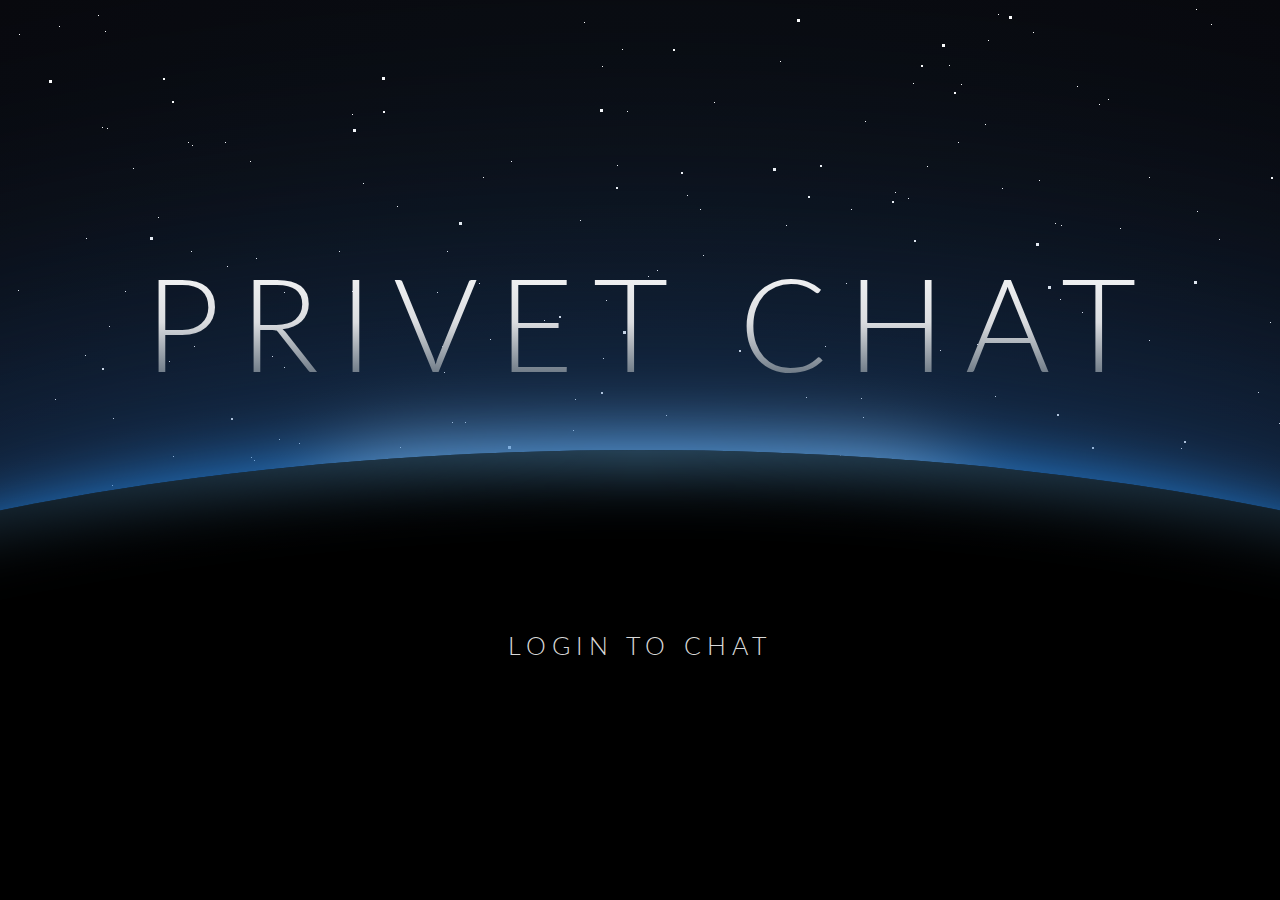
<file: index.html>
<!DOCTYPE html>
<html lang="en" >
<head>
    <meta charset="UTF-8">
    <title>private chat</title>
    <link href="assets/css/index.css" rel="stylesheet" type="text/css">

</head>
<body>
<!-- partial:index.partial.html -->
<link href='https://fonts.googleapis.com/css?family=Lato:300,400,700' rel='stylesheet' type='text/css'>
<div id='stars'></div>
<div id='stars2'></div>
<div id='stars3'></div>
<div id='horizon'>
    <div class='glow'></div>
</div>
<div id='earth'></div>
<div id='title'>
    PRIVET CHAT
</div>
<div id='subtitle'>
    <a href="login.html" style="text-decoration: unset;">
        <span>
        LOGIN
        </span>
        <span>
        TO
        </span>
        <span>
        CHAT
        </span>
    </a>
</div>
<!-- partial -->

</body>
</html>
</file>
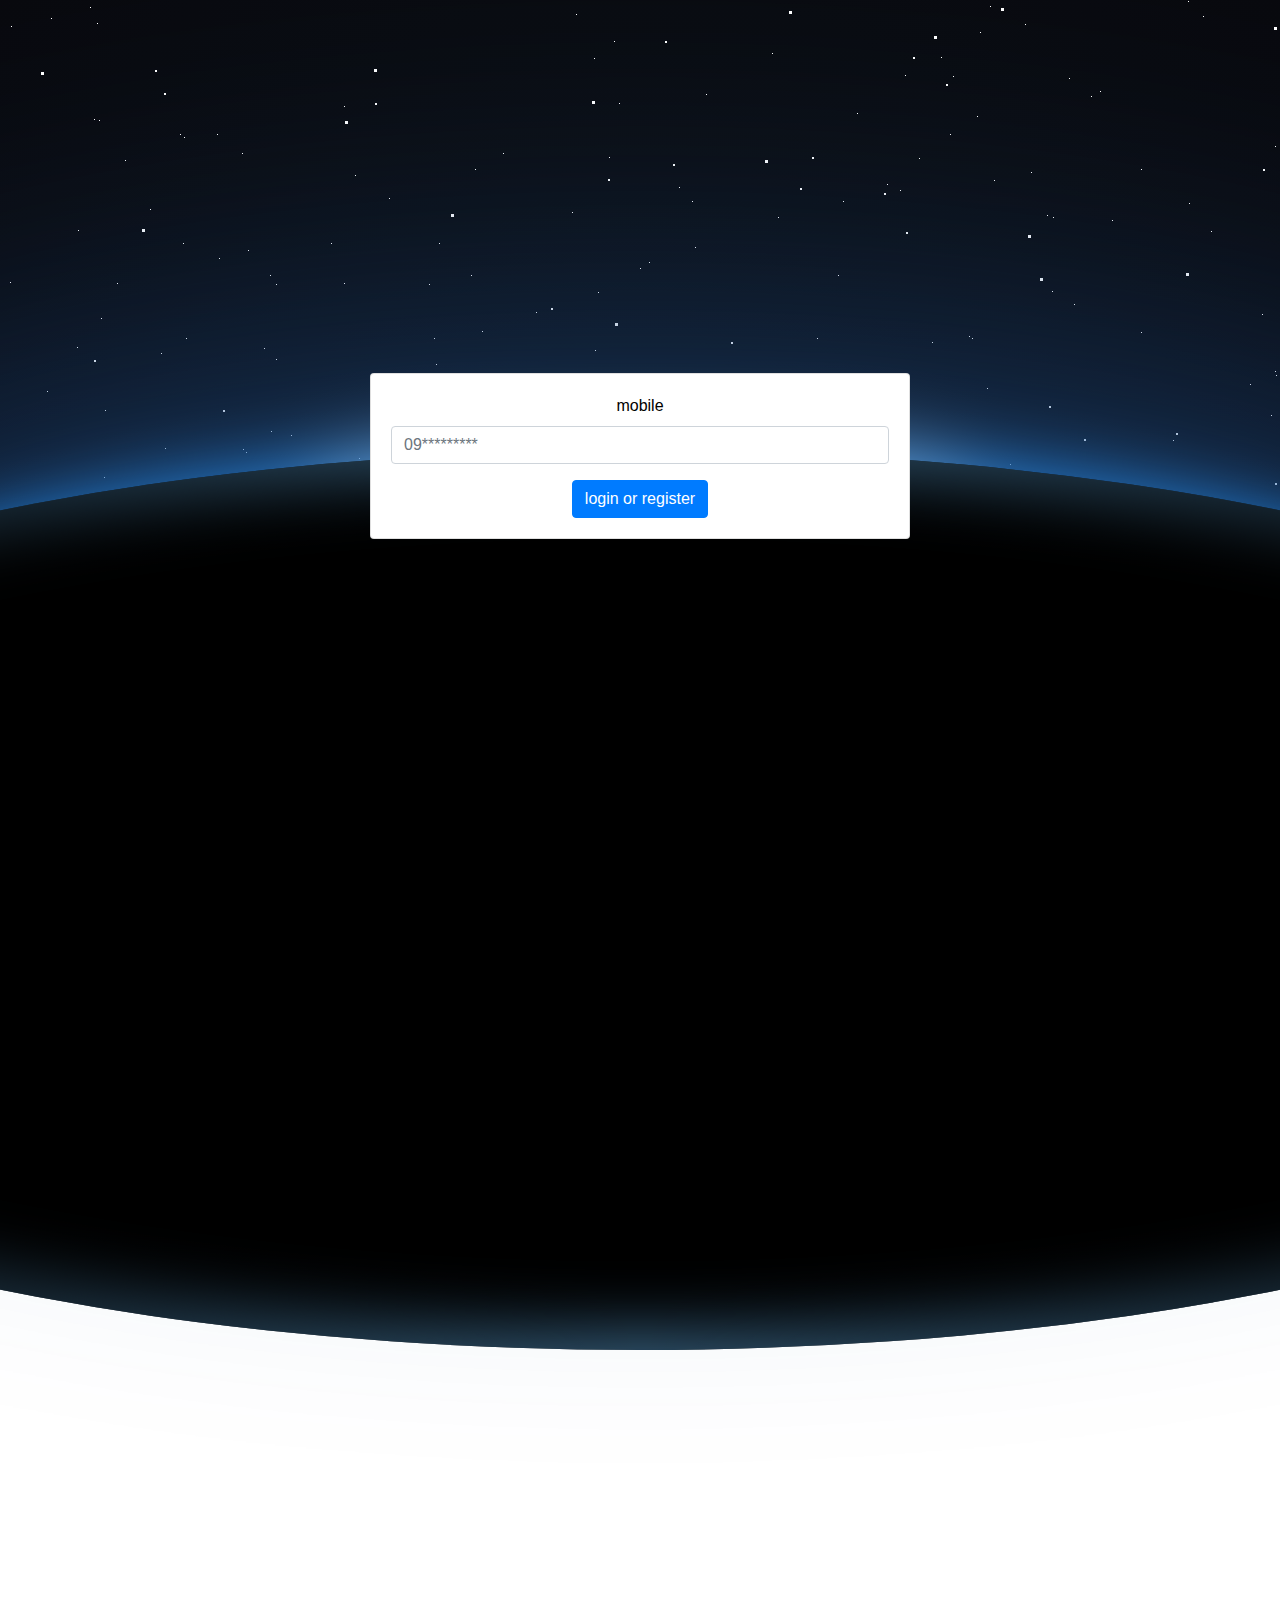
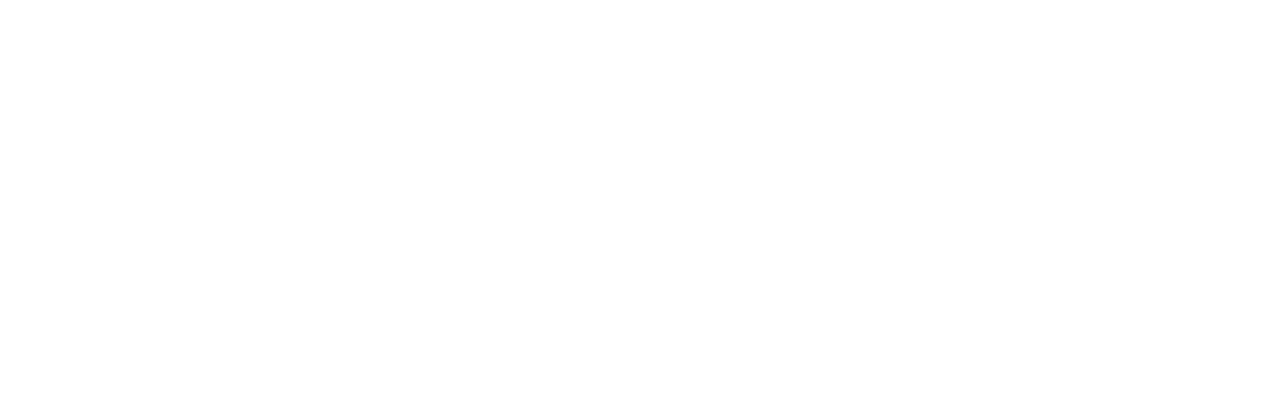
<file: login.html>
<!doctype html>
<html lang="fa">
<head>
    <meta charset="UTF-8">
    <meta name="viewport" content="width=device-width, initial-scale=1, shrink-to-fit=no">
    <meta http-equiv="X-UA-Compatible" content="ie=edge">
    <title id="titlePage">private chat - login</title>

    <link rel="stylesheet" href="assets/css/bootstrap.min.css">

    <script src="assets/js/jquery-3.5.1.min.js"></script>
    <script src="assets/js/popper.min.js"></script>
    <script src="assets/js/bootstrap.min.js"></script>

    <link rel="stylesheet" href="assets/fontawesome-free-5.14.0-web/css/all.min.css">
    <script src="assets/fontawesome-free-5.14.0-web/js/all.min.js"></script>

    <link href="assets/css/login.css" rel="stylesheet" type="text/css">
</head>

<body>
<div id='stars'></div>
<div id='stars2'></div>
<div id='stars3'></div>
<div id='horizon'>
    <div class='glow'></div>
</div>
<div id='earth'></div>

<style>
    .f-btn-add-new-room{
        padding: 20px;
        border-radius: 5px;
        cursor: pointer;
        color: #777;
        text-align: center;
        border: 1px solid #bbb;
        background: #f0f0f0;
    }
    .f-btn-add-new-room:hover{
        background: #e0e0e0;
    }
    #headerLoginBox{
        margin-bottom: 15px;
        padding-bottom: 5px;
        /*border-bottom: 1px solid #bbbbbb;*/
    }
    .color-black{
        color: #000;
    }
    .tools-btn{
        cursor: pointer;
        background: #f0f0f0;
        text-align: center;
        border-radius: 50%;
        color: #777;
        padding: 8px;
        width: 33px;
        height: 33px;
    }
    .tools-btn:hover{
        background: #e0e0e0;
        color: #666;
    }
    #toolsBtn{
        text-align: right;
    }
</style>

<div class="container h-100">
    <div class="row h-100 justify-content-center align-items-center">
        <form class="col-md-6 col-sm-12">

            <div class="card" id="login">
                <div class="card-body text-center">
                    <div class="form-group">
                        <label style="color: #000;" for="mobileInput">mobile</label>
                        <input type="text" class="form-control" id="mobileInput" placeholder="09*********">
                    </div>
                    <a class="btn btn-primary" href="javascript:login()" role="button">login or register</a>
                </div>
            </div>

            <div class="card" id="listRoomsBox" style="display: none;">
                <div class="card-body">
                    <div id="headerLoginBox">
                        <div class="row">
                            <div class="col-md-6 color-black" id="welcome"></div>
                            <div class="col-md-6" id="toolsBtn">
                                <a href="javascript:showmModalMessages()" class="tools-btn" data-toggle="tooltip" title="messages" data-placement="bottom"><i class="far fa-envelope"></i></a>
                                <a href="javascript:showmModalAddRoom()" class="tools-btn" data-toggle="tooltip" title="add new room" data-placement="bottom"><i class="fas fa-plus"></i></a>
                                <a href="javascript:logout()" class="tools-btn" data-toggle="tooltip" title="logout" data-placement="bottom"><i class="fas fa-sign-out-alt"></i></a>
                            </div>
                        </div>
                    </div>
                    <div id="listRoomsMessage"></div>
                    <table class="table" id="listRooms">
                        <thead class="thead-light">
                        <tr>
                            <th scope="col">#</th>
                            <th scope="col">title</th>
                            <th scope="col">type</th>
                            <th scope="col">max client</th>
                            <th scope="col"></th>
                        </tr>
                        </thead>
                        <tbody>
                        </tbody>
                    </table>
                </div>
            </div>
        </form>
    </div>
</div>

<!-- Modal Add Room -->
<div class="modal fade" id="modalAddRoom" data-backdrop="static" data-keyboard="false" tabindex="-1" role="dialog" aria-labelledby="modalAddRoom" aria-hidden="true">
    <div class="modal-dialog">
        <div class="modal-content">
            <div class="modal-header">
                <h5 class="modal-title color-black" id="staticBackdropLabel">Add Room</h5>
                <button type="button" class="close" data-dismiss="modal" aria-label="Close">
                    <span aria-hidden="true">&times;</span>
                </button>
            </div>
            <div class="modal-body">
                <div class="row">
                    <div class="col-md-12">
                        <div class="list-group list-group-horizontal-md" id="list-tab" role="tablist" style="margin-bottom: 15px;">
                            <a class="list-group-item list-group-item-action text-center active" id="list-tabaddnewroom" data-toggle="list" href="#tabaddnewroom" role="tab" aria-controls="addnewroom">add new room</a>
                            <!--<a class="list-group-item list-group-item-action text-center" id="list-tabaddnewroomshare" data-toggle="list" href="#tabaddnewroomshare" role="tab" aria-controls="addnewroomshare">form share</a>-->
                        </div>
                    </div>
                    <div class="col-md-12">
                        <div class="tab-content" id="nav-tabContent">
                            <div class="tab-pane fade show active" id="tabaddnewroom" role="tabpanel" aria-labelledby="list-tabaddnewroom">
                                <div class="row">
                                    <div class="col-md-12">
                                        <div class="form-group">
                                            <label for="newRoomTitle" class="color-black">title</label>
                                            <input type="text" class="form-control" id="newRoomTitle">
                                        </div>
                                    </div>
                                    <div class="col-md-4">
                                        <div class="form-group">
                                            <label for="newRoomType" class="color-black">type</label>
                                            <select class="form-control" id="newRoomType">
                                                <option value="public">public</option>
                                                <option value="private">private</option>
                                            </select>
                                        </div>
                                    </div>
                                    <div class="col-md-8">
                                        <div class="form-group">
                                            <label for="newRoomMaxClient" class="color-black">max client <span class="badge badge-pill badge-primary" id="showNewRoomMaxClient">Unlimited</span></label>
                                            <input type="range" class="custom-range" min="0" max="50" id="newRoomMaxClient" value="0">
                                        </div>
                                    </div>
                                </div>
                            </div>
                            <div class="tab-pane fade" id="tabaddnewroomshare" role="tabpanel" aria-labelledby="list-tabaddnewroomshare">
                                <div class="row">
                                    <div class="col-md-12">
                                        <div class="form-group">
                                            <label for="newRoomShareCode" class="color-black">share code</label>
                                            <input type="text" class="form-control" id="newRoomShareCode">
                                        </div>
                                    </div>
                                </div>
                            </div>
                        </div>
                    </div>
                </div>
            </div>
            <div class="modal-footer">
                <a class="btn btn-success" href="javascript:addRoom()" role="button"><i class="fas fa-plus"></i> add</a>
                <button type="button" class="btn btn-outline-secondary" data-dismiss="modal">Close</button>
            </div>
        </div>
    </div>
</div>

<!-- Modal Messages -->
<div class="modal fade" id="modalMessages" data-backdrop="static" data-keyboard="false" tabindex="-1" role="dialog" aria-labelledby="modalMessages" aria-hidden="true">
    <div class="modal-dialog">
        <div class="modal-content">
            <div class="modal-header">
                <h5 class="modal-title color-black">Messages</h5>
                <button type="button" class="close" data-dismiss="modal" aria-label="Close">
                    <span aria-hidden="true">&times;</span>
                </button>
            </div>
            <div class="modal-body">
                <div id="messagesList"></div>
            </div>
            <div class="modal-footer">
                <button type="button" class="btn btn-outline-secondary" data-dismiss="modal">Close</button>
            </div>
        </div>
    </div>
</div>

<!-- Modal Share Room -->
<div class="modal fade" id="modalShareRoom" data-backdrop="static" data-keyboard="false" tabindex="-1" role="dialog" aria-labelledby="modalShareRoom" aria-hidden="true">
    <div class="modal-dialog">
        <div class="modal-content">
            <div class="modal-header">
                <h5 class="modal-title color-black">Share Room</h5>
                <button type="button" class="close" data-dismiss="modal" aria-label="Close">
                    <span aria-hidden="true">&times;</span>
                </button>
            </div>
            <div class="modal-body">
                <div class="form-group">
                    <label for="shareRoomToMobile" class="color-black">mobile number</label>
                    <input type="text" class="form-control" id="shareRoomToMobile" placeholder="09*********">
                </div>
            </div>
            <div class="modal-footer">
                <a class="btn btn-success" href="javascript:shareRoom()" role="button"><i class="fas fa-share-alt"></i> share</a>
                <button type="button" class="btn btn-outline-secondary" data-dismiss="modal">Close</button>
            </div>
        </div>
    </div>
</div>

</body>
</html>

<script>
    //let url = 'http://localhost:3000';
    let url = 'http://io.private-chat.ir';
    let token = '';
    function login() {
        $('#listRoomsMessage').html('');
        let mobile = $('#mobileInput').val();
        if(mobile==''){
            if(localStorage.getItem("mobile") != null){
                mobile = localStorage.getItem("mobile");
            }
        }
        var data = JSON.stringify({"mobile":`${mobile}`});

        var settings = {
            "url": url+"/login",
            "method": "POST",
            "timeout": 0,
            "headers": {
                "Content-Type": "application/json"
            },
            "data": data,
            // dataType: 'jsonp',
        };

        $.ajax(settings).done(function (response) {
            // var data = JSON.parse(response);
            var data = response;
            if(data.message==''){
                $('#login').hide();
                $('#listRoomsBox').show();
                token = data.data.token;
                localStorage.setItem("token", `${token}`);
                localStorage.setItem("mobile", `${data.data.user.mobile}`);
                $('#mobileInput').val('');
                $('#welcome').html(`welcome ${data.data.user.mobile}`);
                if(data.data.rooms.length == 0){
                    $('#listRooms').hide();
                    $('#listRoomsMessage').html(`<div class="f-btn-add-new-room" onclick="showmModalAddRoom()"><i style="font-size:27px;color:#999;" class="fas fa-plus"></i> <br> add new room</div>`);
                    return;
                }else {

                }

                let number = 1;
                let max_client = '';
                let html = '';
                let share = '';
                let deleted = '';
                $.each(data.data.rooms, function (key, value) {
                    html += '<tr>';
                    html += `<th scope="row">${number}</th>`;
                    html += `<td>${value.title}</td>`;
                    html += `<td>${value.type}</td>`;
                    share = `<a class="btn btn-primary" href='javascript:showmModalShareRoom("${btoa(value.id)}")' role="button"><i class="fas fa-share-alt"></i></a>`;
                    if(value.max_client == 0){
                        max_client = 'unlimited';
                    }else{
                        max_client = value.max_client;
                        if(value.user_now >= max_client){
                            share = '';
                        }
                    }
                    if(value.admin.toString() == getUser().userId){
                        deleted = `<a class="btn btn-danger" href='javascript:removeRoom(${value.id})' role="button"><i class="fas fa-trash"></i></a>`;
                    }
                    html += `<td>${value.user_now} / ${max_client}</td>`;
                    html += `<td>
                                <a class="btn btn-primary" href='room.html?token=${token}?r=${btoa(value.id)}' role="button"><i class="fas fa-sign-in-alt"></i></a>
                                ${share}
                                ${deleted}
                            </td>`;
                    html += '</tr>';
                    number++;
                })
                $('#titlePage').html('dashboard');
                $('#listRooms tbody').html(html);
            }else {
                switch (data.message) {
                    case 'notInserted':
                        alert('notInserted');
                        break;
                    case 'inserted':
                        alert('inserted. try again');
                        break;
                    case 'noData':
                        alert('noData');
                        break;
                }
            }
        }).fail(function() {
            alert( "server is down" );
        });
    }

    $(function () {
        $('#mobileInput').keypress(function (e) {
            var key = e.which;
            if(key == 13) {
                login();
                return false;
            }
        });
        $('[data-toggle="tooltip"]').tooltip();
        loginBefore();
    })

    function loginBefore() {
        if(localStorage.getItem("token") == null){
            localStorage.removeItem("token");
            localStorage.removeItem("mobile");
            $('#login').show();
            $('#listRoomsBox').hide();
        }else{
            login();
        }
    }

    function logout() {
        $('#login').show();
        $('#listRoomsBox').hide();
        localStorage.removeItem("token");
        localStorage.removeItem("mobile");
        $('#titlePage').html('login');
    }

    function showmModalAddRoom() {
        $('#newRoomTitle').val('');
        $('#newRoomMaxClient').val(0);
        $('#newRoomType').val('public');
        $('#modalAddRoom').modal('show');
        $('#newRoomMaxClient').on('change', function () {
            if($('#newRoomMaxClient').val()==0){
                $('#showNewRoomMaxClient').html('Unlimited');
            }else{
                $('#showNewRoomMaxClient').html($('#newRoomMaxClient').val());
            }
        })
    }

    function addRoom() {
        let title = $('#newRoomTitle').val();
        let maxClient = $('#newRoomMaxClient').val();
        let type = $('#newRoomType').val();
        let data = {"name":title,"max_client":maxClient,"type":type};

        let settings = {
            "url": url+"/addRoom",
            "method": "POST",
            "timeout": 0,
            "headers": {
                "token": localStorage.getItem("token"),
                "Content-Type": "application/json"
            },
            "data": JSON.stringify(data),
        };

        $.ajax(settings).done(function (response) {
            if(response.error === true){
                getListRooms();
                $('#modalAddRoom').modal('hide');
            }else {
                alert(response.message);
            }
        });
    }

    function getListRooms() {
        var settings = {
            "url": url+"/roomsList",
            "method": "GET",
            "timeout": 0,
            "headers": {
                "token": localStorage.getItem("token")
            },
        };

        $.ajax(settings).done(function (response) {
            if(response.error === true){
                let number = 1;
                let max_client = '';
                let share = '';
                let html = `<thead class="thead-light">
                        <tr>
                            <th scope="col">#</th>
                            <th scope="col">title</th>
                            <th scope="col">type</th>
                            <th scope="col">max client</th>
                            <th scope="col"></th>
                        </tr>
                        </thead>
                        <tbody>`;
                $.each(response.data, function (key, value) {
                    html += '<tr>';
                    html += `<th scope="row">${number}</th>`;
                    html += `<td>${value.title}</td>`;
                    html += `<td>${value.type}</td>`;
                    share = `<a class="btn btn-primary" href='javascript:showmModalShareRoom("${btoa(value.id)}")' role="button"><i class="fas fa-share-alt"></i></a>`;
                    if(value.max_client == 0){
                        max_client = 'unlimited';
                    }else{
                        max_client = value.max_client;
                        if(value.user_now >= max_client){
                            share = '';
                        }
                    }
                    html += `<td>${value.user_now} / ${max_client}</td>`;
                    html += `<td>
                                <a class="btn btn-primary" href='room.html?token=${token}?r=${btoa(value.id)}' role="button"><i class="fas fa-sign-in-alt"></i></a>
                                ${share}
                                <a class="btn btn-danger" href='javascript:removeRoom(${value.id})' role="button"><i class="fas fa-trash"></i></a>
                            </td>`;
                    html += '</tr>';
                    number++;
                })
                html += '</tbody>';

                $('#listRooms').html(html);
                $('#listRooms').show();
                $('#listRoomsMessage').html('');
                $('#listRoomsMessage').hide();
            }else {
                $('#listRooms').hide();
                $('#listRoomsMessage').show();
                $('#listRoomsMessage').html(`<div class="f-btn-add-new-room" onclick="showmModalAddRoom()"><i style="font-size:27px;color:#999;" class="fas fa-plus"></i> <br> add new room</div>`);
            }
        });
    }

    function showmModalMessages() {
        // $('#newRoomTitle').html('');
        $('#modalMessages').modal('show');
        messagesList();
    }

    function messagesList() {
        var settings = {
            "url": url+"/messagesList",
            "method": "GET",
            "timeout": 0,
            "headers": {
                "token": localStorage.getItem("token")
            },
        };

        $.ajax(settings).done(function (response) {
            if(response.error){
                let html = `<table class="table" id="listRooms">
                        <thead class="thead-light">
                        <tr>
                            <th scope="col">#</th>
                            <th scope="col">from</th>
                            <th scope="col">title</th>
                            <th scope="col">status</th>
                            <!--<th scope="col"></th>-->
                        </tr>
                        </thead>
                        <tbody>`;
                let number = 1;
                $.each(response.data, function (key, value) {
                    html += '<tr>';
                    html += `<th scope="row">${number}</th>`;
                    html += `<td>${value.form_user_id}</td>`;
                    html += `<td>${value.title}</td>`;
                    html += `<td>${value.status}</td>`;
                    /*html += `<td>
                                <a class="btn btn-primary" href='room.html?token=${token}?r=${btoa(value.id)}' role="button"><i class="fas fa-sign-in-alt"></i></a>
                            </td>`;*/
                    html += '</tr>';
                    number++;
                })

                html += `</tbody>
                    </table>`;
                $('#messagesList').html(html);
            }else{
                alert(response.message);
            }
        });
    }

    let shareRoomId='';
    function showmModalShareRoom(id) {
        $('#modalShareRoom').modal('show');
        shareRoomId = id;
    }

    function shareRoom() {
        let data = {"mobile":$('#shareRoomToMobile').val(),"room":shareRoomId};
        var settings = {
            "url": url+"/shareRoom",
            "method": "POST",
            "timeout": 0,
            "headers": {
                "token": localStorage.getItem("token"),
                "Content-Type": "application/json"
            },
            "data": JSON.stringify(data),
        };

        $.ajax(settings).done(function (response) {
            console.log(response);
            if(response.error){
                shareRoomId = '';
                $('#modalShareRoom').modal('hide');
            }else{
                alert(response.message)
            }
        });
    }

    function removeRoom(id) {
        var settings = {
            "url": url+"/deletedRoom",
            "method": "POST",
            "timeout": 0,
            "headers": {
                "token": localStorage.getItem("token"),
                "Content-Type": "application/json"
            },
            "data": JSON.stringify({"room":id}),
        };

        $.ajax(settings).done(function (response) {
            if(response.error){
                getListRooms();
                alert(response.message)
            }else{
                alert(response.message)
            }
        });
    }

    function getUser() {
        var o = atob(localStorage.getItem("token"));
        return {userId:o.split("@")[0],userMobile:o.split("@")[1],tokenTimestampGenerate:o.split("@")[2]};
    }
</script>
</file>
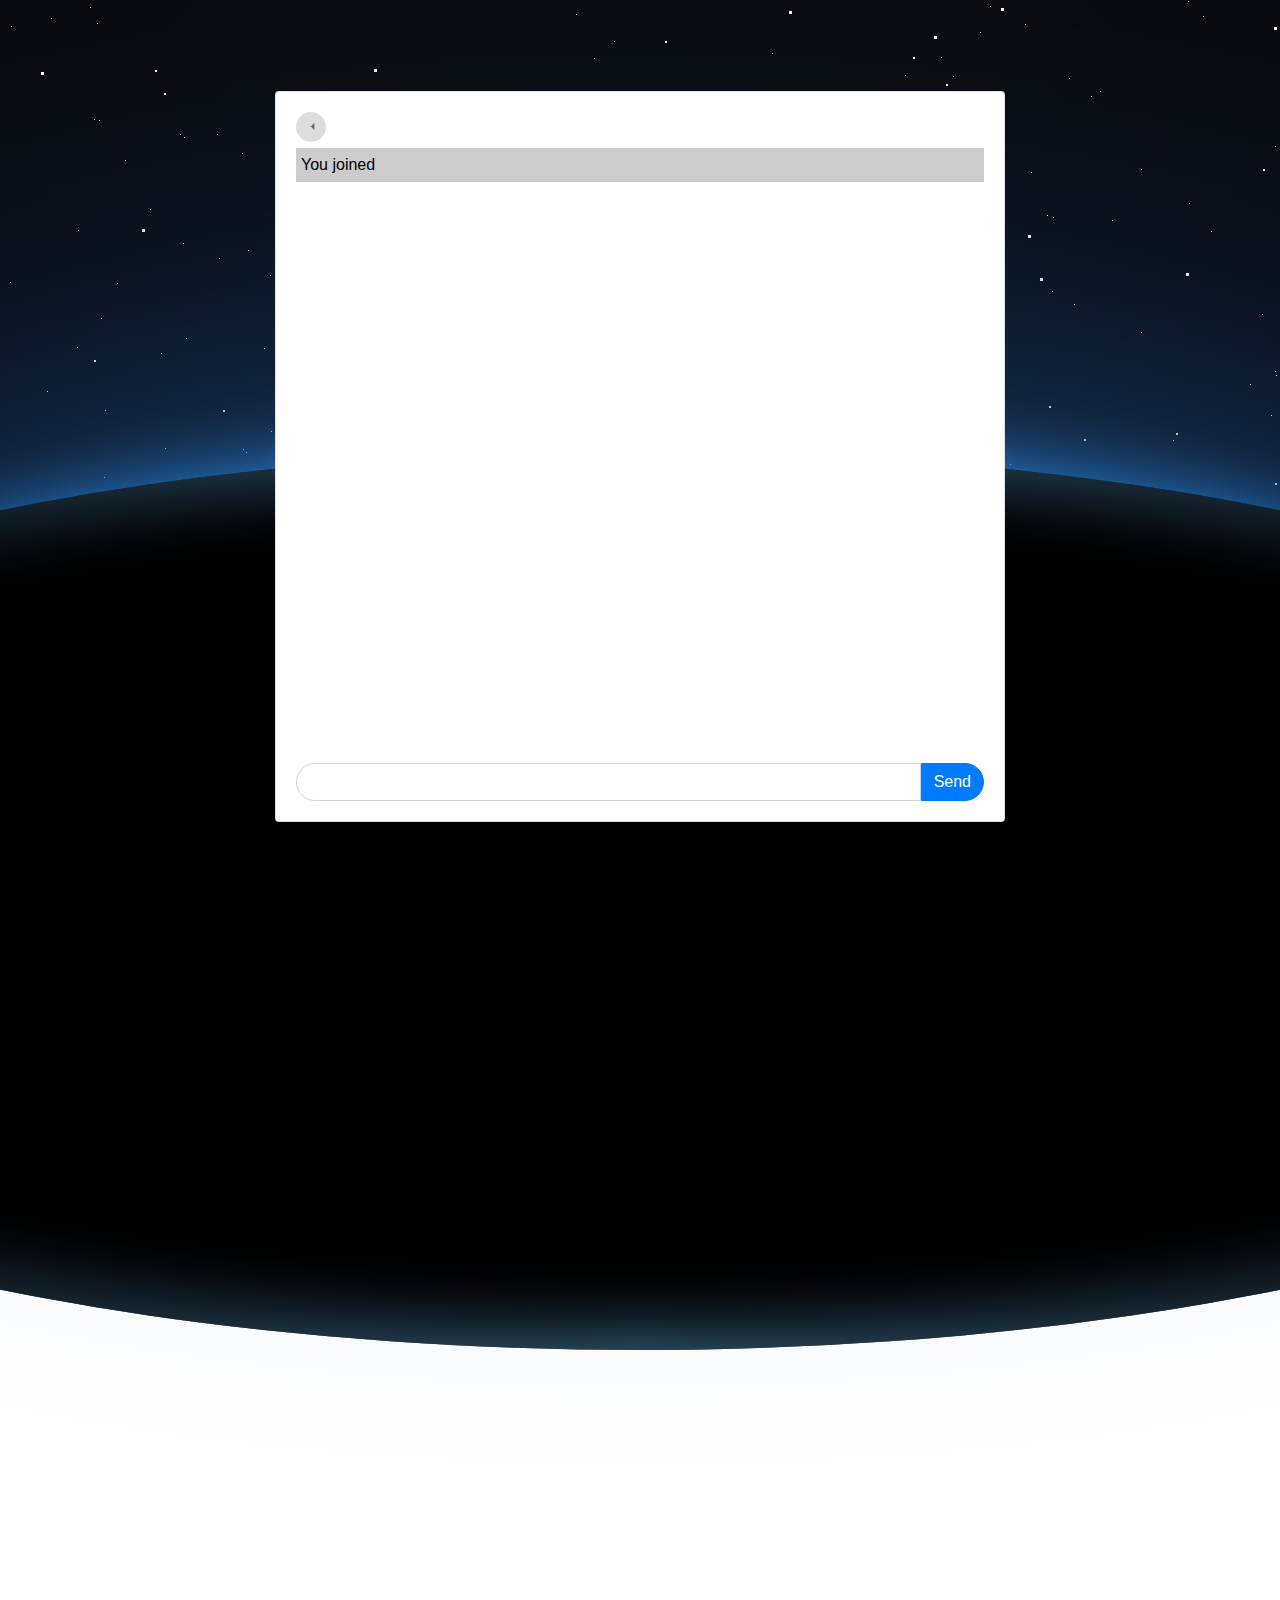
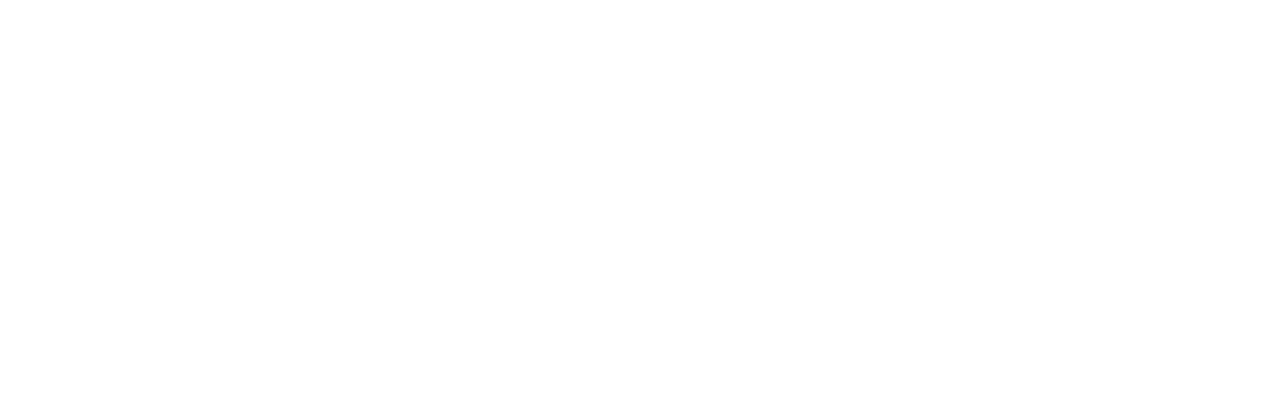
<file: room.html>
<!DOCTYPE html>
<html lang="en">
<head>
    <meta charset="UTF-8">
    <meta name="viewport" content="width=device-width, initial-scale=1, shrink-to-fit=no">
    <meta http-equiv="X-UA-Compatible" content="ie=edge">
    <title>private chat - room</title>
    <!--<script src="../../socket.io/socket.io.js"></script>-->
    <script src="assets/js/socket.io.js"></script>

    <link rel="stylesheet" href="assets/css/bootstrap.min.css">

    <script src="assets/js/jquery-3.5.1.min.js"></script>
    <script src="assets/js/popper.min.js"></script>
    <script src="assets/js/bootstrap.min.js"></script>

    <link href="assets/css/room.css" rel="stylesheet" type="text/css">

</head>
<body>
<div id='stars'></div>
<div id='stars2'></div>
<div id='stars3'></div>
<div id='horizon'>
    <div class='glow'></div>
</div>
<div id='earth'></div>

<div class="container h-100">
    <div class="row h-100 justify-content-center align-items-center">
        <div class="col-md-8 col-sm-12">
            <div class="card" id="login">
                <div class="card-body">
                    <div id="connect-user-container"></div>
                    <div style="color: #000;text-align: center;height: 36px;position: relative;">
                        <a href="login.html" style="    color: #666;background: #ddd;width: 30px;height: 30px;position: absolute;left: 0;border-radius: 50px;font-size: 19px;padding: 1px;">🢐</a>
                        <div id="typing-container" style="color: #000;text-align: center;height: 36px;"></div>
                    </div>
                    <div id="message-container"></div>
                    <form id="send-container">
                        <input class="form-control" type="text" id="message-input" style="border-radius: 30px 0px 0px 30px;">
                        <button type="submit" id="send-button" class="btn btn-primary" style="border-radius: 0px 30px 30px 0px;">Send</button>
                    </form>
                </div>
            </div>
        </div>
    </div>
</div>


<script>
    //const socket = io.connect('http://localhost:3000');
    const socket = io.connect('http://io.private-chat.ir');
    const messageContainer = document.getElementById('message-container')
    const messageForm = document.getElementById('send-container')
    const messageInput = document.getElementById('message-input')

    var token = getUrlParameter('token');//'MUAwOTEyODA2OTk1MkAxNTk0NjIzNzkwNjUy';
    var roomId = atob(getUrlParameter('r'));//MQ==

    function getUrlParameter(name) {
        name = name.replace(/[\[]/, '\\[').replace(/[\]]/, '\\]');
        var regex = new RegExp('[\\?&]' + name + '=([^&#]*)');
        var results = regex.exec(location.search);
        return results === null ? '' : decodeURIComponent(results[1].replace(/\+/g, ' '));
    }

    $(function () {
        //const name = prompt('What is your name?')
        appendMessage('You joined')
        socket.emit('new-user', JSON.stringify({token: token, roomId: roomId}))

        socket.on('chat-message', data => {
            // console.log(data);
            appendMessage(`${data.name}: ${data.message}`)
            document.getElementById("typing-container").innerHTML = '';
        })

        socket.on('user-connected', name => {
            $('#connect-user-container').html('');
            $('#connect-user-container').removeClass();
            $('#connect-user-container').fadeIn('slow');
            $('#connect-user-container').html(`${name} connected`);
            $('#connect-user-container').addClass('green');
            setTimeout(function () {
                $('#connect-user-container').fadeOut('slow');
                setTimeout(function () {
                    $('#connect-user-container').html('');
                    $('#connect-user-container').removeClass();
                }, 500)
            }, 5000)
        })

        socket.on('user-disconnected', name => {
            $('#connect-user-container').html('');
            $('#connect-user-container').removeClass();
            $('#connect-user-container').fadeIn('slow');
            $('#connect-user-container').html(`${name} disconnected`);
            $('#connect-user-container').addClass('red');
            setTimeout(function () {
                $('#connect-user-container').fadeOut('slow');
                setTimeout(function () {
                    $('#connect-user-container').html('');
                    $('#connect-user-container').removeClass();
                }, 500)
            }, 5000)
            //appendMessage(`${name} disconnected`)
        })

        messageForm.addEventListener('submit', e => {
            e.preventDefault()
            const message = {message: messageInput.value, token: token, roomId: roomId}
            appendMessage(`You: ${message.message}`)
            socket.emit('send-chat-message', JSON.stringify(message))
            messageInput.value = ''
        })

        messageInput.addEventListener("keypress", () => {
            socket.emit('typing', JSON.stringify({token: token, roomId: roomId}))
        })

        messageInput.addEventListener("keyup", () => {
            socket.emit('not-typing', JSON.stringify({token: token, roomId: roomId}))
        })

        socket.on('typing', name => {
            typingMessage(`${name} is typing a message ...`)
        })

        socket.on('not-typing', name => {
            //document.getElementById("typing-container").innerHTML = '';
        })
    })

    function appendMessage(message) {
        const messageElement = document.createElement('div')
        messageElement.innerText = message
        messageContainer.append(messageElement)
    }

    function typingMessage(message) {
        document.getElementById("typing-container").innerHTML = message;
    }
</script>
</body>
</html>
</file>
<file: assets/css/index.css>
#stars {
  width: 1px;
  height: 1px;
  background: transparent;
  box-shadow: 1010px 464px #FFF , 1484px 1212px #FFF , 1696px 793px #FFF , 822px 1778px #FFF , 1827px 989px #FFF , 1258px 1943px #FFF , 219px 258px #FFF , 810px 1939px #FFF , 1602px 487px #FFF , 977px 116px #FFF , 980px 32px #FFF , 1664px 643px #FFF , 1395px 628px #FFF , 499px 1807px #FFF , 1277px 531px #FFF , 1523px 1497px #FFF , 669px 1679px #FFF , 1233px 930px #FFF , 574px 1275px #FFF , 598px 292px #FFF , 1316px 942px #FFF , 1153px 1912px #FFF , 1487px 836px #FFF , 1209px 580px #FFF , 1346px 1505px #FFF , 1322px 1016px #FFF , 1224px 572px #FFF , 1528px 327px #FFF , 374px 842px #FFF , 1850px 259px #FFF , 1819px 501px #FFF , 1208px 1920px #FFF , 682px 1841px #FFF , 329px 1903px #FFF , 1039px 1179px #FFF , 141px 626px #FFF , 609px 157px #FFF , 1229px 551px #FFF , 693px 1923px #FFF , 503px 153px #FFF , 1435px 750px #FFF , 1408px 1368px #FFF , 1383px 454px #FFF , 1007px 1342px #FFF , 444px 414px #FFF , 1081px 1638px #FFF , 1612px 590px #FFF , 394px 1176px #FFF , 1795px 707px #FFF , 932px 342px #FFF , 78px 230px #FFF , 1257px 1851px #FFF , 1515px 1590px #FFF , 868px 1684px #FFF , 2px 1093px #FFF , 503px 1897px #FFF , 1522px 708px #FFF , 184px 137px #FFF , 186px 338px #FFF , 1612px 453px #FFF , 165px 1621px #FFF , 1704px 288px #FFF , 357px 1774px #FFF , 1647px 676px #FFF , 658px 407px #FFF , 1946px 21px #FFF , 697px 1710px #FFF , 1726px 1629px #FFF , 1887px 1149px #FFF , 352px 863px #FFF , 1460px 697px #FFF , 1860px 179px #FFF , 1091px 96px #FFF , 877px 1399px #FFF , 1376px 1349px #FFF , 527px 1221px #FFF , 116px 1569px #FFF , 1901px 1764px #FFF , 931px 626px #FFF , 316px 958px #FFF , 1431px 1613px #FFF , 1163px 940px #FFF , 1384px 1944px #FFF , 1650px 1987px #FFF , 1083px 1813px #FFF , 683px 1821px #FFF , 1977px 802px #FFF , 457px 414px #FFF , 1727px 1509px #FFF , 1378px 1483px #FFF , 919px 158px #FFF , 1210px 1028px #FFF , 1972px 1990px #FFF , 949px 1436px #FFF , 1014px 1080px #FFF , 429px 284px #FFF , 24px 1294px #FFF , 305px 2000px #FFF , 578px 1672px #FFF , 225px 1722px #FFF , 1299px 1364px #FFF , 547px 1622px #FFF , 1942px 1313px #FFF , 1383px 973px #FFF , 114px 1072px #FFF , 196px 1514px #FFF , 594px 58px #FFF , 483px 476px #FFF , 861px 946px #FFF , 1844px 193px #FFF , 94px 119px #FFF , 1698px 1622px #FFF , 1405px 593px #FFF , 1091px 1455px #FFF , 1951px 1023px #FFF , 1189px 203px #FFF , 1649px 1218px #FFF , 779px 1800px #FFF , 437px 1496px #FFF , 1886px 375px #FFF , 816px 1635px #FFF , 759px 1467px #FFF , 1457px 395px #FFF , 1104px 927px #FFF , 610px 968px #FFF , 638px 1824px #FFF , 1343px 1614px #FFF , 697px 1751px #FFF , 5px 674px #FFF , 1421px 1777px #FFF , 1074px 304px #FFF , 1825px 1874px #FFF , 1736px 1822px #FFF , 407px 1979px #FFF , 946px 1642px #FFF , 742px 978px #FFF , 1600px 1158px #FFF , 572px 212px #FFF , 360px 1234px #FFF , 1504px 438px #FFF , 546px 1831px #FFF , 609px 534px #FFF , 1404px 1465px #FFF , 1546px 1217px #FFF , 365px 964px #FFF , 1205px 598px #FFF , 1390px 1624px #FFF , 1499px 184px #FFF , 1800px 62px #FFF , 1384px 1510px #FFF , 986px 1088px #FFF , 1434px 1342px #FFF , 1047px 215px #FFF , 885px 1486px #FFF , 392px 1212px #FFF , 101px 318px #FFF , 1779px 353px #FFF , 423px 1118px #FFF , 1074px 1349px #FFF , 355px 175px #FFF , 287px 1111px #FFF , 1463px 204px #FFF , 1733px 1988px #FFF , 614px 704px #FFF , 252px 1350px #FFF , 1708px 1019px #FFF , 1491px 377px #FFF , 1690px 1904px #FFF , 1100px 91px #FFF , 1364px 1597px #FFF , 1069px 78px #FFF , 1753px 659px #FFF , 1388px 378px #FFF , 436px 364px #FFF , 1412px 573px #FFF , 660px 1333px #FFF , 1262px 1272px #FFF , 205px 1715px #FFF , 885px 1725px #FFF , 1276px 375px #FFF , 1163px 633px #FFF , 1271px 415px #FFF , 653px 1733px #FFF , 1572px 1880px #FFF , 1829px 588px #FFF , 243px 449px #FFF , 930px 1682px #FFF , 1101px 1641px #FFF , 11px 26px #FFF , 1787px 1349px #FFF , 1987px 365px #FFF , 285px 1366px #FFF , 1086px 554px #FFF , 719px 550px #FFF , 923px 1725px #FFF , 538px 1116px #FFF , 1297px 834px #FFF , 295px 1556px #FFF , 1715px 1692px #FFF , 1146px 1555px #FFF , 471px 477px #FFF , 576px 14px #FFF , 291px 435px #FFF , 1288px 434px #FFF , 173px 1287px #FFF , 1645px 55px #FFF , 140px 1924px #FFF , 208px 1982px #FFF , 1122px 982px #FFF , 92px 734px #FFF , 1620px 615px #FFF , 1755px 164px #FFF , 1246px 1602px #FFF , 1409px 1762px #FFF , 1286px 1822px #FFF , 161px 353px #FFF , 269px 1225px #FFF , 771px 1134px #FFF , 1656px 1426px #FFF , 949px 1941px #FFF , 1112px 1130px #FFF , 217px 134px #FFF , 660px 1866px #FFF , 1195px 1366px #FFF , 1754px 359px #FFF , 1101px 839px #FFF , 524px 1758px #FFF , 778px 217px #FFF , 803px 1788px #FFF , 1262px 314px #FFF , 1832px 1420px #FFF , 1322px 133px #FFF , 887px 184px #FFF , 61px 637px #FFF , 589px 1650px #FFF , 940px 1803px #FFF , 1217px 980px #FFF , 912px 1758px #FFF , 810px 1875px #FFF , 518px 1162px #FFF , 414px 1150px #FFF , 1621px 27px #FFF , 1397px 1286px #FFF , 1087px 506px #FFF , 565px 1037px #FFF , 447px 651px #FFF , 922px 873px #FFF , 1947px 1456px #FFF , 546px 1986px #FFF , 898px 1243px #FFF , 1720px 1633px #FFF , 1674px 1526px #FFF , 913px 1358px #FFF , 1773px 461px #FFF , 321px 1927px #FFF , 450px 762px #FFF , 132px 1875px #FFF , 1146px 547px #FFF , 1506px 876px #FFF , 376px 636px #FFF , 90px 736px #FFF , 784px 1534px #FFF , 396px 866px #FFF , 1700px 701px #FFF , 1359px 297px #FFF , 412px 1453px #FFF , 536px 312px #FFF , 389px 198px #FFF , 1643px 1194px #FFF , 1688px 1793px #FFF , 775px 481px #FFF , 855px 409px #FFF , 1577px 1440px #FFF , 727px 804px #FFF , 644px 1561px #FFF , 1774px 1320px #FFF , 1043px 1113px #FFF , 1489px 1380px #FFF , 1800px 1643px #FFF , 242px 1485px #FFF , 1952px 20px #FFF , 1636px 1191px #FFF , 853px 390px #FFF , 681px 1716px #FFF , 459px 992px #FFF , 876px 736px #FFF , 810px 1677px #FFF , 1031px 172px #FFF , 1572px 174px #FFF , 447px 1749px #FFF , 105px 410px #FFF , 1242px 1512px #FFF , 59px 1234px #FFF , 88px 794px #FFF , 1865px 1651px #FFF , 1188px 1px #FFF , 1233px 1793px #FFF , 969px 336px #FFF , 304px 786px #FFF , 150px 209px #FFF , 1503px 285px #FFF , 843px 1481px #FFF , 1833px 320px #FFF , 1193px 1992px #FFF , 1150px 1956px #FFF , 1881px 1723px #FFF , 1742px 1444px #FFF , 327px 1991px #FFF , 681px 1055px #FFF , 276px 359px #FFF , 1462px 1068px #FFF , 1244px 1813px #FFF , 1974px 1736px #FFF , 1509px 171px #FFF , 1939px 1888px #FFF , 1675px 311px #FFF , 1167px 1415px #FFF , 978px 1783px #FFF , 41px 1125px #FFF , 1405px 1765px #FFF , 706px 94px #FFF , 475px 169px #FFF , 796px 1975px #FFF , 344px 106px #FFF , 163px 1192px #FFF , 392px 439px #FFF , 1117px 569px #FFF , 1873px 1624px #FFF , 1031px 910px #FFF , 684px 805px #FFF , 895px 1943px #FFF , 681px 1996px #FFF , 595px 350px #FFF , 344px 283px #FFF , 22px 1820px #FFF , 97px 23px #FFF , 1211px 231px #FFF , 1141px 169px #FFF , 83px 1623px #FFF , 179px 692px #FFF , 1978px 668px #FFF , 899px 1135px #FFF , 1493px 1673px #FFF , 1727px 1192px #FFF , 350px 1443px #FFF , 1096px 1120px #FFF , 1203px 16px #FFF , 640px 268px #FFF , 1590px 1850px #FFF , 1801px 1676px #FFF , 783px 489px #FFF , 692px 201px #FFF , 387px 1197px #FFF , 326px 1912px #FFF , 899px 982px #FFF , 163px 634px #FFF , 1275px 371px #FFF , 54px 1234px #FFF , 1964px 587px #FFF , 158px 1678px #FFF , 748px 1441px #FFF , 167px 1203px #FFF , 1824px 194px #FFF , 1668px 1764px #FFF , 1932px 835px #FFF , 963px 1971px #FFF , 1180px 1237px #FFF , 943px 1281px #FFF , 879px 587px #FFF , 1546px 1465px #FFF , 1306px 1622px #FFF , 1565px 1171px #FFF , 874px 1352px #FFF , 829px 1113px #FFF , 242px 153px #FFF , 1050px 973px #FFF , 609px 563px #FFF , 1352px 1295px #FFF , 739px 1674px #FFF , 329px 832px #FFF , 320px 1497px #FFF , 1273px 833px #FFF , 1950px 841px #FFF , 271px 431px #FFF , 64px 1432px #FFF , 1783px 30px #FFF , 77px 347px #FFF , 200px 1933px #FFF , 1662px 970px #FFF , 1433px 1474px #FFF , 435px 1818px #FFF , 1698px 30px #FFF , 1651px 272px #FFF , 1997px 659px #FFF , 1822px 1332px #FFF , 1748px 1037px #FFF , 86px 805px #FFF , 1226px 669px #FFF , 1457px 1394px #FFF , 716px 917px #FFF , 857px 1288px #FFF , 1889px 1284px #FFF , 619px 103px #FFF , 1213px 1614px #FFF , 882px 733px #FFF , 473px 1661px #FFF , 1831px 537px #FFF , 1893px 1983px #FFF , 104px 477px #FFF , 1025px 24px #FFF , 1484px 1265px #FFF , 953px 76px #FFF , 1173px 440px #FFF , 675px 694px #FFF , 852px 1708px #FFF , 614px 41px #FFF , 231px 1055px #FFF , 139px 572px #FFF , 1053px 217px #FFF , 1485px 444px #FFF , 1135px 520px #FFF , 1597px 546px #FFF , 1660px 480px #FFF , 699px 683px #FFF , 746px 714px #FFF , 1551px 1144px #FFF , 451px 476px #FFF , 99px 120px #FFF , 1845px 707px #FFF , 1549px 403px #FFF , 276px 284px #FFF , 248px 250px #FFF , 768px 1397px #FFF , 1416px 892px #FFF , 930px 1155px #FFF , 246px 452px #FFF , 434px 338px #FFF , 1843px 178px #FFF , 356px 1370px #FFF , 1370px 1307px #FFF , 1851px 187px #FFF , 653px 1842px #FFF , 1560px 447px #FFF , 1791px 154px #FFF , 252px 1861px #FFF , 663px 1705px #FFF , 1266px 1037px #FFF , 389px 1154px #FFF , 1054px 486px #FFF , 1626px 1670px #FFF , 51px 18px #FFF , 264px 348px #FFF , 1243px 1165px #FFF , 1693px 868px #FFF , 278px 1097px #FFF , 839px 1551px #FFF , 1352px 1010px #FFF , 508px 1828px #FFF , 731px 1319px #FFF , 1050px 1233px #FFF , 408px 1646px #FFF , 1540px 1667px #FFF , 857px 113px #FFF , 1927px 970px #FFF , 1051px 670px #FFF , 1072px 1773px #FFF , 138px 1683px #FFF , 1510px 678px #FFF , 1056px 1873px #FFF , 947px 1562px #FFF , 1516px 783px #FFF , 1069px 1210px #FFF , 881px 1907px #FFF , 690px 1589px #FFF , 1035px 1940px #FFF , 843px 201px #FFF , 979px 1115px #FFF , 125px 160px #FFF , 433px 1266px #FFF , 1834px 1984px #FFF , 1250px 384px #FFF , 1185px 1778px #FFF , 1108px 1326px #FFF , 133px 1367px #FFF , 393px 1582px #FFF , 1329px 665px #FFF , 831px 1572px #FFF , 1209px 1015px #FFF , 1479px 407px #FFF , 1575px 505px #FFF , 1035px 1942px #FFF , 1897px 973px #FFF , 1889px 839px #FFF , 679px 187px #FFF , 439px 243px #FFF , 857px 701px #FFF , 130px 536px #FFF , 806px 1848px #FFF , 1112px 220px #FFF , 1144px 1481px #FFF , 471px 275px #FFF , 1105px 484px #FFF , 742px 1514px #FFF , 90px 1237px #FFF , 784px 962px #FFF , 1878px 1298px #FFF , 370px 841px #FFF , 182px 1589px #FFF , 183px 243px #FFF , 400px 1028px #FFF , 688px 1260px #FFF , 1316px 1856px #FFF , 1526px 320px #FFF , 456px 1570px #FFF , 446px 1252px #FFF , 1876px 1196px #FFF , 733px 1279px #FFF , 764px 1884px #FFF , 1433px 1268px #FFF , 335px 1897px #FFF , 1275px 146px #FFF , 1645px 321px #FFF , 115px 1922px #FFF , 1849px 1175px #FFF , 1935px 1335px #FFF , 482px 331px #FFF , 798px 389px #FFF , 180px 134px #FFF , 1604px 866px #FFF , 476px 1853px #FFF , 2000px 487px #FFF , 1946px 1785px #FFF , 123px 668px #FFF , 941px 57px #FFF , 325px 1761px #FFF , 1591px 624px #FFF , 722px 910px #FFF , 34px 633px #FFF , 367px 1318px #FFF , 1168px 623px #FFF , 576px 1427px #FFF , 1366px 580px #FFF , 532px 1125px #FFF , 1339px 787px #FFF , 1674px 80px #FFF , 1194px 1749px #FFF , 626px 843px #FFF , 1475px 920px #FFF , 1254px 884px #FFF , 905px 75px #FFF , 1013px 1711px #FFF , 690px 568px #FFF , 158px 1050px #FFF , 832px 447px #FFF , 1141px 332px #FFF , 1263px 1585px #FFF , 1508px 1497px #FFF , 767px 1419px #FFF , 1823px 727px #FFF , 1007px 499px #FFF , 1201px 971px #FFF , 1424px 531px #FFF , 1960px 1870px #FFF , 47px 1746px #FFF , 1656px 1743px #FFF , 1323px 1023px #FFF , 1902px 736px #FFF , 1641px 1489px #FFF , 270px 275px #FFF , 220px 529px #FFF , 1071px 1584px #FFF , 990px 6px #FFF , 616px 633px #FFF , 334px 1539px #FFF , 1239px 1422px #FFF , 658px 756px #FFF , 957px 1981px #FFF , 10px 282px #FFF , 1626px 1146px #FFF , 556px 1125px #FFF , 647px 1041px #FFF , 734px 1635px #FFF , 1849px 564px #FFF , 1663px 420px #FFF , 477px 1701px #FFF , 1133px 1699px #FFF , 1127px 1906px #FFF , 1698px 1250px #FFF , 1557px 1619px #FFF , 427px 1431px #FFF , 1881px 372px #FFF , 602px 1568px #FFF , 156px 699px #FFF , 1325px 1850px #FFF , 1041px 1304px #FFF , 1595px 1825px #FFF , 907px 1278px #FFF , 1289px 1649px #FFF , 25px 1934px #FFF , 1407px 1155px #FFF , 1326px 129px #FFF , 425px 755px #FFF , 791px 1488px #FFF , 994px 180px #FFF , 1799px 1050px #FFF , 196px 1811px #FFF , 1983px 1534px #FFF , 987px 388px #FFF , 951px 1810px #FFF , 842px 1902px #FFF , 72px 1838px #FFF , 1720px 85px #FFF , 652px 1159px #FFF , 754px 1214px #FFF , 1473px 323px #FFF , 900px 190px #FFF , 176px 912px #FFF , 1811px 1909px #FFF , 1214px 1304px #FFF , 649px 262px #FFF , 555px 1916px #FFF , 148px 1560px #FFF , 844px 963px #FFF , 1419px 1799px #FFF , 749px 1067px #FFF , 155px 631px #FFF , 950px 134px #FFF , 565px 422px #FFF , 117px 283px #FFF , 1186px 981px #FFF , 869px 763px #FFF , 1880px 1553px #FFF , 1395px 1781px #FFF , 867px 1916px #FFF , 290px 549px #FFF , 779px 1630px #FFF , 331px 243px #FFF , 101px 762px #FFF , 1621px 1278px #FFF , 590px 1927px #FFF , 117px 1925px #FFF , 603px 1012px #FFF , 200px 643px #FFF , 499px 599px #FFF , 572px 1041px #FFF , 151px 1688px #FFF , 1520px 337px #FFF , 1141px 1363px #FFF , 1616px 1301px #FFF , 1052px 291px #FFF , 1997px 1727px #FFF , 599px 1471px #FFF , 695px 247px #FFF , 165px 448px #FFF , 115px 1669px #FFF , 47px 391px #FFF , 837px 1323px #FFF , 1489px 1081px #FFF , 772px 53px #FFF , 438px 1109px #FFF , 1194px 1186px #FFF , 1960px 1494px #FFF , 1320px 1570px #FFF , 1760px 1293px #FFF , 817px 338px #FFF , 665px 1397px #FFF , 1456px 173px #FFF , 1306px 526px #FFF , 1684px 1934px #FFF , 177px 1699px #FFF , 1356px 1679px #FFF , 51px 1211px #FFF , 359px 458px #FFF , 1146px 1684px #FFF , 420px 1535px #FFF , 862px 1709px #FFF , 1516px 1041px #FFF , 1959px 1468px #FFF , 1899px 598px #FFF , 972px 338px #FFF , 1440px 684px #FFF , 474px 1522px #FFF , 275px 1673px #FFF , 252px 687px #FFF , 720px 923px #FFF , 1370px 357px #FFF , 593px 1661px #FFF , 838px 275px #FFF , 1986px 775px #FFF , 1971px 436px #FFF , 204px 1326px #FFF , 1064px 860px #FFF , 1616px 1006px #FFF , 567px 391px #FFF , 222px 1908px #FFF , 1933px 925px #FFF , 1314px 861px #FFF , 451px 1317px #FFF , 90px 7px #FFF , 1875px 1094px #FFF;
  animation: animStar 50s linear infinite;
}
#stars:after {
  content: " ";
  position: absolute;
  top: 2000px;
  width: 1px;
  height: 1px;
  background: transparent;
  box-shadow: 1010px 464px #FFF , 1484px 1212px #FFF , 1696px 793px #FFF , 822px 1778px #FFF , 1827px 989px #FFF , 1258px 1943px #FFF , 219px 258px #FFF , 810px 1939px #FFF , 1602px 487px #FFF , 977px 116px #FFF , 980px 32px #FFF , 1664px 643px #FFF , 1395px 628px #FFF , 499px 1807px #FFF , 1277px 531px #FFF , 1523px 1497px #FFF , 669px 1679px #FFF , 1233px 930px #FFF , 574px 1275px #FFF , 598px 292px #FFF , 1316px 942px #FFF , 1153px 1912px #FFF , 1487px 836px #FFF , 1209px 580px #FFF , 1346px 1505px #FFF , 1322px 1016px #FFF , 1224px 572px #FFF , 1528px 327px #FFF , 374px 842px #FFF , 1850px 259px #FFF , 1819px 501px #FFF , 1208px 1920px #FFF , 682px 1841px #FFF , 329px 1903px #FFF , 1039px 1179px #FFF , 141px 626px #FFF , 609px 157px #FFF , 1229px 551px #FFF , 693px 1923px #FFF , 503px 153px #FFF , 1435px 750px #FFF , 1408px 1368px #FFF , 1383px 454px #FFF , 1007px 1342px #FFF , 444px 414px #FFF , 1081px 1638px #FFF , 1612px 590px #FFF , 394px 1176px #FFF , 1795px 707px #FFF , 932px 342px #FFF , 78px 230px #FFF , 1257px 1851px #FFF , 1515px 1590px #FFF , 868px 1684px #FFF , 2px 1093px #FFF , 503px 1897px #FFF , 1522px 708px #FFF , 184px 137px #FFF , 186px 338px #FFF , 1612px 453px #FFF , 165px 1621px #FFF , 1704px 288px #FFF , 357px 1774px #FFF , 1647px 676px #FFF , 658px 407px #FFF , 1946px 21px #FFF , 697px 1710px #FFF , 1726px 1629px #FFF , 1887px 1149px #FFF , 352px 863px #FFF , 1460px 697px #FFF , 1860px 179px #FFF , 1091px 96px #FFF , 877px 1399px #FFF , 1376px 1349px #FFF , 527px 1221px #FFF , 116px 1569px #FFF , 1901px 1764px #FFF , 931px 626px #FFF , 316px 958px #FFF , 1431px 1613px #FFF , 1163px 940px #FFF , 1384px 1944px #FFF , 1650px 1987px #FFF , 1083px 1813px #FFF , 683px 1821px #FFF , 1977px 802px #FFF , 457px 414px #FFF , 1727px 1509px #FFF , 1378px 1483px #FFF , 919px 158px #FFF , 1210px 1028px #FFF , 1972px 1990px #FFF , 949px 1436px #FFF , 1014px 1080px #FFF , 429px 284px #FFF , 24px 1294px #FFF , 305px 2000px #FFF , 578px 1672px #FFF , 225px 1722px #FFF , 1299px 1364px #FFF , 547px 1622px #FFF , 1942px 1313px #FFF , 1383px 973px #FFF , 114px 1072px #FFF , 196px 1514px #FFF , 594px 58px #FFF , 483px 476px #FFF , 861px 946px #FFF , 1844px 193px #FFF , 94px 119px #FFF , 1698px 1622px #FFF , 1405px 593px #FFF , 1091px 1455px #FFF , 1951px 1023px #FFF , 1189px 203px #FFF , 1649px 1218px #FFF , 779px 1800px #FFF , 437px 1496px #FFF , 1886px 375px #FFF , 816px 1635px #FFF , 759px 1467px #FFF , 1457px 395px #FFF , 1104px 927px #FFF , 610px 968px #FFF , 638px 1824px #FFF , 1343px 1614px #FFF , 697px 1751px #FFF , 5px 674px #FFF , 1421px 1777px #FFF , 1074px 304px #FFF , 1825px 1874px #FFF , 1736px 1822px #FFF , 407px 1979px #FFF , 946px 1642px #FFF , 742px 978px #FFF , 1600px 1158px #FFF , 572px 212px #FFF , 360px 1234px #FFF , 1504px 438px #FFF , 546px 1831px #FFF , 609px 534px #FFF , 1404px 1465px #FFF , 1546px 1217px #FFF , 365px 964px #FFF , 1205px 598px #FFF , 1390px 1624px #FFF , 1499px 184px #FFF , 1800px 62px #FFF , 1384px 1510px #FFF , 986px 1088px #FFF , 1434px 1342px #FFF , 1047px 215px #FFF , 885px 1486px #FFF , 392px 1212px #FFF , 101px 318px #FFF , 1779px 353px #FFF , 423px 1118px #FFF , 1074px 1349px #FFF , 355px 175px #FFF , 287px 1111px #FFF , 1463px 204px #FFF , 1733px 1988px #FFF , 614px 704px #FFF , 252px 1350px #FFF , 1708px 1019px #FFF , 1491px 377px #FFF , 1690px 1904px #FFF , 1100px 91px #FFF , 1364px 1597px #FFF , 1069px 78px #FFF , 1753px 659px #FFF , 1388px 378px #FFF , 436px 364px #FFF , 1412px 573px #FFF , 660px 1333px #FFF , 1262px 1272px #FFF , 205px 1715px #FFF , 885px 1725px #FFF , 1276px 375px #FFF , 1163px 633px #FFF , 1271px 415px #FFF , 653px 1733px #FFF , 1572px 1880px #FFF , 1829px 588px #FFF , 243px 449px #FFF , 930px 1682px #FFF , 1101px 1641px #FFF , 11px 26px #FFF , 1787px 1349px #FFF , 1987px 365px #FFF , 285px 1366px #FFF , 1086px 554px #FFF , 719px 550px #FFF , 923px 1725px #FFF , 538px 1116px #FFF , 1297px 834px #FFF , 295px 1556px #FFF , 1715px 1692px #FFF , 1146px 1555px #FFF , 471px 477px #FFF , 576px 14px #FFF , 291px 435px #FFF , 1288px 434px #FFF , 173px 1287px #FFF , 1645px 55px #FFF , 140px 1924px #FFF , 208px 1982px #FFF , 1122px 982px #FFF , 92px 734px #FFF , 1620px 615px #FFF , 1755px 164px #FFF , 1246px 1602px #FFF , 1409px 1762px #FFF , 1286px 1822px #FFF , 161px 353px #FFF , 269px 1225px #FFF , 771px 1134px #FFF , 1656px 1426px #FFF , 949px 1941px #FFF , 1112px 1130px #FFF , 217px 134px #FFF , 660px 1866px #FFF , 1195px 1366px #FFF , 1754px 359px #FFF , 1101px 839px #FFF , 524px 1758px #FFF , 778px 217px #FFF , 803px 1788px #FFF , 1262px 314px #FFF , 1832px 1420px #FFF , 1322px 133px #FFF , 887px 184px #FFF , 61px 637px #FFF , 589px 1650px #FFF , 940px 1803px #FFF , 1217px 980px #FFF , 912px 1758px #FFF , 810px 1875px #FFF , 518px 1162px #FFF , 414px 1150px #FFF , 1621px 27px #FFF , 1397px 1286px #FFF , 1087px 506px #FFF , 565px 1037px #FFF , 447px 651px #FFF , 922px 873px #FFF , 1947px 1456px #FFF , 546px 1986px #FFF , 898px 1243px #FFF , 1720px 1633px #FFF , 1674px 1526px #FFF , 913px 1358px #FFF , 1773px 461px #FFF , 321px 1927px #FFF , 450px 762px #FFF , 132px 1875px #FFF , 1146px 547px #FFF , 1506px 876px #FFF , 376px 636px #FFF , 90px 736px #FFF , 784px 1534px #FFF , 396px 866px #FFF , 1700px 701px #FFF , 1359px 297px #FFF , 412px 1453px #FFF , 536px 312px #FFF , 389px 198px #FFF , 1643px 1194px #FFF , 1688px 1793px #FFF , 775px 481px #FFF , 855px 409px #FFF , 1577px 1440px #FFF , 727px 804px #FFF , 644px 1561px #FFF , 1774px 1320px #FFF , 1043px 1113px #FFF , 1489px 1380px #FFF , 1800px 1643px #FFF , 242px 1485px #FFF , 1952px 20px #FFF , 1636px 1191px #FFF , 853px 390px #FFF , 681px 1716px #FFF , 459px 992px #FFF , 876px 736px #FFF , 810px 1677px #FFF , 1031px 172px #FFF , 1572px 174px #FFF , 447px 1749px #FFF , 105px 410px #FFF , 1242px 1512px #FFF , 59px 1234px #FFF , 88px 794px #FFF , 1865px 1651px #FFF , 1188px 1px #FFF , 1233px 1793px #FFF , 969px 336px #FFF , 304px 786px #FFF , 150px 209px #FFF , 1503px 285px #FFF , 843px 1481px #FFF , 1833px 320px #FFF , 1193px 1992px #FFF , 1150px 1956px #FFF , 1881px 1723px #FFF , 1742px 1444px #FFF , 327px 1991px #FFF , 681px 1055px #FFF , 276px 359px #FFF , 1462px 1068px #FFF , 1244px 1813px #FFF , 1974px 1736px #FFF , 1509px 171px #FFF , 1939px 1888px #FFF , 1675px 311px #FFF , 1167px 1415px #FFF , 978px 1783px #FFF , 41px 1125px #FFF , 1405px 1765px #FFF , 706px 94px #FFF , 475px 169px #FFF , 796px 1975px #FFF , 344px 106px #FFF , 163px 1192px #FFF , 392px 439px #FFF , 1117px 569px #FFF , 1873px 1624px #FFF , 1031px 910px #FFF , 684px 805px #FFF , 895px 1943px #FFF , 681px 1996px #FFF , 595px 350px #FFF , 344px 283px #FFF , 22px 1820px #FFF , 97px 23px #FFF , 1211px 231px #FFF , 1141px 169px #FFF , 83px 1623px #FFF , 179px 692px #FFF , 1978px 668px #FFF , 899px 1135px #FFF , 1493px 1673px #FFF , 1727px 1192px #FFF , 350px 1443px #FFF , 1096px 1120px #FFF , 1203px 16px #FFF , 640px 268px #FFF , 1590px 1850px #FFF , 1801px 1676px #FFF , 783px 489px #FFF , 692px 201px #FFF , 387px 1197px #FFF , 326px 1912px #FFF , 899px 982px #FFF , 163px 634px #FFF , 1275px 371px #FFF , 54px 1234px #FFF , 1964px 587px #FFF , 158px 1678px #FFF , 748px 1441px #FFF , 167px 1203px #FFF , 1824px 194px #FFF , 1668px 1764px #FFF , 1932px 835px #FFF , 963px 1971px #FFF , 1180px 1237px #FFF , 943px 1281px #FFF , 879px 587px #FFF , 1546px 1465px #FFF , 1306px 1622px #FFF , 1565px 1171px #FFF , 874px 1352px #FFF , 829px 1113px #FFF , 242px 153px #FFF , 1050px 973px #FFF , 609px 563px #FFF , 1352px 1295px #FFF , 739px 1674px #FFF , 329px 832px #FFF , 320px 1497px #FFF , 1273px 833px #FFF , 1950px 841px #FFF , 271px 431px #FFF , 64px 1432px #FFF , 1783px 30px #FFF , 77px 347px #FFF , 200px 1933px #FFF , 1662px 970px #FFF , 1433px 1474px #FFF , 435px 1818px #FFF , 1698px 30px #FFF , 1651px 272px #FFF , 1997px 659px #FFF , 1822px 1332px #FFF , 1748px 1037px #FFF , 86px 805px #FFF , 1226px 669px #FFF , 1457px 1394px #FFF , 716px 917px #FFF , 857px 1288px #FFF , 1889px 1284px #FFF , 619px 103px #FFF , 1213px 1614px #FFF , 882px 733px #FFF , 473px 1661px #FFF , 1831px 537px #FFF , 1893px 1983px #FFF , 104px 477px #FFF , 1025px 24px #FFF , 1484px 1265px #FFF , 953px 76px #FFF , 1173px 440px #FFF , 675px 694px #FFF , 852px 1708px #FFF , 614px 41px #FFF , 231px 1055px #FFF , 139px 572px #FFF , 1053px 217px #FFF , 1485px 444px #FFF , 1135px 520px #FFF , 1597px 546px #FFF , 1660px 480px #FFF , 699px 683px #FFF , 746px 714px #FFF , 1551px 1144px #FFF , 451px 476px #FFF , 99px 120px #FFF , 1845px 707px #FFF , 1549px 403px #FFF , 276px 284px #FFF , 248px 250px #FFF , 768px 1397px #FFF , 1416px 892px #FFF , 930px 1155px #FFF , 246px 452px #FFF , 434px 338px #FFF , 1843px 178px #FFF , 356px 1370px #FFF , 1370px 1307px #FFF , 1851px 187px #FFF , 653px 1842px #FFF , 1560px 447px #FFF , 1791px 154px #FFF , 252px 1861px #FFF , 663px 1705px #FFF , 1266px 1037px #FFF , 389px 1154px #FFF , 1054px 486px #FFF , 1626px 1670px #FFF , 51px 18px #FFF , 264px 348px #FFF , 1243px 1165px #FFF , 1693px 868px #FFF , 278px 1097px #FFF , 839px 1551px #FFF , 1352px 1010px #FFF , 508px 1828px #FFF , 731px 1319px #FFF , 1050px 1233px #FFF , 408px 1646px #FFF , 1540px 1667px #FFF , 857px 113px #FFF , 1927px 970px #FFF , 1051px 670px #FFF , 1072px 1773px #FFF , 138px 1683px #FFF , 1510px 678px #FFF , 1056px 1873px #FFF , 947px 1562px #FFF , 1516px 783px #FFF , 1069px 1210px #FFF , 881px 1907px #FFF , 690px 1589px #FFF , 1035px 1940px #FFF , 843px 201px #FFF , 979px 1115px #FFF , 125px 160px #FFF , 433px 1266px #FFF , 1834px 1984px #FFF , 1250px 384px #FFF , 1185px 1778px #FFF , 1108px 1326px #FFF , 133px 1367px #FFF , 393px 1582px #FFF , 1329px 665px #FFF , 831px 1572px #FFF , 1209px 1015px #FFF , 1479px 407px #FFF , 1575px 505px #FFF , 1035px 1942px #FFF , 1897px 973px #FFF , 1889px 839px #FFF , 679px 187px #FFF , 439px 243px #FFF , 857px 701px #FFF , 130px 536px #FFF , 806px 1848px #FFF , 1112px 220px #FFF , 1144px 1481px #FFF , 471px 275px #FFF , 1105px 484px #FFF , 742px 1514px #FFF , 90px 1237px #FFF , 784px 962px #FFF , 1878px 1298px #FFF , 370px 841px #FFF , 182px 1589px #FFF , 183px 243px #FFF , 400px 1028px #FFF , 688px 1260px #FFF , 1316px 1856px #FFF , 1526px 320px #FFF , 456px 1570px #FFF , 446px 1252px #FFF , 1876px 1196px #FFF , 733px 1279px #FFF , 764px 1884px #FFF , 1433px 1268px #FFF , 335px 1897px #FFF , 1275px 146px #FFF , 1645px 321px #FFF , 115px 1922px #FFF , 1849px 1175px #FFF , 1935px 1335px #FFF , 482px 331px #FFF , 798px 389px #FFF , 180px 134px #FFF , 1604px 866px #FFF , 476px 1853px #FFF , 2000px 487px #FFF , 1946px 1785px #FFF , 123px 668px #FFF , 941px 57px #FFF , 325px 1761px #FFF , 1591px 624px #FFF , 722px 910px #FFF , 34px 633px #FFF , 367px 1318px #FFF , 1168px 623px #FFF , 576px 1427px #FFF , 1366px 580px #FFF , 532px 1125px #FFF , 1339px 787px #FFF , 1674px 80px #FFF , 1194px 1749px #FFF , 626px 843px #FFF , 1475px 920px #FFF , 1254px 884px #FFF , 905px 75px #FFF , 1013px 1711px #FFF , 690px 568px #FFF , 158px 1050px #FFF , 832px 447px #FFF , 1141px 332px #FFF , 1263px 1585px #FFF , 1508px 1497px #FFF , 767px 1419px #FFF , 1823px 727px #FFF , 1007px 499px #FFF , 1201px 971px #FFF , 1424px 531px #FFF , 1960px 1870px #FFF , 47px 1746px #FFF , 1656px 1743px #FFF , 1323px 1023px #FFF , 1902px 736px #FFF , 1641px 1489px #FFF , 270px 275px #FFF , 220px 529px #FFF , 1071px 1584px #FFF , 990px 6px #FFF , 616px 633px #FFF , 334px 1539px #FFF , 1239px 1422px #FFF , 658px 756px #FFF , 957px 1981px #FFF , 10px 282px #FFF , 1626px 1146px #FFF , 556px 1125px #FFF , 647px 1041px #FFF , 734px 1635px #FFF , 1849px 564px #FFF , 1663px 420px #FFF , 477px 1701px #FFF , 1133px 1699px #FFF , 1127px 1906px #FFF , 1698px 1250px #FFF , 1557px 1619px #FFF , 427px 1431px #FFF , 1881px 372px #FFF , 602px 1568px #FFF , 156px 699px #FFF , 1325px 1850px #FFF , 1041px 1304px #FFF , 1595px 1825px #FFF , 907px 1278px #FFF , 1289px 1649px #FFF , 25px 1934px #FFF , 1407px 1155px #FFF , 1326px 129px #FFF , 425px 755px #FFF , 791px 1488px #FFF , 994px 180px #FFF , 1799px 1050px #FFF , 196px 1811px #FFF , 1983px 1534px #FFF , 987px 388px #FFF , 951px 1810px #FFF , 842px 1902px #FFF , 72px 1838px #FFF , 1720px 85px #FFF , 652px 1159px #FFF , 754px 1214px #FFF , 1473px 323px #FFF , 900px 190px #FFF , 176px 912px #FFF , 1811px 1909px #FFF , 1214px 1304px #FFF , 649px 262px #FFF , 555px 1916px #FFF , 148px 1560px #FFF , 844px 963px #FFF , 1419px 1799px #FFF , 749px 1067px #FFF , 155px 631px #FFF , 950px 134px #FFF , 565px 422px #FFF , 117px 283px #FFF , 1186px 981px #FFF , 869px 763px #FFF , 1880px 1553px #FFF , 1395px 1781px #FFF , 867px 1916px #FFF , 290px 549px #FFF , 779px 1630px #FFF , 331px 243px #FFF , 101px 762px #FFF , 1621px 1278px #FFF , 590px 1927px #FFF , 117px 1925px #FFF , 603px 1012px #FFF , 200px 643px #FFF , 499px 599px #FFF , 572px 1041px #FFF , 151px 1688px #FFF , 1520px 337px #FFF , 1141px 1363px #FFF , 1616px 1301px #FFF , 1052px 291px #FFF , 1997px 1727px #FFF , 599px 1471px #FFF , 695px 247px #FFF , 165px 448px #FFF , 115px 1669px #FFF , 47px 391px #FFF , 837px 1323px #FFF , 1489px 1081px #FFF , 772px 53px #FFF , 438px 1109px #FFF , 1194px 1186px #FFF , 1960px 1494px #FFF , 1320px 1570px #FFF , 1760px 1293px #FFF , 817px 338px #FFF , 665px 1397px #FFF , 1456px 173px #FFF , 1306px 526px #FFF , 1684px 1934px #FFF , 177px 1699px #FFF , 1356px 1679px #FFF , 51px 1211px #FFF , 359px 458px #FFF , 1146px 1684px #FFF , 420px 1535px #FFF , 862px 1709px #FFF , 1516px 1041px #FFF , 1959px 1468px #FFF , 1899px 598px #FFF , 972px 338px #FFF , 1440px 684px #FFF , 474px 1522px #FFF , 275px 1673px #FFF , 252px 687px #FFF , 720px 923px #FFF , 1370px 357px #FFF , 593px 1661px #FFF , 838px 275px #FFF , 1986px 775px #FFF , 1971px 436px #FFF , 204px 1326px #FFF , 1064px 860px #FFF , 1616px 1006px #FFF , 567px 391px #FFF , 222px 1908px #FFF , 1933px 925px #FFF , 1314px 861px #FFF , 451px 1317px #FFF , 90px 7px #FFF , 1875px 1094px #FFF;
}

#stars2 {
  width: 2px;
  height: 2px;
  background: transparent;
  box-shadow: 1833px 1799px #FFF , 430px 1626px #FFF , 1790px 1749px #FFF , 1961px 1151px #FFF , 1950px 1869px #FFF , 1943px 1513px #FFF , 608px 178px #FFF , 135px 867px #FFF , 1648px 278px #FFF , 866px 769px #FFF , 958px 1332px #FFF , 1160px 682px #FFF , 1705px 481px #FFF , 1336px 1602px #FFF , 61px 1651px #FFF , 1049px 405px #FFF , 668px 760px #FFF , 1263px 168px #FFF , 468px 782px #FFF , 1633px 86px #FFF , 631px 1461px #FFF , 1915px 358px #FFF , 757px 677px #FFF , 1275px 482px #FFF , 1257px 1824px #FFF , 1615px 131px #FFF , 361px 1891px #FFF , 1176px 432px #FFF , 1462px 584px #FFF , 1091px 1624px #FFF , 439px 959px #FFF , 691px 1008px #FFF , 1597px 808px #FFF , 1287px 79px #FFF , 1805px 326px #FFF , 686px 785px #FFF , 1960px 1742px #FFF , 1158px 1317px #FFF , 1765px 1024px #FFF , 580px 1316px #FFF , 1792px 1201px #FFF , 1241px 1968px #FFF , 1883px 878px #FFF , 1104px 900px #FFF , 1708px 520px #FFF , 1812px 1898px #FFF , 1084px 438px #FFF , 576px 1057px #FFF , 1799px 1862px #FFF , 1430px 1255px #FFF , 94px 359px #FFF , 676px 1942px #FFF , 1675px 300px #FFF , 1674px 1992px #FFF , 906px 231px #FFF , 223px 409px #FFF , 884px 192px #FFF , 1537px 1778px #FFF , 679px 1271px #FFF , 406px 1660px #FFF , 368px 1433px #FFF , 49px 1006px #FFF , 1581px 86px #FFF , 138px 555px #FFF , 1869px 1726px #FFF , 1791px 303px #FFF , 1562px 965px #FFF , 259px 1126px #FFF , 1014px 1263px #FFF , 1329px 302px #FFF , 1677px 461px #FFF , 404px 1774px #FFF , 1878px 1765px #FFF , 1170px 1575px #FFF , 958px 1532px #FFF , 935px 1296px #FFF , 593px 383px #FFF , 753px 999px #FFF , 215px 1405px #FFF , 1148px 1150px #FFF , 1303px 1234px #FFF , 1643px 491px #FFF , 173px 1754px #FFF , 1417px 689px #FFF , 1535px 1106px #FFF , 1896px 1454px #FFF , 1941px 174px #FFF , 1973px 571px #FFF , 1754px 1302px #FFF , 1792px 546px #FFF , 996px 1605px #FFF , 541px 985px #FFF , 1705px 1059px #FFF , 1535px 1519px #FFF , 916px 1708px #FFF , 742px 1228px #FFF , 164px 92px #FFF , 1291px 939px #FFF , 913px 56px #FFF , 803px 599px #FFF , 466px 1853px #FFF , 551px 307px #FFF , 812px 156px #FFF , 800px 187px #FFF , 348px 719px #FFF , 1053px 1940px #FFF , 126px 1265px #FFF , 473px 1415px #FFF , 1000px 1221px #FFF , 1046px 1326px #FFF , 56px 712px #FFF , 1381px 1234px #FFF , 1636px 934px #FFF , 155px 69px #FFF , 1802px 1173px #FFF , 1931px 1857px #FFF , 454px 1328px #FFF , 1729px 1912px #FFF , 1889px 329px #FFF , 1175px 515px #FFF , 1716px 1378px #FFF , 1367px 1790px #FFF , 946px 83px #FFF , 1453px 1821px #FFF , 1448px 1431px #FFF , 449px 788px #FFF , 1292px 1834px #FFF , 1085px 1487px #FFF , 1184px 962px #FFF , 1304px 656px #FFF , 1371px 1457px #FFF , 1334px 81px #FFF , 1106px 1781px #FFF , 1116px 1380px #FFF , 1823px 963px #FFF , 946px 1109px #FFF , 864px 488px #FFF , 1984px 672px #FFF , 1312px 1481px #FFF , 1843px 329px #FFF , 1988px 1679px #FFF , 1596px 892px #FFF , 454px 1218px #FFF , 375px 102px #FFF , 1093px 533px #FFF , 954px 805px #FFF , 1451px 78px #FFF , 690px 1542px #FFF , 834px 1577px #FFF , 1816px 276px #FFF , 665px 40px #FFF , 1472px 1413px #FFF , 1160px 1948px #FFF , 997px 845px #FFF , 731px 341px #FFF , 575px 951px #FFF , 826px 1111px #FFF , 432px 1835px #FFF , 673px 163px #FFF , 779px 1186px #FFF , 143px 658px #FFF , 142px 1713px #FFF , 477px 861px #FFF , 1077px 1769px #FFF , 199px 541px #FFF , 1172px 526px #FFF , 153px 825px #FFF , 1537px 200px #FFF , 46px 1754px #FFF , 428px 1477px #FFF , 408px 1784px #FFF , 1834px 1385px #FFF , 1841px 1841px #FFF , 1306px 1241px #FFF , 985px 759px #FFF , 422px 1428px #FFF , 761px 1515px #FFF , 548px 1870px #FFF , 839px 1626px #FFF , 1254px 1521px #FFF , 1213px 1010px #FFF , 723px 1311px #FFF , 1809px 355px #FFF , 1150px 1085px #FFF , 1476px 1443px #FFF , 95px 1341px #FFF , 1976px 1720px #FFF , 1907px 582px #FFF , 1009px 692px #FFF , 1333px 971px #FFF , 1726px 1116px #FFF , 1423px 943px #FFF , 676px 1903px #FFF , 1463px 1397px #FFF , 1936px 1040px #FFF , 938px 1794px #FFF , 836px 554px #FFF , 1539px 815px #FFF , 1130px 1784px #FFF , 94px 926px #FFF;
  animation: animStar 100s linear infinite;
}
#stars2:after {
  content: " ";
  position: absolute;
  top: 2000px;
  width: 2px;
  height: 2px;
  background: transparent;
  box-shadow: 1833px 1799px #FFF , 430px 1626px #FFF , 1790px 1749px #FFF , 1961px 1151px #FFF , 1950px 1869px #FFF , 1943px 1513px #FFF , 608px 178px #FFF , 135px 867px #FFF , 1648px 278px #FFF , 866px 769px #FFF , 958px 1332px #FFF , 1160px 682px #FFF , 1705px 481px #FFF , 1336px 1602px #FFF , 61px 1651px #FFF , 1049px 405px #FFF , 668px 760px #FFF , 1263px 168px #FFF , 468px 782px #FFF , 1633px 86px #FFF , 631px 1461px #FFF , 1915px 358px #FFF , 757px 677px #FFF , 1275px 482px #FFF , 1257px 1824px #FFF , 1615px 131px #FFF , 361px 1891px #FFF , 1176px 432px #FFF , 1462px 584px #FFF , 1091px 1624px #FFF , 439px 959px #FFF , 691px 1008px #FFF , 1597px 808px #FFF , 1287px 79px #FFF , 1805px 326px #FFF , 686px 785px #FFF , 1960px 1742px #FFF , 1158px 1317px #FFF , 1765px 1024px #FFF , 580px 1316px #FFF , 1792px 1201px #FFF , 1241px 1968px #FFF , 1883px 878px #FFF , 1104px 900px #FFF , 1708px 520px #FFF , 1812px 1898px #FFF , 1084px 438px #FFF , 576px 1057px #FFF , 1799px 1862px #FFF , 1430px 1255px #FFF , 94px 359px #FFF , 676px 1942px #FFF , 1675px 300px #FFF , 1674px 1992px #FFF , 906px 231px #FFF , 223px 409px #FFF , 884px 192px #FFF , 1537px 1778px #FFF , 679px 1271px #FFF , 406px 1660px #FFF , 368px 1433px #FFF , 49px 1006px #FFF , 1581px 86px #FFF , 138px 555px #FFF , 1869px 1726px #FFF , 1791px 303px #FFF , 1562px 965px #FFF , 259px 1126px #FFF , 1014px 1263px #FFF , 1329px 302px #FFF , 1677px 461px #FFF , 404px 1774px #FFF , 1878px 1765px #FFF , 1170px 1575px #FFF , 958px 1532px #FFF , 935px 1296px #FFF , 593px 383px #FFF , 753px 999px #FFF , 215px 1405px #FFF , 1148px 1150px #FFF , 1303px 1234px #FFF , 1643px 491px #FFF , 173px 1754px #FFF , 1417px 689px #FFF , 1535px 1106px #FFF , 1896px 1454px #FFF , 1941px 174px #FFF , 1973px 571px #FFF , 1754px 1302px #FFF , 1792px 546px #FFF , 996px 1605px #FFF , 541px 985px #FFF , 1705px 1059px #FFF , 1535px 1519px #FFF , 916px 1708px #FFF , 742px 1228px #FFF , 164px 92px #FFF , 1291px 939px #FFF , 913px 56px #FFF , 803px 599px #FFF , 466px 1853px #FFF , 551px 307px #FFF , 812px 156px #FFF , 800px 187px #FFF , 348px 719px #FFF , 1053px 1940px #FFF , 126px 1265px #FFF , 473px 1415px #FFF , 1000px 1221px #FFF , 1046px 1326px #FFF , 56px 712px #FFF , 1381px 1234px #FFF , 1636px 934px #FFF , 155px 69px #FFF , 1802px 1173px #FFF , 1931px 1857px #FFF , 454px 1328px #FFF , 1729px 1912px #FFF , 1889px 329px #FFF , 1175px 515px #FFF , 1716px 1378px #FFF , 1367px 1790px #FFF , 946px 83px #FFF , 1453px 1821px #FFF , 1448px 1431px #FFF , 449px 788px #FFF , 1292px 1834px #FFF , 1085px 1487px #FFF , 1184px 962px #FFF , 1304px 656px #FFF , 1371px 1457px #FFF , 1334px 81px #FFF , 1106px 1781px #FFF , 1116px 1380px #FFF , 1823px 963px #FFF , 946px 1109px #FFF , 864px 488px #FFF , 1984px 672px #FFF , 1312px 1481px #FFF , 1843px 329px #FFF , 1988px 1679px #FFF , 1596px 892px #FFF , 454px 1218px #FFF , 375px 102px #FFF , 1093px 533px #FFF , 954px 805px #FFF , 1451px 78px #FFF , 690px 1542px #FFF , 834px 1577px #FFF , 1816px 276px #FFF , 665px 40px #FFF , 1472px 1413px #FFF , 1160px 1948px #FFF , 997px 845px #FFF , 731px 341px #FFF , 575px 951px #FFF , 826px 1111px #FFF , 432px 1835px #FFF , 673px 163px #FFF , 779px 1186px #FFF , 143px 658px #FFF , 142px 1713px #FFF , 477px 861px #FFF , 1077px 1769px #FFF , 199px 541px #FFF , 1172px 526px #FFF , 153px 825px #FFF , 1537px 200px #FFF , 46px 1754px #FFF , 428px 1477px #FFF , 408px 1784px #FFF , 1834px 1385px #FFF , 1841px 1841px #FFF , 1306px 1241px #FFF , 985px 759px #FFF , 422px 1428px #FFF , 761px 1515px #FFF , 548px 1870px #FFF , 839px 1626px #FFF , 1254px 1521px #FFF , 1213px 1010px #FFF , 723px 1311px #FFF , 1809px 355px #FFF , 1150px 1085px #FFF , 1476px 1443px #FFF , 95px 1341px #FFF , 1976px 1720px #FFF , 1907px 582px #FFF , 1009px 692px #FFF , 1333px 971px #FFF , 1726px 1116px #FFF , 1423px 943px #FFF , 676px 1903px #FFF , 1463px 1397px #FFF , 1936px 1040px #FFF , 938px 1794px #FFF , 836px 554px #FFF , 1539px 815px #FFF , 1130px 1784px #FFF , 94px 926px #FFF;
}

#stars3 {
  width: 3px;
  height: 3px;
  background: transparent;
  box-shadow: 345px 118px #FFF , 1859px 434px #FFF , 437px 1049px #FFF , 93px 1161px #FFF , 1173px 674px #FFF , 1570px 1531px #FFF , 1536px 1890px #FFF , 563px 1241px #FFF , 1040px 275px #FFF , 1709px 1735px #FFF , 1306px 130px #FFF , 451px 211px #FFF , 1483px 437px #FFF , 1723px 1345px #FFF , 1604px 285px #FFF , 934px 33px #FFF , 836px 1327px #FFF , 339px 838px #FFF , 309px 1321px #FFF , 41px 69px #FFF , 374px 66px #FFF , 1001px 5px #FFF , 120px 1672px #FFF , 1186px 270px #FFF , 1345px 1255px #FFF , 615px 320px #FFF , 69px 580px #FFF , 678px 1115px #FFF , 495px 1703px #FFF , 1995px 1888px #FFF , 379px 854px #FFF , 1320px 1286px #FFF , 1751px 483px #FFF , 1751px 1723px #FFF , 1219px 1977px #FFF , 901px 974px #FFF , 266px 698px #FFF , 1039px 921px #FFF , 1747px 1262px #FFF , 1861px 1123px #FFF , 584px 1704px #FFF , 1827px 1302px #FFF , 1924px 768px #FFF , 1875px 1651px #FFF , 1475px 743px #FFF , 1583px 482px #FFF , 1392px 1750px #FFF , 1933px 1846px #FFF , 1922px 1643px #FFF , 1244px 1565px #FFF , 1739px 1464px #FFF , 1594px 157px #FFF , 851px 485px #FFF , 789px 8px #FFF , 1129px 722px #FFF , 1562px 85px #FFF , 666px 913px #FFF , 1028px 232px #FFF , 1825px 342px #FFF , 1091px 1689px #FFF , 131px 1848px #FFF , 795px 1669px #FFF , 1996px 646px #FFF , 592px 98px #FFF , 1402px 438px #FFF , 571px 1238px #FFF , 765px 157px #FFF , 1508px 756px #FFF , 500px 1025px #FFF , 780px 1455px #FFF , 1274px 24px #FFF , 532px 1125px #FFF , 1763px 229px #FFF , 1334px 377px #FFF , 500px 435px #FFF , 1059px 924px #FFF , 1606px 244px #FFF , 753px 531px #FFF , 1595px 1370px #FFF , 658px 1306px #FFF , 1588px 1178px #FFF , 1348px 895px #FFF , 911px 857px #FFF , 22px 819px #FFF , 1522px 499px #FFF , 712px 614px #FFF , 1881px 1746px #FFF , 1316px 942px #FFF , 1581px 1231px #FFF , 1433px 859px #FFF , 892px 1810px #FFF , 1477px 617px #FFF , 361px 1524px #FFF , 142px 226px #FFF , 979px 1277px #FFF , 981px 1877px #FFF , 264px 1500px #FFF , 1741px 918px #FFF , 1584px 1106px #FFF , 178px 1513px #FFF;
  animation: animStar 150s linear infinite;
}
#stars3:after {
  content: " ";
  position: absolute;
  top: 2000px;
  width: 3px;
  height: 3px;
  background: transparent;
  box-shadow: 345px 118px #FFF , 1859px 434px #FFF , 437px 1049px #FFF , 93px 1161px #FFF , 1173px 674px #FFF , 1570px 1531px #FFF , 1536px 1890px #FFF , 563px 1241px #FFF , 1040px 275px #FFF , 1709px 1735px #FFF , 1306px 130px #FFF , 451px 211px #FFF , 1483px 437px #FFF , 1723px 1345px #FFF , 1604px 285px #FFF , 934px 33px #FFF , 836px 1327px #FFF , 339px 838px #FFF , 309px 1321px #FFF , 41px 69px #FFF , 374px 66px #FFF , 1001px 5px #FFF , 120px 1672px #FFF , 1186px 270px #FFF , 1345px 1255px #FFF , 615px 320px #FFF , 69px 580px #FFF , 678px 1115px #FFF , 495px 1703px #FFF , 1995px 1888px #FFF , 379px 854px #FFF , 1320px 1286px #FFF , 1751px 483px #FFF , 1751px 1723px #FFF , 1219px 1977px #FFF , 901px 974px #FFF , 266px 698px #FFF , 1039px 921px #FFF , 1747px 1262px #FFF , 1861px 1123px #FFF , 584px 1704px #FFF , 1827px 1302px #FFF , 1924px 768px #FFF , 1875px 1651px #FFF , 1475px 743px #FFF , 1583px 482px #FFF , 1392px 1750px #FFF , 1933px 1846px #FFF , 1922px 1643px #FFF , 1244px 1565px #FFF , 1739px 1464px #FFF , 1594px 157px #FFF , 851px 485px #FFF , 789px 8px #FFF , 1129px 722px #FFF , 1562px 85px #FFF , 666px 913px #FFF , 1028px 232px #FFF , 1825px 342px #FFF , 1091px 1689px #FFF , 131px 1848px #FFF , 795px 1669px #FFF , 1996px 646px #FFF , 592px 98px #FFF , 1402px 438px #FFF , 571px 1238px #FFF , 765px 157px #FFF , 1508px 756px #FFF , 500px 1025px #FFF , 780px 1455px #FFF , 1274px 24px #FFF , 532px 1125px #FFF , 1763px 229px #FFF , 1334px 377px #FFF , 500px 435px #FFF , 1059px 924px #FFF , 1606px 244px #FFF , 753px 531px #FFF , 1595px 1370px #FFF , 658px 1306px #FFF , 1588px 1178px #FFF , 1348px 895px #FFF , 911px 857px #FFF , 22px 819px #FFF , 1522px 499px #FFF , 712px 614px #FFF , 1881px 1746px #FFF , 1316px 942px #FFF , 1581px 1231px #FFF , 1433px 859px #FFF , 892px 1810px #FFF , 1477px 617px #FFF , 361px 1524px #FFF , 142px 226px #FFF , 979px 1277px #FFF , 981px 1877px #FFF , 264px 1500px #FFF , 1741px 918px #FFF , 1584px 1106px #FFF , 178px 1513px #FFF;
}

html {
  position: fixed;
  height: 100%;
  width: 100%;
  font-family: "lato", sans-serif;
  color: #FFF;
  background: radial-gradient(ellipse at bottom, #0c1116 0%, #090a0f 100%);
}

#horizon {
  position: absolute;
  width: 160%;
  height: 70%;
  border-radius: 100%/100%;
  background: #038bff;
  -webkit-filter: blur(30px);
  left: 50%;
  bottom: -20%;
  margin-left: -80%;
}
#horizon:before {
  content: " ";
  position: absolute;
  width: 81.25%;
  height: 70%;
  border-radius: 100%/100%;
  background: #51AFFF;
  -webkit-filter: blur(30px);
  opacity: 0.6;
  margin-left: 9.375%;
}
#horizon:after {
  content: " ";
  position: absolute;
  width: 32%;
  height: 20%;
  border-radius: 650px/350px;
  background: #B0DAFF;
  -webkit-filter: blur(30px);
  opacity: 0.5;
  margin-left: 34%;
}
#horizon .glow {
  position: absolute;
  width: 100%;
  height: 100%;
  border-radius: 100%/100%;
  background: #215496;
  -webkit-filter: blur(200px);
  opacity: 0.7;
  top: -10%;
}

#earth {
  position: absolute;
  width: 200%;
  height: 100%;
  background: black;
  border-radius: 100%/100%;
  left: 50%;
  bottom: -50%;
  margin-left: -100%;
}
#earth:before {
  content: " ";
  position: absolute;
  width: 100%;
  height: 100%;
  border-radius: 100%/100%;
  box-shadow: inset 0px 0px 62px 20px rgba(60, 105, 138, 0.85);
}
#earth:after {
  *zoom: 1;
  filter: progid:DXImageTransform.Microsoft.gradient(gradientType=1, startColorstr='#FF000000', endColorstr='#FF000000');
  background-image: url('[data-uri]');
  background-size: 100%;
  background-image: -webkit-gradient(linear, 0% 50%, 100% 50%, color-stop(0%, #000000), color-stop(50%, rgba(0, 0, 0, 0)), color-stop(100%, #000000));
  background-image: -moz-linear-gradient(left, #000000 0%, rgba(0, 0, 0, 0) 50%, #000000 100%);
  background-image: -webkit-linear-gradient(left, #000000 0%, rgba(0, 0, 0, 0) 50%, #000000 100%);
  background-image: linear-gradient(to right, #000000 0%, rgba(0, 0, 0, 0) 50%, #000000 100%);
  content: " ";
  position: absolute;
  width: 100%;
  height: 100%;
  border-radius: 100%/100%;
}

#title {
  position: absolute;
  font-weight: 300;
  top: 36%;
  left: 0;
  right: 0;
  margin-top: -80px;
  font-size: 130px;
  text-align: center;
  letter-spacing: 20px;
  padding-left: 20px;
  background: -webkit-linear-gradient(white, #dbdde0, #38495a);
  -webkit-background-clip: text;
  -webkit-text-fill-color: transparent;
  animation-duration: 6s;
  animation-iteration-count: 1;/*infinite*/
  animation-timing-function: ease;
  animation-name: animGravity;
}

#subtitle {
  position: absolute;
  font-weight: 300;
  top: 70%;
  left: 0;
  right: 0;
  font-size: 25px;
  text-align: center;
  letter-spacing: 6px;
}
#subtitle span {
  color: #d8d8d8;
  animation-duration: 6s;
  animation-iteration-count: 1;/*infinite*/
  animation-timing-function: ease;
}
#subtitle span:nth-child(1) {
  animation-name: animDont;
}
#subtitle span:nth-child(2) {
  animation-name: animLet;
}
#subtitle span:nth-child(3) {
  animation-name: animGo;
}

@keyframes animStar {
  from {
    transform: translateY(0px);
  }
  to {
    transform: translateY(-2000px);
  }
}
@keyframes animGravity {
  0% {
    transform: translateY(-26px);
    opacity: 0;
  }
  30%, 80% {
    letter-spacing: 40px;
    padding-left: 40px;
    transform: translateY(0px);
    opacity: 1;
  }
  92%, 100% {
    /*letter-spacing: 35px;
    padding-left: 35px;
    transform: translateY(-4px);
    opacity: 0;*/
  }
}
@keyframes animDont {
  0%	, 15% {
    transform: translateY(-26px);
    opacity: 0;
  }
  35%, 80% {
    transform: translateY(0px);
    opacity: 1;
  }
  92%, 100% {
    transform: translateY(-4px);
    /*opacity: 0;*/
  }
}
@keyframes animLet {
  0%	, 25% {
    transform: translateY(-26px);
    opacity: 0;
  }
  45%, 80% {
    transform: translateY(0px);
    opacity: 1;
  }
  92%, 100% {
    transform: translateY(-4px);
    /*opacity: 0;*/
  }
}
@keyframes animGo {
  0%	, 35% {
    transform: translateY(-26px);
    opacity: 0;
  }
  55%, 80% {
    transform: translateY(0px);
    opacity: 1;
  }
  92%, 100% {
    transform: translateY(-4px);
    /*opacity: 0;*/
  }
}
</file>
<file: assets/css/login.css>
body,html{
    height:100vh;
    position: fixed;
    width: 100%;
    font-family: "lato", sans-serif;
    color: #FFF;
    background: radial-gradient(ellipse at bottom, #0c1116 0%, #090a0f 100%);
}
body{
    /*background: url("https://mission-blue.org/wp-content/uploads/2013/04/the-blue-planet-4fc7047462c251.jpg") no-repeat center center fixed;*/
    /*background: url("https://images.unsplash.com/photo-1451187580459-43490279c0fa?ixlib=rb-1.2.1&ixid=eyJhcHBfaWQiOjEyMDd9&auto=format&fit=crop&w=2400") no-repeat center center fixed;
    background-color: black;
    -webkit-background-size: cover;
    -moz-background-size: cover;
    -o-background-size: cover;
    background-size: cover;*/
}
.my-auto{
    margin-top: auto;
    margin-bottom: auto;
}

#stars {
    width: 1px;
    height: 1px;
    background: transparent;
    box-shadow: 1010px 464px #FFF , 1484px 1212px #FFF , 1696px 793px #FFF , 822px 1778px #FFF , 1827px 989px #FFF , 1258px 1943px #FFF , 219px 258px #FFF , 810px 1939px #FFF , 1602px 487px #FFF , 977px 116px #FFF , 980px 32px #FFF , 1664px 643px #FFF , 1395px 628px #FFF , 499px 1807px #FFF , 1277px 531px #FFF , 1523px 1497px #FFF , 669px 1679px #FFF , 1233px 930px #FFF , 574px 1275px #FFF , 598px 292px #FFF , 1316px 942px #FFF , 1153px 1912px #FFF , 1487px 836px #FFF , 1209px 580px #FFF , 1346px 1505px #FFF , 1322px 1016px #FFF , 1224px 572px #FFF , 1528px 327px #FFF , 374px 842px #FFF , 1850px 259px #FFF , 1819px 501px #FFF , 1208px 1920px #FFF , 682px 1841px #FFF , 329px 1903px #FFF , 1039px 1179px #FFF , 141px 626px #FFF , 609px 157px #FFF , 1229px 551px #FFF , 693px 1923px #FFF , 503px 153px #FFF , 1435px 750px #FFF , 1408px 1368px #FFF , 1383px 454px #FFF , 1007px 1342px #FFF , 444px 414px #FFF , 1081px 1638px #FFF , 1612px 590px #FFF , 394px 1176px #FFF , 1795px 707px #FFF , 932px 342px #FFF , 78px 230px #FFF , 1257px 1851px #FFF , 1515px 1590px #FFF , 868px 1684px #FFF , 2px 1093px #FFF , 503px 1897px #FFF , 1522px 708px #FFF , 184px 137px #FFF , 186px 338px #FFF , 1612px 453px #FFF , 165px 1621px #FFF , 1704px 288px #FFF , 357px 1774px #FFF , 1647px 676px #FFF , 658px 407px #FFF , 1946px 21px #FFF , 697px 1710px #FFF , 1726px 1629px #FFF , 1887px 1149px #FFF , 352px 863px #FFF , 1460px 697px #FFF , 1860px 179px #FFF , 1091px 96px #FFF , 877px 1399px #FFF , 1376px 1349px #FFF , 527px 1221px #FFF , 116px 1569px #FFF , 1901px 1764px #FFF , 931px 626px #FFF , 316px 958px #FFF , 1431px 1613px #FFF , 1163px 940px #FFF , 1384px 1944px #FFF , 1650px 1987px #FFF , 1083px 1813px #FFF , 683px 1821px #FFF , 1977px 802px #FFF , 457px 414px #FFF , 1727px 1509px #FFF , 1378px 1483px #FFF , 919px 158px #FFF , 1210px 1028px #FFF , 1972px 1990px #FFF , 949px 1436px #FFF , 1014px 1080px #FFF , 429px 284px #FFF , 24px 1294px #FFF , 305px 2000px #FFF , 578px 1672px #FFF , 225px 1722px #FFF , 1299px 1364px #FFF , 547px 1622px #FFF , 1942px 1313px #FFF , 1383px 973px #FFF , 114px 1072px #FFF , 196px 1514px #FFF , 594px 58px #FFF , 483px 476px #FFF , 861px 946px #FFF , 1844px 193px #FFF , 94px 119px #FFF , 1698px 1622px #FFF , 1405px 593px #FFF , 1091px 1455px #FFF , 1951px 1023px #FFF , 1189px 203px #FFF , 1649px 1218px #FFF , 779px 1800px #FFF , 437px 1496px #FFF , 1886px 375px #FFF , 816px 1635px #FFF , 759px 1467px #FFF , 1457px 395px #FFF , 1104px 927px #FFF , 610px 968px #FFF , 638px 1824px #FFF , 1343px 1614px #FFF , 697px 1751px #FFF , 5px 674px #FFF , 1421px 1777px #FFF , 1074px 304px #FFF , 1825px 1874px #FFF , 1736px 1822px #FFF , 407px 1979px #FFF , 946px 1642px #FFF , 742px 978px #FFF , 1600px 1158px #FFF , 572px 212px #FFF , 360px 1234px #FFF , 1504px 438px #FFF , 546px 1831px #FFF , 609px 534px #FFF , 1404px 1465px #FFF , 1546px 1217px #FFF , 365px 964px #FFF , 1205px 598px #FFF , 1390px 1624px #FFF , 1499px 184px #FFF , 1800px 62px #FFF , 1384px 1510px #FFF , 986px 1088px #FFF , 1434px 1342px #FFF , 1047px 215px #FFF , 885px 1486px #FFF , 392px 1212px #FFF , 101px 318px #FFF , 1779px 353px #FFF , 423px 1118px #FFF , 1074px 1349px #FFF , 355px 175px #FFF , 287px 1111px #FFF , 1463px 204px #FFF , 1733px 1988px #FFF , 614px 704px #FFF , 252px 1350px #FFF , 1708px 1019px #FFF , 1491px 377px #FFF , 1690px 1904px #FFF , 1100px 91px #FFF , 1364px 1597px #FFF , 1069px 78px #FFF , 1753px 659px #FFF , 1388px 378px #FFF , 436px 364px #FFF , 1412px 573px #FFF , 660px 1333px #FFF , 1262px 1272px #FFF , 205px 1715px #FFF , 885px 1725px #FFF , 1276px 375px #FFF , 1163px 633px #FFF , 1271px 415px #FFF , 653px 1733px #FFF , 1572px 1880px #FFF , 1829px 588px #FFF , 243px 449px #FFF , 930px 1682px #FFF , 1101px 1641px #FFF , 11px 26px #FFF , 1787px 1349px #FFF , 1987px 365px #FFF , 285px 1366px #FFF , 1086px 554px #FFF , 719px 550px #FFF , 923px 1725px #FFF , 538px 1116px #FFF , 1297px 834px #FFF , 295px 1556px #FFF , 1715px 1692px #FFF , 1146px 1555px #FFF , 471px 477px #FFF , 576px 14px #FFF , 291px 435px #FFF , 1288px 434px #FFF , 173px 1287px #FFF , 1645px 55px #FFF , 140px 1924px #FFF , 208px 1982px #FFF , 1122px 982px #FFF , 92px 734px #FFF , 1620px 615px #FFF , 1755px 164px #FFF , 1246px 1602px #FFF , 1409px 1762px #FFF , 1286px 1822px #FFF , 161px 353px #FFF , 269px 1225px #FFF , 771px 1134px #FFF , 1656px 1426px #FFF , 949px 1941px #FFF , 1112px 1130px #FFF , 217px 134px #FFF , 660px 1866px #FFF , 1195px 1366px #FFF , 1754px 359px #FFF , 1101px 839px #FFF , 524px 1758px #FFF , 778px 217px #FFF , 803px 1788px #FFF , 1262px 314px #FFF , 1832px 1420px #FFF , 1322px 133px #FFF , 887px 184px #FFF , 61px 637px #FFF , 589px 1650px #FFF , 940px 1803px #FFF , 1217px 980px #FFF , 912px 1758px #FFF , 810px 1875px #FFF , 518px 1162px #FFF , 414px 1150px #FFF , 1621px 27px #FFF , 1397px 1286px #FFF , 1087px 506px #FFF , 565px 1037px #FFF , 447px 651px #FFF , 922px 873px #FFF , 1947px 1456px #FFF , 546px 1986px #FFF , 898px 1243px #FFF , 1720px 1633px #FFF , 1674px 1526px #FFF , 913px 1358px #FFF , 1773px 461px #FFF , 321px 1927px #FFF , 450px 762px #FFF , 132px 1875px #FFF , 1146px 547px #FFF , 1506px 876px #FFF , 376px 636px #FFF , 90px 736px #FFF , 784px 1534px #FFF , 396px 866px #FFF , 1700px 701px #FFF , 1359px 297px #FFF , 412px 1453px #FFF , 536px 312px #FFF , 389px 198px #FFF , 1643px 1194px #FFF , 1688px 1793px #FFF , 775px 481px #FFF , 855px 409px #FFF , 1577px 1440px #FFF , 727px 804px #FFF , 644px 1561px #FFF , 1774px 1320px #FFF , 1043px 1113px #FFF , 1489px 1380px #FFF , 1800px 1643px #FFF , 242px 1485px #FFF , 1952px 20px #FFF , 1636px 1191px #FFF , 853px 390px #FFF , 681px 1716px #FFF , 459px 992px #FFF , 876px 736px #FFF , 810px 1677px #FFF , 1031px 172px #FFF , 1572px 174px #FFF , 447px 1749px #FFF , 105px 410px #FFF , 1242px 1512px #FFF , 59px 1234px #FFF , 88px 794px #FFF , 1865px 1651px #FFF , 1188px 1px #FFF , 1233px 1793px #FFF , 969px 336px #FFF , 304px 786px #FFF , 150px 209px #FFF , 1503px 285px #FFF , 843px 1481px #FFF , 1833px 320px #FFF , 1193px 1992px #FFF , 1150px 1956px #FFF , 1881px 1723px #FFF , 1742px 1444px #FFF , 327px 1991px #FFF , 681px 1055px #FFF , 276px 359px #FFF , 1462px 1068px #FFF , 1244px 1813px #FFF , 1974px 1736px #FFF , 1509px 171px #FFF , 1939px 1888px #FFF , 1675px 311px #FFF , 1167px 1415px #FFF , 978px 1783px #FFF , 41px 1125px #FFF , 1405px 1765px #FFF , 706px 94px #FFF , 475px 169px #FFF , 796px 1975px #FFF , 344px 106px #FFF , 163px 1192px #FFF , 392px 439px #FFF , 1117px 569px #FFF , 1873px 1624px #FFF , 1031px 910px #FFF , 684px 805px #FFF , 895px 1943px #FFF , 681px 1996px #FFF , 595px 350px #FFF , 344px 283px #FFF , 22px 1820px #FFF , 97px 23px #FFF , 1211px 231px #FFF , 1141px 169px #FFF , 83px 1623px #FFF , 179px 692px #FFF , 1978px 668px #FFF , 899px 1135px #FFF , 1493px 1673px #FFF , 1727px 1192px #FFF , 350px 1443px #FFF , 1096px 1120px #FFF , 1203px 16px #FFF , 640px 268px #FFF , 1590px 1850px #FFF , 1801px 1676px #FFF , 783px 489px #FFF , 692px 201px #FFF , 387px 1197px #FFF , 326px 1912px #FFF , 899px 982px #FFF , 163px 634px #FFF , 1275px 371px #FFF , 54px 1234px #FFF , 1964px 587px #FFF , 158px 1678px #FFF , 748px 1441px #FFF , 167px 1203px #FFF , 1824px 194px #FFF , 1668px 1764px #FFF , 1932px 835px #FFF , 963px 1971px #FFF , 1180px 1237px #FFF , 943px 1281px #FFF , 879px 587px #FFF , 1546px 1465px #FFF , 1306px 1622px #FFF , 1565px 1171px #FFF , 874px 1352px #FFF , 829px 1113px #FFF , 242px 153px #FFF , 1050px 973px #FFF , 609px 563px #FFF , 1352px 1295px #FFF , 739px 1674px #FFF , 329px 832px #FFF , 320px 1497px #FFF , 1273px 833px #FFF , 1950px 841px #FFF , 271px 431px #FFF , 64px 1432px #FFF , 1783px 30px #FFF , 77px 347px #FFF , 200px 1933px #FFF , 1662px 970px #FFF , 1433px 1474px #FFF , 435px 1818px #FFF , 1698px 30px #FFF , 1651px 272px #FFF , 1997px 659px #FFF , 1822px 1332px #FFF , 1748px 1037px #FFF , 86px 805px #FFF , 1226px 669px #FFF , 1457px 1394px #FFF , 716px 917px #FFF , 857px 1288px #FFF , 1889px 1284px #FFF , 619px 103px #FFF , 1213px 1614px #FFF , 882px 733px #FFF , 473px 1661px #FFF , 1831px 537px #FFF , 1893px 1983px #FFF , 104px 477px #FFF , 1025px 24px #FFF , 1484px 1265px #FFF , 953px 76px #FFF , 1173px 440px #FFF , 675px 694px #FFF , 852px 1708px #FFF , 614px 41px #FFF , 231px 1055px #FFF , 139px 572px #FFF , 1053px 217px #FFF , 1485px 444px #FFF , 1135px 520px #FFF , 1597px 546px #FFF , 1660px 480px #FFF , 699px 683px #FFF , 746px 714px #FFF , 1551px 1144px #FFF , 451px 476px #FFF , 99px 120px #FFF , 1845px 707px #FFF , 1549px 403px #FFF , 276px 284px #FFF , 248px 250px #FFF , 768px 1397px #FFF , 1416px 892px #FFF , 930px 1155px #FFF , 246px 452px #FFF , 434px 338px #FFF , 1843px 178px #FFF , 356px 1370px #FFF , 1370px 1307px #FFF , 1851px 187px #FFF , 653px 1842px #FFF , 1560px 447px #FFF , 1791px 154px #FFF , 252px 1861px #FFF , 663px 1705px #FFF , 1266px 1037px #FFF , 389px 1154px #FFF , 1054px 486px #FFF , 1626px 1670px #FFF , 51px 18px #FFF , 264px 348px #FFF , 1243px 1165px #FFF , 1693px 868px #FFF , 278px 1097px #FFF , 839px 1551px #FFF , 1352px 1010px #FFF , 508px 1828px #FFF , 731px 1319px #FFF , 1050px 1233px #FFF , 408px 1646px #FFF , 1540px 1667px #FFF , 857px 113px #FFF , 1927px 970px #FFF , 1051px 670px #FFF , 1072px 1773px #FFF , 138px 1683px #FFF , 1510px 678px #FFF , 1056px 1873px #FFF , 947px 1562px #FFF , 1516px 783px #FFF , 1069px 1210px #FFF , 881px 1907px #FFF , 690px 1589px #FFF , 1035px 1940px #FFF , 843px 201px #FFF , 979px 1115px #FFF , 125px 160px #FFF , 433px 1266px #FFF , 1834px 1984px #FFF , 1250px 384px #FFF , 1185px 1778px #FFF , 1108px 1326px #FFF , 133px 1367px #FFF , 393px 1582px #FFF , 1329px 665px #FFF , 831px 1572px #FFF , 1209px 1015px #FFF , 1479px 407px #FFF , 1575px 505px #FFF , 1035px 1942px #FFF , 1897px 973px #FFF , 1889px 839px #FFF , 679px 187px #FFF , 439px 243px #FFF , 857px 701px #FFF , 130px 536px #FFF , 806px 1848px #FFF , 1112px 220px #FFF , 1144px 1481px #FFF , 471px 275px #FFF , 1105px 484px #FFF , 742px 1514px #FFF , 90px 1237px #FFF , 784px 962px #FFF , 1878px 1298px #FFF , 370px 841px #FFF , 182px 1589px #FFF , 183px 243px #FFF , 400px 1028px #FFF , 688px 1260px #FFF , 1316px 1856px #FFF , 1526px 320px #FFF , 456px 1570px #FFF , 446px 1252px #FFF , 1876px 1196px #FFF , 733px 1279px #FFF , 764px 1884px #FFF , 1433px 1268px #FFF , 335px 1897px #FFF , 1275px 146px #FFF , 1645px 321px #FFF , 115px 1922px #FFF , 1849px 1175px #FFF , 1935px 1335px #FFF , 482px 331px #FFF , 798px 389px #FFF , 180px 134px #FFF , 1604px 866px #FFF , 476px 1853px #FFF , 2000px 487px #FFF , 1946px 1785px #FFF , 123px 668px #FFF , 941px 57px #FFF , 325px 1761px #FFF , 1591px 624px #FFF , 722px 910px #FFF , 34px 633px #FFF , 367px 1318px #FFF , 1168px 623px #FFF , 576px 1427px #FFF , 1366px 580px #FFF , 532px 1125px #FFF , 1339px 787px #FFF , 1674px 80px #FFF , 1194px 1749px #FFF , 626px 843px #FFF , 1475px 920px #FFF , 1254px 884px #FFF , 905px 75px #FFF , 1013px 1711px #FFF , 690px 568px #FFF , 158px 1050px #FFF , 832px 447px #FFF , 1141px 332px #FFF , 1263px 1585px #FFF , 1508px 1497px #FFF , 767px 1419px #FFF , 1823px 727px #FFF , 1007px 499px #FFF , 1201px 971px #FFF , 1424px 531px #FFF , 1960px 1870px #FFF , 47px 1746px #FFF , 1656px 1743px #FFF , 1323px 1023px #FFF , 1902px 736px #FFF , 1641px 1489px #FFF , 270px 275px #FFF , 220px 529px #FFF , 1071px 1584px #FFF , 990px 6px #FFF , 616px 633px #FFF , 334px 1539px #FFF , 1239px 1422px #FFF , 658px 756px #FFF , 957px 1981px #FFF , 10px 282px #FFF , 1626px 1146px #FFF , 556px 1125px #FFF , 647px 1041px #FFF , 734px 1635px #FFF , 1849px 564px #FFF , 1663px 420px #FFF , 477px 1701px #FFF , 1133px 1699px #FFF , 1127px 1906px #FFF , 1698px 1250px #FFF , 1557px 1619px #FFF , 427px 1431px #FFF , 1881px 372px #FFF , 602px 1568px #FFF , 156px 699px #FFF , 1325px 1850px #FFF , 1041px 1304px #FFF , 1595px 1825px #FFF , 907px 1278px #FFF , 1289px 1649px #FFF , 25px 1934px #FFF , 1407px 1155px #FFF , 1326px 129px #FFF , 425px 755px #FFF , 791px 1488px #FFF , 994px 180px #FFF , 1799px 1050px #FFF , 196px 1811px #FFF , 1983px 1534px #FFF , 987px 388px #FFF , 951px 1810px #FFF , 842px 1902px #FFF , 72px 1838px #FFF , 1720px 85px #FFF , 652px 1159px #FFF , 754px 1214px #FFF , 1473px 323px #FFF , 900px 190px #FFF , 176px 912px #FFF , 1811px 1909px #FFF , 1214px 1304px #FFF , 649px 262px #FFF , 555px 1916px #FFF , 148px 1560px #FFF , 844px 963px #FFF , 1419px 1799px #FFF , 749px 1067px #FFF , 155px 631px #FFF , 950px 134px #FFF , 565px 422px #FFF , 117px 283px #FFF , 1186px 981px #FFF , 869px 763px #FFF , 1880px 1553px #FFF , 1395px 1781px #FFF , 867px 1916px #FFF , 290px 549px #FFF , 779px 1630px #FFF , 331px 243px #FFF , 101px 762px #FFF , 1621px 1278px #FFF , 590px 1927px #FFF , 117px 1925px #FFF , 603px 1012px #FFF , 200px 643px #FFF , 499px 599px #FFF , 572px 1041px #FFF , 151px 1688px #FFF , 1520px 337px #FFF , 1141px 1363px #FFF , 1616px 1301px #FFF , 1052px 291px #FFF , 1997px 1727px #FFF , 599px 1471px #FFF , 695px 247px #FFF , 165px 448px #FFF , 115px 1669px #FFF , 47px 391px #FFF , 837px 1323px #FFF , 1489px 1081px #FFF , 772px 53px #FFF , 438px 1109px #FFF , 1194px 1186px #FFF , 1960px 1494px #FFF , 1320px 1570px #FFF , 1760px 1293px #FFF , 817px 338px #FFF , 665px 1397px #FFF , 1456px 173px #FFF , 1306px 526px #FFF , 1684px 1934px #FFF , 177px 1699px #FFF , 1356px 1679px #FFF , 51px 1211px #FFF , 359px 458px #FFF , 1146px 1684px #FFF , 420px 1535px #FFF , 862px 1709px #FFF , 1516px 1041px #FFF , 1959px 1468px #FFF , 1899px 598px #FFF , 972px 338px #FFF , 1440px 684px #FFF , 474px 1522px #FFF , 275px 1673px #FFF , 252px 687px #FFF , 720px 923px #FFF , 1370px 357px #FFF , 593px 1661px #FFF , 838px 275px #FFF , 1986px 775px #FFF , 1971px 436px #FFF , 204px 1326px #FFF , 1064px 860px #FFF , 1616px 1006px #FFF , 567px 391px #FFF , 222px 1908px #FFF , 1933px 925px #FFF , 1314px 861px #FFF , 451px 1317px #FFF , 90px 7px #FFF , 1875px 1094px #FFF;
    animation: animStar 50s linear infinite;
}
#stars:after {
    content: " ";
    position: absolute;
    top: 2000px;
    width: 1px;
    height: 1px;
    background: transparent;
    box-shadow: 1010px 464px #FFF , 1484px 1212px #FFF , 1696px 793px #FFF , 822px 1778px #FFF , 1827px 989px #FFF , 1258px 1943px #FFF , 219px 258px #FFF , 810px 1939px #FFF , 1602px 487px #FFF , 977px 116px #FFF , 980px 32px #FFF , 1664px 643px #FFF , 1395px 628px #FFF , 499px 1807px #FFF , 1277px 531px #FFF , 1523px 1497px #FFF , 669px 1679px #FFF , 1233px 930px #FFF , 574px 1275px #FFF , 598px 292px #FFF , 1316px 942px #FFF , 1153px 1912px #FFF , 1487px 836px #FFF , 1209px 580px #FFF , 1346px 1505px #FFF , 1322px 1016px #FFF , 1224px 572px #FFF , 1528px 327px #FFF , 374px 842px #FFF , 1850px 259px #FFF , 1819px 501px #FFF , 1208px 1920px #FFF , 682px 1841px #FFF , 329px 1903px #FFF , 1039px 1179px #FFF , 141px 626px #FFF , 609px 157px #FFF , 1229px 551px #FFF , 693px 1923px #FFF , 503px 153px #FFF , 1435px 750px #FFF , 1408px 1368px #FFF , 1383px 454px #FFF , 1007px 1342px #FFF , 444px 414px #FFF , 1081px 1638px #FFF , 1612px 590px #FFF , 394px 1176px #FFF , 1795px 707px #FFF , 932px 342px #FFF , 78px 230px #FFF , 1257px 1851px #FFF , 1515px 1590px #FFF , 868px 1684px #FFF , 2px 1093px #FFF , 503px 1897px #FFF , 1522px 708px #FFF , 184px 137px #FFF , 186px 338px #FFF , 1612px 453px #FFF , 165px 1621px #FFF , 1704px 288px #FFF , 357px 1774px #FFF , 1647px 676px #FFF , 658px 407px #FFF , 1946px 21px #FFF , 697px 1710px #FFF , 1726px 1629px #FFF , 1887px 1149px #FFF , 352px 863px #FFF , 1460px 697px #FFF , 1860px 179px #FFF , 1091px 96px #FFF , 877px 1399px #FFF , 1376px 1349px #FFF , 527px 1221px #FFF , 116px 1569px #FFF , 1901px 1764px #FFF , 931px 626px #FFF , 316px 958px #FFF , 1431px 1613px #FFF , 1163px 940px #FFF , 1384px 1944px #FFF , 1650px 1987px #FFF , 1083px 1813px #FFF , 683px 1821px #FFF , 1977px 802px #FFF , 457px 414px #FFF , 1727px 1509px #FFF , 1378px 1483px #FFF , 919px 158px #FFF , 1210px 1028px #FFF , 1972px 1990px #FFF , 949px 1436px #FFF , 1014px 1080px #FFF , 429px 284px #FFF , 24px 1294px #FFF , 305px 2000px #FFF , 578px 1672px #FFF , 225px 1722px #FFF , 1299px 1364px #FFF , 547px 1622px #FFF , 1942px 1313px #FFF , 1383px 973px #FFF , 114px 1072px #FFF , 196px 1514px #FFF , 594px 58px #FFF , 483px 476px #FFF , 861px 946px #FFF , 1844px 193px #FFF , 94px 119px #FFF , 1698px 1622px #FFF , 1405px 593px #FFF , 1091px 1455px #FFF , 1951px 1023px #FFF , 1189px 203px #FFF , 1649px 1218px #FFF , 779px 1800px #FFF , 437px 1496px #FFF , 1886px 375px #FFF , 816px 1635px #FFF , 759px 1467px #FFF , 1457px 395px #FFF , 1104px 927px #FFF , 610px 968px #FFF , 638px 1824px #FFF , 1343px 1614px #FFF , 697px 1751px #FFF , 5px 674px #FFF , 1421px 1777px #FFF , 1074px 304px #FFF , 1825px 1874px #FFF , 1736px 1822px #FFF , 407px 1979px #FFF , 946px 1642px #FFF , 742px 978px #FFF , 1600px 1158px #FFF , 572px 212px #FFF , 360px 1234px #FFF , 1504px 438px #FFF , 546px 1831px #FFF , 609px 534px #FFF , 1404px 1465px #FFF , 1546px 1217px #FFF , 365px 964px #FFF , 1205px 598px #FFF , 1390px 1624px #FFF , 1499px 184px #FFF , 1800px 62px #FFF , 1384px 1510px #FFF , 986px 1088px #FFF , 1434px 1342px #FFF , 1047px 215px #FFF , 885px 1486px #FFF , 392px 1212px #FFF , 101px 318px #FFF , 1779px 353px #FFF , 423px 1118px #FFF , 1074px 1349px #FFF , 355px 175px #FFF , 287px 1111px #FFF , 1463px 204px #FFF , 1733px 1988px #FFF , 614px 704px #FFF , 252px 1350px #FFF , 1708px 1019px #FFF , 1491px 377px #FFF , 1690px 1904px #FFF , 1100px 91px #FFF , 1364px 1597px #FFF , 1069px 78px #FFF , 1753px 659px #FFF , 1388px 378px #FFF , 436px 364px #FFF , 1412px 573px #FFF , 660px 1333px #FFF , 1262px 1272px #FFF , 205px 1715px #FFF , 885px 1725px #FFF , 1276px 375px #FFF , 1163px 633px #FFF , 1271px 415px #FFF , 653px 1733px #FFF , 1572px 1880px #FFF , 1829px 588px #FFF , 243px 449px #FFF , 930px 1682px #FFF , 1101px 1641px #FFF , 11px 26px #FFF , 1787px 1349px #FFF , 1987px 365px #FFF , 285px 1366px #FFF , 1086px 554px #FFF , 719px 550px #FFF , 923px 1725px #FFF , 538px 1116px #FFF , 1297px 834px #FFF , 295px 1556px #FFF , 1715px 1692px #FFF , 1146px 1555px #FFF , 471px 477px #FFF , 576px 14px #FFF , 291px 435px #FFF , 1288px 434px #FFF , 173px 1287px #FFF , 1645px 55px #FFF , 140px 1924px #FFF , 208px 1982px #FFF , 1122px 982px #FFF , 92px 734px #FFF , 1620px 615px #FFF , 1755px 164px #FFF , 1246px 1602px #FFF , 1409px 1762px #FFF , 1286px 1822px #FFF , 161px 353px #FFF , 269px 1225px #FFF , 771px 1134px #FFF , 1656px 1426px #FFF , 949px 1941px #FFF , 1112px 1130px #FFF , 217px 134px #FFF , 660px 1866px #FFF , 1195px 1366px #FFF , 1754px 359px #FFF , 1101px 839px #FFF , 524px 1758px #FFF , 778px 217px #FFF , 803px 1788px #FFF , 1262px 314px #FFF , 1832px 1420px #FFF , 1322px 133px #FFF , 887px 184px #FFF , 61px 637px #FFF , 589px 1650px #FFF , 940px 1803px #FFF , 1217px 980px #FFF , 912px 1758px #FFF , 810px 1875px #FFF , 518px 1162px #FFF , 414px 1150px #FFF , 1621px 27px #FFF , 1397px 1286px #FFF , 1087px 506px #FFF , 565px 1037px #FFF , 447px 651px #FFF , 922px 873px #FFF , 1947px 1456px #FFF , 546px 1986px #FFF , 898px 1243px #FFF , 1720px 1633px #FFF , 1674px 1526px #FFF , 913px 1358px #FFF , 1773px 461px #FFF , 321px 1927px #FFF , 450px 762px #FFF , 132px 1875px #FFF , 1146px 547px #FFF , 1506px 876px #FFF , 376px 636px #FFF , 90px 736px #FFF , 784px 1534px #FFF , 396px 866px #FFF , 1700px 701px #FFF , 1359px 297px #FFF , 412px 1453px #FFF , 536px 312px #FFF , 389px 198px #FFF , 1643px 1194px #FFF , 1688px 1793px #FFF , 775px 481px #FFF , 855px 409px #FFF , 1577px 1440px #FFF , 727px 804px #FFF , 644px 1561px #FFF , 1774px 1320px #FFF , 1043px 1113px #FFF , 1489px 1380px #FFF , 1800px 1643px #FFF , 242px 1485px #FFF , 1952px 20px #FFF , 1636px 1191px #FFF , 853px 390px #FFF , 681px 1716px #FFF , 459px 992px #FFF , 876px 736px #FFF , 810px 1677px #FFF , 1031px 172px #FFF , 1572px 174px #FFF , 447px 1749px #FFF , 105px 410px #FFF , 1242px 1512px #FFF , 59px 1234px #FFF , 88px 794px #FFF , 1865px 1651px #FFF , 1188px 1px #FFF , 1233px 1793px #FFF , 969px 336px #FFF , 304px 786px #FFF , 150px 209px #FFF , 1503px 285px #FFF , 843px 1481px #FFF , 1833px 320px #FFF , 1193px 1992px #FFF , 1150px 1956px #FFF , 1881px 1723px #FFF , 1742px 1444px #FFF , 327px 1991px #FFF , 681px 1055px #FFF , 276px 359px #FFF , 1462px 1068px #FFF , 1244px 1813px #FFF , 1974px 1736px #FFF , 1509px 171px #FFF , 1939px 1888px #FFF , 1675px 311px #FFF , 1167px 1415px #FFF , 978px 1783px #FFF , 41px 1125px #FFF , 1405px 1765px #FFF , 706px 94px #FFF , 475px 169px #FFF , 796px 1975px #FFF , 344px 106px #FFF , 163px 1192px #FFF , 392px 439px #FFF , 1117px 569px #FFF , 1873px 1624px #FFF , 1031px 910px #FFF , 684px 805px #FFF , 895px 1943px #FFF , 681px 1996px #FFF , 595px 350px #FFF , 344px 283px #FFF , 22px 1820px #FFF , 97px 23px #FFF , 1211px 231px #FFF , 1141px 169px #FFF , 83px 1623px #FFF , 179px 692px #FFF , 1978px 668px #FFF , 899px 1135px #FFF , 1493px 1673px #FFF , 1727px 1192px #FFF , 350px 1443px #FFF , 1096px 1120px #FFF , 1203px 16px #FFF , 640px 268px #FFF , 1590px 1850px #FFF , 1801px 1676px #FFF , 783px 489px #FFF , 692px 201px #FFF , 387px 1197px #FFF , 326px 1912px #FFF , 899px 982px #FFF , 163px 634px #FFF , 1275px 371px #FFF , 54px 1234px #FFF , 1964px 587px #FFF , 158px 1678px #FFF , 748px 1441px #FFF , 167px 1203px #FFF , 1824px 194px #FFF , 1668px 1764px #FFF , 1932px 835px #FFF , 963px 1971px #FFF , 1180px 1237px #FFF , 943px 1281px #FFF , 879px 587px #FFF , 1546px 1465px #FFF , 1306px 1622px #FFF , 1565px 1171px #FFF , 874px 1352px #FFF , 829px 1113px #FFF , 242px 153px #FFF , 1050px 973px #FFF , 609px 563px #FFF , 1352px 1295px #FFF , 739px 1674px #FFF , 329px 832px #FFF , 320px 1497px #FFF , 1273px 833px #FFF , 1950px 841px #FFF , 271px 431px #FFF , 64px 1432px #FFF , 1783px 30px #FFF , 77px 347px #FFF , 200px 1933px #FFF , 1662px 970px #FFF , 1433px 1474px #FFF , 435px 1818px #FFF , 1698px 30px #FFF , 1651px 272px #FFF , 1997px 659px #FFF , 1822px 1332px #FFF , 1748px 1037px #FFF , 86px 805px #FFF , 1226px 669px #FFF , 1457px 1394px #FFF , 716px 917px #FFF , 857px 1288px #FFF , 1889px 1284px #FFF , 619px 103px #FFF , 1213px 1614px #FFF , 882px 733px #FFF , 473px 1661px #FFF , 1831px 537px #FFF , 1893px 1983px #FFF , 104px 477px #FFF , 1025px 24px #FFF , 1484px 1265px #FFF , 953px 76px #FFF , 1173px 440px #FFF , 675px 694px #FFF , 852px 1708px #FFF , 614px 41px #FFF , 231px 1055px #FFF , 139px 572px #FFF , 1053px 217px #FFF , 1485px 444px #FFF , 1135px 520px #FFF , 1597px 546px #FFF , 1660px 480px #FFF , 699px 683px #FFF , 746px 714px #FFF , 1551px 1144px #FFF , 451px 476px #FFF , 99px 120px #FFF , 1845px 707px #FFF , 1549px 403px #FFF , 276px 284px #FFF , 248px 250px #FFF , 768px 1397px #FFF , 1416px 892px #FFF , 930px 1155px #FFF , 246px 452px #FFF , 434px 338px #FFF , 1843px 178px #FFF , 356px 1370px #FFF , 1370px 1307px #FFF , 1851px 187px #FFF , 653px 1842px #FFF , 1560px 447px #FFF , 1791px 154px #FFF , 252px 1861px #FFF , 663px 1705px #FFF , 1266px 1037px #FFF , 389px 1154px #FFF , 1054px 486px #FFF , 1626px 1670px #FFF , 51px 18px #FFF , 264px 348px #FFF , 1243px 1165px #FFF , 1693px 868px #FFF , 278px 1097px #FFF , 839px 1551px #FFF , 1352px 1010px #FFF , 508px 1828px #FFF , 731px 1319px #FFF , 1050px 1233px #FFF , 408px 1646px #FFF , 1540px 1667px #FFF , 857px 113px #FFF , 1927px 970px #FFF , 1051px 670px #FFF , 1072px 1773px #FFF , 138px 1683px #FFF , 1510px 678px #FFF , 1056px 1873px #FFF , 947px 1562px #FFF , 1516px 783px #FFF , 1069px 1210px #FFF , 881px 1907px #FFF , 690px 1589px #FFF , 1035px 1940px #FFF , 843px 201px #FFF , 979px 1115px #FFF , 125px 160px #FFF , 433px 1266px #FFF , 1834px 1984px #FFF , 1250px 384px #FFF , 1185px 1778px #FFF , 1108px 1326px #FFF , 133px 1367px #FFF , 393px 1582px #FFF , 1329px 665px #FFF , 831px 1572px #FFF , 1209px 1015px #FFF , 1479px 407px #FFF , 1575px 505px #FFF , 1035px 1942px #FFF , 1897px 973px #FFF , 1889px 839px #FFF , 679px 187px #FFF , 439px 243px #FFF , 857px 701px #FFF , 130px 536px #FFF , 806px 1848px #FFF , 1112px 220px #FFF , 1144px 1481px #FFF , 471px 275px #FFF , 1105px 484px #FFF , 742px 1514px #FFF , 90px 1237px #FFF , 784px 962px #FFF , 1878px 1298px #FFF , 370px 841px #FFF , 182px 1589px #FFF , 183px 243px #FFF , 400px 1028px #FFF , 688px 1260px #FFF , 1316px 1856px #FFF , 1526px 320px #FFF , 456px 1570px #FFF , 446px 1252px #FFF , 1876px 1196px #FFF , 733px 1279px #FFF , 764px 1884px #FFF , 1433px 1268px #FFF , 335px 1897px #FFF , 1275px 146px #FFF , 1645px 321px #FFF , 115px 1922px #FFF , 1849px 1175px #FFF , 1935px 1335px #FFF , 482px 331px #FFF , 798px 389px #FFF , 180px 134px #FFF , 1604px 866px #FFF , 476px 1853px #FFF , 2000px 487px #FFF , 1946px 1785px #FFF , 123px 668px #FFF , 941px 57px #FFF , 325px 1761px #FFF , 1591px 624px #FFF , 722px 910px #FFF , 34px 633px #FFF , 367px 1318px #FFF , 1168px 623px #FFF , 576px 1427px #FFF , 1366px 580px #FFF , 532px 1125px #FFF , 1339px 787px #FFF , 1674px 80px #FFF , 1194px 1749px #FFF , 626px 843px #FFF , 1475px 920px #FFF , 1254px 884px #FFF , 905px 75px #FFF , 1013px 1711px #FFF , 690px 568px #FFF , 158px 1050px #FFF , 832px 447px #FFF , 1141px 332px #FFF , 1263px 1585px #FFF , 1508px 1497px #FFF , 767px 1419px #FFF , 1823px 727px #FFF , 1007px 499px #FFF , 1201px 971px #FFF , 1424px 531px #FFF , 1960px 1870px #FFF , 47px 1746px #FFF , 1656px 1743px #FFF , 1323px 1023px #FFF , 1902px 736px #FFF , 1641px 1489px #FFF , 270px 275px #FFF , 220px 529px #FFF , 1071px 1584px #FFF , 990px 6px #FFF , 616px 633px #FFF , 334px 1539px #FFF , 1239px 1422px #FFF , 658px 756px #FFF , 957px 1981px #FFF , 10px 282px #FFF , 1626px 1146px #FFF , 556px 1125px #FFF , 647px 1041px #FFF , 734px 1635px #FFF , 1849px 564px #FFF , 1663px 420px #FFF , 477px 1701px #FFF , 1133px 1699px #FFF , 1127px 1906px #FFF , 1698px 1250px #FFF , 1557px 1619px #FFF , 427px 1431px #FFF , 1881px 372px #FFF , 602px 1568px #FFF , 156px 699px #FFF , 1325px 1850px #FFF , 1041px 1304px #FFF , 1595px 1825px #FFF , 907px 1278px #FFF , 1289px 1649px #FFF , 25px 1934px #FFF , 1407px 1155px #FFF , 1326px 129px #FFF , 425px 755px #FFF , 791px 1488px #FFF , 994px 180px #FFF , 1799px 1050px #FFF , 196px 1811px #FFF , 1983px 1534px #FFF , 987px 388px #FFF , 951px 1810px #FFF , 842px 1902px #FFF , 72px 1838px #FFF , 1720px 85px #FFF , 652px 1159px #FFF , 754px 1214px #FFF , 1473px 323px #FFF , 900px 190px #FFF , 176px 912px #FFF , 1811px 1909px #FFF , 1214px 1304px #FFF , 649px 262px #FFF , 555px 1916px #FFF , 148px 1560px #FFF , 844px 963px #FFF , 1419px 1799px #FFF , 749px 1067px #FFF , 155px 631px #FFF , 950px 134px #FFF , 565px 422px #FFF , 117px 283px #FFF , 1186px 981px #FFF , 869px 763px #FFF , 1880px 1553px #FFF , 1395px 1781px #FFF , 867px 1916px #FFF , 290px 549px #FFF , 779px 1630px #FFF , 331px 243px #FFF , 101px 762px #FFF , 1621px 1278px #FFF , 590px 1927px #FFF , 117px 1925px #FFF , 603px 1012px #FFF , 200px 643px #FFF , 499px 599px #FFF , 572px 1041px #FFF , 151px 1688px #FFF , 1520px 337px #FFF , 1141px 1363px #FFF , 1616px 1301px #FFF , 1052px 291px #FFF , 1997px 1727px #FFF , 599px 1471px #FFF , 695px 247px #FFF , 165px 448px #FFF , 115px 1669px #FFF , 47px 391px #FFF , 837px 1323px #FFF , 1489px 1081px #FFF , 772px 53px #FFF , 438px 1109px #FFF , 1194px 1186px #FFF , 1960px 1494px #FFF , 1320px 1570px #FFF , 1760px 1293px #FFF , 817px 338px #FFF , 665px 1397px #FFF , 1456px 173px #FFF , 1306px 526px #FFF , 1684px 1934px #FFF , 177px 1699px #FFF , 1356px 1679px #FFF , 51px 1211px #FFF , 359px 458px #FFF , 1146px 1684px #FFF , 420px 1535px #FFF , 862px 1709px #FFF , 1516px 1041px #FFF , 1959px 1468px #FFF , 1899px 598px #FFF , 972px 338px #FFF , 1440px 684px #FFF , 474px 1522px #FFF , 275px 1673px #FFF , 252px 687px #FFF , 720px 923px #FFF , 1370px 357px #FFF , 593px 1661px #FFF , 838px 275px #FFF , 1986px 775px #FFF , 1971px 436px #FFF , 204px 1326px #FFF , 1064px 860px #FFF , 1616px 1006px #FFF , 567px 391px #FFF , 222px 1908px #FFF , 1933px 925px #FFF , 1314px 861px #FFF , 451px 1317px #FFF , 90px 7px #FFF , 1875px 1094px #FFF;
}

#stars2 {
    width: 2px;
    height: 2px;
    background: transparent;
    box-shadow: 1833px 1799px #FFF , 430px 1626px #FFF , 1790px 1749px #FFF , 1961px 1151px #FFF , 1950px 1869px #FFF , 1943px 1513px #FFF , 608px 178px #FFF , 135px 867px #FFF , 1648px 278px #FFF , 866px 769px #FFF , 958px 1332px #FFF , 1160px 682px #FFF , 1705px 481px #FFF , 1336px 1602px #FFF , 61px 1651px #FFF , 1049px 405px #FFF , 668px 760px #FFF , 1263px 168px #FFF , 468px 782px #FFF , 1633px 86px #FFF , 631px 1461px #FFF , 1915px 358px #FFF , 757px 677px #FFF , 1275px 482px #FFF , 1257px 1824px #FFF , 1615px 131px #FFF , 361px 1891px #FFF , 1176px 432px #FFF , 1462px 584px #FFF , 1091px 1624px #FFF , 439px 959px #FFF , 691px 1008px #FFF , 1597px 808px #FFF , 1287px 79px #FFF , 1805px 326px #FFF , 686px 785px #FFF , 1960px 1742px #FFF , 1158px 1317px #FFF , 1765px 1024px #FFF , 580px 1316px #FFF , 1792px 1201px #FFF , 1241px 1968px #FFF , 1883px 878px #FFF , 1104px 900px #FFF , 1708px 520px #FFF , 1812px 1898px #FFF , 1084px 438px #FFF , 576px 1057px #FFF , 1799px 1862px #FFF , 1430px 1255px #FFF , 94px 359px #FFF , 676px 1942px #FFF , 1675px 300px #FFF , 1674px 1992px #FFF , 906px 231px #FFF , 223px 409px #FFF , 884px 192px #FFF , 1537px 1778px #FFF , 679px 1271px #FFF , 406px 1660px #FFF , 368px 1433px #FFF , 49px 1006px #FFF , 1581px 86px #FFF , 138px 555px #FFF , 1869px 1726px #FFF , 1791px 303px #FFF , 1562px 965px #FFF , 259px 1126px #FFF , 1014px 1263px #FFF , 1329px 302px #FFF , 1677px 461px #FFF , 404px 1774px #FFF , 1878px 1765px #FFF , 1170px 1575px #FFF , 958px 1532px #FFF , 935px 1296px #FFF , 593px 383px #FFF , 753px 999px #FFF , 215px 1405px #FFF , 1148px 1150px #FFF , 1303px 1234px #FFF , 1643px 491px #FFF , 173px 1754px #FFF , 1417px 689px #FFF , 1535px 1106px #FFF , 1896px 1454px #FFF , 1941px 174px #FFF , 1973px 571px #FFF , 1754px 1302px #FFF , 1792px 546px #FFF , 996px 1605px #FFF , 541px 985px #FFF , 1705px 1059px #FFF , 1535px 1519px #FFF , 916px 1708px #FFF , 742px 1228px #FFF , 164px 92px #FFF , 1291px 939px #FFF , 913px 56px #FFF , 803px 599px #FFF , 466px 1853px #FFF , 551px 307px #FFF , 812px 156px #FFF , 800px 187px #FFF , 348px 719px #FFF , 1053px 1940px #FFF , 126px 1265px #FFF , 473px 1415px #FFF , 1000px 1221px #FFF , 1046px 1326px #FFF , 56px 712px #FFF , 1381px 1234px #FFF , 1636px 934px #FFF , 155px 69px #FFF , 1802px 1173px #FFF , 1931px 1857px #FFF , 454px 1328px #FFF , 1729px 1912px #FFF , 1889px 329px #FFF , 1175px 515px #FFF , 1716px 1378px #FFF , 1367px 1790px #FFF , 946px 83px #FFF , 1453px 1821px #FFF , 1448px 1431px #FFF , 449px 788px #FFF , 1292px 1834px #FFF , 1085px 1487px #FFF , 1184px 962px #FFF , 1304px 656px #FFF , 1371px 1457px #FFF , 1334px 81px #FFF , 1106px 1781px #FFF , 1116px 1380px #FFF , 1823px 963px #FFF , 946px 1109px #FFF , 864px 488px #FFF , 1984px 672px #FFF , 1312px 1481px #FFF , 1843px 329px #FFF , 1988px 1679px #FFF , 1596px 892px #FFF , 454px 1218px #FFF , 375px 102px #FFF , 1093px 533px #FFF , 954px 805px #FFF , 1451px 78px #FFF , 690px 1542px #FFF , 834px 1577px #FFF , 1816px 276px #FFF , 665px 40px #FFF , 1472px 1413px #FFF , 1160px 1948px #FFF , 997px 845px #FFF , 731px 341px #FFF , 575px 951px #FFF , 826px 1111px #FFF , 432px 1835px #FFF , 673px 163px #FFF , 779px 1186px #FFF , 143px 658px #FFF , 142px 1713px #FFF , 477px 861px #FFF , 1077px 1769px #FFF , 199px 541px #FFF , 1172px 526px #FFF , 153px 825px #FFF , 1537px 200px #FFF , 46px 1754px #FFF , 428px 1477px #FFF , 408px 1784px #FFF , 1834px 1385px #FFF , 1841px 1841px #FFF , 1306px 1241px #FFF , 985px 759px #FFF , 422px 1428px #FFF , 761px 1515px #FFF , 548px 1870px #FFF , 839px 1626px #FFF , 1254px 1521px #FFF , 1213px 1010px #FFF , 723px 1311px #FFF , 1809px 355px #FFF , 1150px 1085px #FFF , 1476px 1443px #FFF , 95px 1341px #FFF , 1976px 1720px #FFF , 1907px 582px #FFF , 1009px 692px #FFF , 1333px 971px #FFF , 1726px 1116px #FFF , 1423px 943px #FFF , 676px 1903px #FFF , 1463px 1397px #FFF , 1936px 1040px #FFF , 938px 1794px #FFF , 836px 554px #FFF , 1539px 815px #FFF , 1130px 1784px #FFF , 94px 926px #FFF;
    animation: animStar 100s linear infinite;
}
#stars2:after {
    content: " ";
    position: absolute;
    top: 2000px;
    width: 2px;
    height: 2px;
    background: transparent;
    box-shadow: 1833px 1799px #FFF , 430px 1626px #FFF , 1790px 1749px #FFF , 1961px 1151px #FFF , 1950px 1869px #FFF , 1943px 1513px #FFF , 608px 178px #FFF , 135px 867px #FFF , 1648px 278px #FFF , 866px 769px #FFF , 958px 1332px #FFF , 1160px 682px #FFF , 1705px 481px #FFF , 1336px 1602px #FFF , 61px 1651px #FFF , 1049px 405px #FFF , 668px 760px #FFF , 1263px 168px #FFF , 468px 782px #FFF , 1633px 86px #FFF , 631px 1461px #FFF , 1915px 358px #FFF , 757px 677px #FFF , 1275px 482px #FFF , 1257px 1824px #FFF , 1615px 131px #FFF , 361px 1891px #FFF , 1176px 432px #FFF , 1462px 584px #FFF , 1091px 1624px #FFF , 439px 959px #FFF , 691px 1008px #FFF , 1597px 808px #FFF , 1287px 79px #FFF , 1805px 326px #FFF , 686px 785px #FFF , 1960px 1742px #FFF , 1158px 1317px #FFF , 1765px 1024px #FFF , 580px 1316px #FFF , 1792px 1201px #FFF , 1241px 1968px #FFF , 1883px 878px #FFF , 1104px 900px #FFF , 1708px 520px #FFF , 1812px 1898px #FFF , 1084px 438px #FFF , 576px 1057px #FFF , 1799px 1862px #FFF , 1430px 1255px #FFF , 94px 359px #FFF , 676px 1942px #FFF , 1675px 300px #FFF , 1674px 1992px #FFF , 906px 231px #FFF , 223px 409px #FFF , 884px 192px #FFF , 1537px 1778px #FFF , 679px 1271px #FFF , 406px 1660px #FFF , 368px 1433px #FFF , 49px 1006px #FFF , 1581px 86px #FFF , 138px 555px #FFF , 1869px 1726px #FFF , 1791px 303px #FFF , 1562px 965px #FFF , 259px 1126px #FFF , 1014px 1263px #FFF , 1329px 302px #FFF , 1677px 461px #FFF , 404px 1774px #FFF , 1878px 1765px #FFF , 1170px 1575px #FFF , 958px 1532px #FFF , 935px 1296px #FFF , 593px 383px #FFF , 753px 999px #FFF , 215px 1405px #FFF , 1148px 1150px #FFF , 1303px 1234px #FFF , 1643px 491px #FFF , 173px 1754px #FFF , 1417px 689px #FFF , 1535px 1106px #FFF , 1896px 1454px #FFF , 1941px 174px #FFF , 1973px 571px #FFF , 1754px 1302px #FFF , 1792px 546px #FFF , 996px 1605px #FFF , 541px 985px #FFF , 1705px 1059px #FFF , 1535px 1519px #FFF , 916px 1708px #FFF , 742px 1228px #FFF , 164px 92px #FFF , 1291px 939px #FFF , 913px 56px #FFF , 803px 599px #FFF , 466px 1853px #FFF , 551px 307px #FFF , 812px 156px #FFF , 800px 187px #FFF , 348px 719px #FFF , 1053px 1940px #FFF , 126px 1265px #FFF , 473px 1415px #FFF , 1000px 1221px #FFF , 1046px 1326px #FFF , 56px 712px #FFF , 1381px 1234px #FFF , 1636px 934px #FFF , 155px 69px #FFF , 1802px 1173px #FFF , 1931px 1857px #FFF , 454px 1328px #FFF , 1729px 1912px #FFF , 1889px 329px #FFF , 1175px 515px #FFF , 1716px 1378px #FFF , 1367px 1790px #FFF , 946px 83px #FFF , 1453px 1821px #FFF , 1448px 1431px #FFF , 449px 788px #FFF , 1292px 1834px #FFF , 1085px 1487px #FFF , 1184px 962px #FFF , 1304px 656px #FFF , 1371px 1457px #FFF , 1334px 81px #FFF , 1106px 1781px #FFF , 1116px 1380px #FFF , 1823px 963px #FFF , 946px 1109px #FFF , 864px 488px #FFF , 1984px 672px #FFF , 1312px 1481px #FFF , 1843px 329px #FFF , 1988px 1679px #FFF , 1596px 892px #FFF , 454px 1218px #FFF , 375px 102px #FFF , 1093px 533px #FFF , 954px 805px #FFF , 1451px 78px #FFF , 690px 1542px #FFF , 834px 1577px #FFF , 1816px 276px #FFF , 665px 40px #FFF , 1472px 1413px #FFF , 1160px 1948px #FFF , 997px 845px #FFF , 731px 341px #FFF , 575px 951px #FFF , 826px 1111px #FFF , 432px 1835px #FFF , 673px 163px #FFF , 779px 1186px #FFF , 143px 658px #FFF , 142px 1713px #FFF , 477px 861px #FFF , 1077px 1769px #FFF , 199px 541px #FFF , 1172px 526px #FFF , 153px 825px #FFF , 1537px 200px #FFF , 46px 1754px #FFF , 428px 1477px #FFF , 408px 1784px #FFF , 1834px 1385px #FFF , 1841px 1841px #FFF , 1306px 1241px #FFF , 985px 759px #FFF , 422px 1428px #FFF , 761px 1515px #FFF , 548px 1870px #FFF , 839px 1626px #FFF , 1254px 1521px #FFF , 1213px 1010px #FFF , 723px 1311px #FFF , 1809px 355px #FFF , 1150px 1085px #FFF , 1476px 1443px #FFF , 95px 1341px #FFF , 1976px 1720px #FFF , 1907px 582px #FFF , 1009px 692px #FFF , 1333px 971px #FFF , 1726px 1116px #FFF , 1423px 943px #FFF , 676px 1903px #FFF , 1463px 1397px #FFF , 1936px 1040px #FFF , 938px 1794px #FFF , 836px 554px #FFF , 1539px 815px #FFF , 1130px 1784px #FFF , 94px 926px #FFF;
}

#stars3 {
    width: 3px;
    height: 3px;
    background: transparent;
    box-shadow: 345px 118px #FFF , 1859px 434px #FFF , 437px 1049px #FFF , 93px 1161px #FFF , 1173px 674px #FFF , 1570px 1531px #FFF , 1536px 1890px #FFF , 563px 1241px #FFF , 1040px 275px #FFF , 1709px 1735px #FFF , 1306px 130px #FFF , 451px 211px #FFF , 1483px 437px #FFF , 1723px 1345px #FFF , 1604px 285px #FFF , 934px 33px #FFF , 836px 1327px #FFF , 339px 838px #FFF , 309px 1321px #FFF , 41px 69px #FFF , 374px 66px #FFF , 1001px 5px #FFF , 120px 1672px #FFF , 1186px 270px #FFF , 1345px 1255px #FFF , 615px 320px #FFF , 69px 580px #FFF , 678px 1115px #FFF , 495px 1703px #FFF , 1995px 1888px #FFF , 379px 854px #FFF , 1320px 1286px #FFF , 1751px 483px #FFF , 1751px 1723px #FFF , 1219px 1977px #FFF , 901px 974px #FFF , 266px 698px #FFF , 1039px 921px #FFF , 1747px 1262px #FFF , 1861px 1123px #FFF , 584px 1704px #FFF , 1827px 1302px #FFF , 1924px 768px #FFF , 1875px 1651px #FFF , 1475px 743px #FFF , 1583px 482px #FFF , 1392px 1750px #FFF , 1933px 1846px #FFF , 1922px 1643px #FFF , 1244px 1565px #FFF , 1739px 1464px #FFF , 1594px 157px #FFF , 851px 485px #FFF , 789px 8px #FFF , 1129px 722px #FFF , 1562px 85px #FFF , 666px 913px #FFF , 1028px 232px #FFF , 1825px 342px #FFF , 1091px 1689px #FFF , 131px 1848px #FFF , 795px 1669px #FFF , 1996px 646px #FFF , 592px 98px #FFF , 1402px 438px #FFF , 571px 1238px #FFF , 765px 157px #FFF , 1508px 756px #FFF , 500px 1025px #FFF , 780px 1455px #FFF , 1274px 24px #FFF , 532px 1125px #FFF , 1763px 229px #FFF , 1334px 377px #FFF , 500px 435px #FFF , 1059px 924px #FFF , 1606px 244px #FFF , 753px 531px #FFF , 1595px 1370px #FFF , 658px 1306px #FFF , 1588px 1178px #FFF , 1348px 895px #FFF , 911px 857px #FFF , 22px 819px #FFF , 1522px 499px #FFF , 712px 614px #FFF , 1881px 1746px #FFF , 1316px 942px #FFF , 1581px 1231px #FFF , 1433px 859px #FFF , 892px 1810px #FFF , 1477px 617px #FFF , 361px 1524px #FFF , 142px 226px #FFF , 979px 1277px #FFF , 981px 1877px #FFF , 264px 1500px #FFF , 1741px 918px #FFF , 1584px 1106px #FFF , 178px 1513px #FFF;
    animation: animStar 150s linear infinite;
}
#stars3:after {
    content: " ";
    position: absolute;
    top: 2000px;
    width: 3px;
    height: 3px;
    background: transparent;
    box-shadow: 345px 118px #FFF , 1859px 434px #FFF , 437px 1049px #FFF , 93px 1161px #FFF , 1173px 674px #FFF , 1570px 1531px #FFF , 1536px 1890px #FFF , 563px 1241px #FFF , 1040px 275px #FFF , 1709px 1735px #FFF , 1306px 130px #FFF , 451px 211px #FFF , 1483px 437px #FFF , 1723px 1345px #FFF , 1604px 285px #FFF , 934px 33px #FFF , 836px 1327px #FFF , 339px 838px #FFF , 309px 1321px #FFF , 41px 69px #FFF , 374px 66px #FFF , 1001px 5px #FFF , 120px 1672px #FFF , 1186px 270px #FFF , 1345px 1255px #FFF , 615px 320px #FFF , 69px 580px #FFF , 678px 1115px #FFF , 495px 1703px #FFF , 1995px 1888px #FFF , 379px 854px #FFF , 1320px 1286px #FFF , 1751px 483px #FFF , 1751px 1723px #FFF , 1219px 1977px #FFF , 901px 974px #FFF , 266px 698px #FFF , 1039px 921px #FFF , 1747px 1262px #FFF , 1861px 1123px #FFF , 584px 1704px #FFF , 1827px 1302px #FFF , 1924px 768px #FFF , 1875px 1651px #FFF , 1475px 743px #FFF , 1583px 482px #FFF , 1392px 1750px #FFF , 1933px 1846px #FFF , 1922px 1643px #FFF , 1244px 1565px #FFF , 1739px 1464px #FFF , 1594px 157px #FFF , 851px 485px #FFF , 789px 8px #FFF , 1129px 722px #FFF , 1562px 85px #FFF , 666px 913px #FFF , 1028px 232px #FFF , 1825px 342px #FFF , 1091px 1689px #FFF , 131px 1848px #FFF , 795px 1669px #FFF , 1996px 646px #FFF , 592px 98px #FFF , 1402px 438px #FFF , 571px 1238px #FFF , 765px 157px #FFF , 1508px 756px #FFF , 500px 1025px #FFF , 780px 1455px #FFF , 1274px 24px #FFF , 532px 1125px #FFF , 1763px 229px #FFF , 1334px 377px #FFF , 500px 435px #FFF , 1059px 924px #FFF , 1606px 244px #FFF , 753px 531px #FFF , 1595px 1370px #FFF , 658px 1306px #FFF , 1588px 1178px #FFF , 1348px 895px #FFF , 911px 857px #FFF , 22px 819px #FFF , 1522px 499px #FFF , 712px 614px #FFF , 1881px 1746px #FFF , 1316px 942px #FFF , 1581px 1231px #FFF , 1433px 859px #FFF , 892px 1810px #FFF , 1477px 617px #FFF , 361px 1524px #FFF , 142px 226px #FFF , 979px 1277px #FFF , 981px 1877px #FFF , 264px 1500px #FFF , 1741px 918px #FFF , 1584px 1106px #FFF , 178px 1513px #FFF;
}

#horizon {
    position: absolute;
    width: 160%;
    height: 70%;
    border-radius: 100%/100%;
    background: #038bff;
    -webkit-filter: blur(30px);
    left: 50%;
    bottom: -20%;
    margin-left: -80%;
}
#horizon:before {
    content: " ";
    position: absolute;
    width: 81.25%;
    height: 70%;
    border-radius: 100%/100%;
    background: #51AFFF;
    -webkit-filter: blur(30px);
    opacity: 0.6;
    margin-left: 9.375%;
}
#horizon:after {
    content: " ";
    position: absolute;
    width: 32%;
    height: 20%;
    border-radius: 650px/350px;
    background: #B0DAFF;
    -webkit-filter: blur(30px);
    opacity: 0.5;
    margin-left: 34%;
}
#horizon .glow {
    position: absolute;
    width: 100%;
    height: 100%;
    border-radius: 100%/100%;
    background: #215496;
    -webkit-filter: blur(200px);
    opacity: 0.7;
    top: -10%;
}

#earth {
    position: absolute;
    width: 200%;
    height: 100%;
    background: black;
    border-radius: 100%/100%;
    left: 50%;
    bottom: -50%;
    margin-left: -100%;
}
#earth:before {
    content: " ";
    position: absolute;
    width: 100%;
    height: 100%;
    border-radius: 100%/100%;
    box-shadow: inset 0px 0px 62px 20px rgba(60, 105, 138, 0.85);
}
#earth:after {
    *zoom: 1;
    filter: progid:DXImageTransform.Microsoft.gradient(gradientType=1, startColorstr='#FF000000', endColorstr='#FF000000');
    background-image: url('[data-uri]');
    background-size: 100%;
    background-image: -webkit-gradient(linear, 0% 50%, 100% 50%, color-stop(0%, #000000), color-stop(50%, rgba(0, 0, 0, 0)), color-stop(100%, #000000));
    background-image: -moz-linear-gradient(left, #000000 0%, rgba(0, 0, 0, 0) 50%, #000000 100%);
    background-image: -webkit-linear-gradient(left, #000000 0%, rgba(0, 0, 0, 0) 50%, #000000 100%);
    background-image: linear-gradient(to right, #000000 0%, rgba(0, 0, 0, 0) 50%, #000000 100%);
    content: " ";
    position: absolute;
    width: 100%;
    height: 100%;
    border-radius: 100%/100%;
}

@keyframes animStar {
    from {
        transform: translateY(0px);
    }
    to {
        transform: translateY(-2000px);
    }
}
</file>
<file: assets/css/room.css>
body,html{
    height:100vh;
    position: fixed;
    width: 100%;
    font-family: "lato", sans-serif;
    color: #FFF;
    background: radial-gradient(ellipse at bottom, #0c1116 0%, #090a0f 100%);
}

#message-container {
    /*width: 80%;*/
    /*max-width: 1200px;*/
    height: 65vh;
    overflow-y: scroll;
}

#message-container div {
    background-color: #CCC;
    padding: 5px;
    color: #000000;
}

#message-container div:nth-child(2n) {
    background-color: #FFF;
}

#send-container {
    /*position: fixed;*/
    padding-top: 30px;
    bottom: 0;
    background-color: white;
    max-width: 1200px;
    /*width: 80%;*/
    display: flex;
}

#message-input {
    flex-grow: 1;
}

#connect-user-container{
    text-align: center;
    position: absolute;
    width: 100%;
    left: 0;
    top: 0;
    border-radius: 3px;
    display: none;
}
#connect-user-container.red{
    background: red;
}
#connect-user-container.green{
    background: green;
}

.my-auto{
    margin-top: auto;
    margin-bottom: auto;
}

#stars {
    width: 1px;
    height: 1px;
    background: transparent;
    box-shadow: 1010px 464px #FFF , 1484px 1212px #FFF , 1696px 793px #FFF , 822px 1778px #FFF , 1827px 989px #FFF , 1258px 1943px #FFF , 219px 258px #FFF , 810px 1939px #FFF , 1602px 487px #FFF , 977px 116px #FFF , 980px 32px #FFF , 1664px 643px #FFF , 1395px 628px #FFF , 499px 1807px #FFF , 1277px 531px #FFF , 1523px 1497px #FFF , 669px 1679px #FFF , 1233px 930px #FFF , 574px 1275px #FFF , 598px 292px #FFF , 1316px 942px #FFF , 1153px 1912px #FFF , 1487px 836px #FFF , 1209px 580px #FFF , 1346px 1505px #FFF , 1322px 1016px #FFF , 1224px 572px #FFF , 1528px 327px #FFF , 374px 842px #FFF , 1850px 259px #FFF , 1819px 501px #FFF , 1208px 1920px #FFF , 682px 1841px #FFF , 329px 1903px #FFF , 1039px 1179px #FFF , 141px 626px #FFF , 609px 157px #FFF , 1229px 551px #FFF , 693px 1923px #FFF , 503px 153px #FFF , 1435px 750px #FFF , 1408px 1368px #FFF , 1383px 454px #FFF , 1007px 1342px #FFF , 444px 414px #FFF , 1081px 1638px #FFF , 1612px 590px #FFF , 394px 1176px #FFF , 1795px 707px #FFF , 932px 342px #FFF , 78px 230px #FFF , 1257px 1851px #FFF , 1515px 1590px #FFF , 868px 1684px #FFF , 2px 1093px #FFF , 503px 1897px #FFF , 1522px 708px #FFF , 184px 137px #FFF , 186px 338px #FFF , 1612px 453px #FFF , 165px 1621px #FFF , 1704px 288px #FFF , 357px 1774px #FFF , 1647px 676px #FFF , 658px 407px #FFF , 1946px 21px #FFF , 697px 1710px #FFF , 1726px 1629px #FFF , 1887px 1149px #FFF , 352px 863px #FFF , 1460px 697px #FFF , 1860px 179px #FFF , 1091px 96px #FFF , 877px 1399px #FFF , 1376px 1349px #FFF , 527px 1221px #FFF , 116px 1569px #FFF , 1901px 1764px #FFF , 931px 626px #FFF , 316px 958px #FFF , 1431px 1613px #FFF , 1163px 940px #FFF , 1384px 1944px #FFF , 1650px 1987px #FFF , 1083px 1813px #FFF , 683px 1821px #FFF , 1977px 802px #FFF , 457px 414px #FFF , 1727px 1509px #FFF , 1378px 1483px #FFF , 919px 158px #FFF , 1210px 1028px #FFF , 1972px 1990px #FFF , 949px 1436px #FFF , 1014px 1080px #FFF , 429px 284px #FFF , 24px 1294px #FFF , 305px 2000px #FFF , 578px 1672px #FFF , 225px 1722px #FFF , 1299px 1364px #FFF , 547px 1622px #FFF , 1942px 1313px #FFF , 1383px 973px #FFF , 114px 1072px #FFF , 196px 1514px #FFF , 594px 58px #FFF , 483px 476px #FFF , 861px 946px #FFF , 1844px 193px #FFF , 94px 119px #FFF , 1698px 1622px #FFF , 1405px 593px #FFF , 1091px 1455px #FFF , 1951px 1023px #FFF , 1189px 203px #FFF , 1649px 1218px #FFF , 779px 1800px #FFF , 437px 1496px #FFF , 1886px 375px #FFF , 816px 1635px #FFF , 759px 1467px #FFF , 1457px 395px #FFF , 1104px 927px #FFF , 610px 968px #FFF , 638px 1824px #FFF , 1343px 1614px #FFF , 697px 1751px #FFF , 5px 674px #FFF , 1421px 1777px #FFF , 1074px 304px #FFF , 1825px 1874px #FFF , 1736px 1822px #FFF , 407px 1979px #FFF , 946px 1642px #FFF , 742px 978px #FFF , 1600px 1158px #FFF , 572px 212px #FFF , 360px 1234px #FFF , 1504px 438px #FFF , 546px 1831px #FFF , 609px 534px #FFF , 1404px 1465px #FFF , 1546px 1217px #FFF , 365px 964px #FFF , 1205px 598px #FFF , 1390px 1624px #FFF , 1499px 184px #FFF , 1800px 62px #FFF , 1384px 1510px #FFF , 986px 1088px #FFF , 1434px 1342px #FFF , 1047px 215px #FFF , 885px 1486px #FFF , 392px 1212px #FFF , 101px 318px #FFF , 1779px 353px #FFF , 423px 1118px #FFF , 1074px 1349px #FFF , 355px 175px #FFF , 287px 1111px #FFF , 1463px 204px #FFF , 1733px 1988px #FFF , 614px 704px #FFF , 252px 1350px #FFF , 1708px 1019px #FFF , 1491px 377px #FFF , 1690px 1904px #FFF , 1100px 91px #FFF , 1364px 1597px #FFF , 1069px 78px #FFF , 1753px 659px #FFF , 1388px 378px #FFF , 436px 364px #FFF , 1412px 573px #FFF , 660px 1333px #FFF , 1262px 1272px #FFF , 205px 1715px #FFF , 885px 1725px #FFF , 1276px 375px #FFF , 1163px 633px #FFF , 1271px 415px #FFF , 653px 1733px #FFF , 1572px 1880px #FFF , 1829px 588px #FFF , 243px 449px #FFF , 930px 1682px #FFF , 1101px 1641px #FFF , 11px 26px #FFF , 1787px 1349px #FFF , 1987px 365px #FFF , 285px 1366px #FFF , 1086px 554px #FFF , 719px 550px #FFF , 923px 1725px #FFF , 538px 1116px #FFF , 1297px 834px #FFF , 295px 1556px #FFF , 1715px 1692px #FFF , 1146px 1555px #FFF , 471px 477px #FFF , 576px 14px #FFF , 291px 435px #FFF , 1288px 434px #FFF , 173px 1287px #FFF , 1645px 55px #FFF , 140px 1924px #FFF , 208px 1982px #FFF , 1122px 982px #FFF , 92px 734px #FFF , 1620px 615px #FFF , 1755px 164px #FFF , 1246px 1602px #FFF , 1409px 1762px #FFF , 1286px 1822px #FFF , 161px 353px #FFF , 269px 1225px #FFF , 771px 1134px #FFF , 1656px 1426px #FFF , 949px 1941px #FFF , 1112px 1130px #FFF , 217px 134px #FFF , 660px 1866px #FFF , 1195px 1366px #FFF , 1754px 359px #FFF , 1101px 839px #FFF , 524px 1758px #FFF , 778px 217px #FFF , 803px 1788px #FFF , 1262px 314px #FFF , 1832px 1420px #FFF , 1322px 133px #FFF , 887px 184px #FFF , 61px 637px #FFF , 589px 1650px #FFF , 940px 1803px #FFF , 1217px 980px #FFF , 912px 1758px #FFF , 810px 1875px #FFF , 518px 1162px #FFF , 414px 1150px #FFF , 1621px 27px #FFF , 1397px 1286px #FFF , 1087px 506px #FFF , 565px 1037px #FFF , 447px 651px #FFF , 922px 873px #FFF , 1947px 1456px #FFF , 546px 1986px #FFF , 898px 1243px #FFF , 1720px 1633px #FFF , 1674px 1526px #FFF , 913px 1358px #FFF , 1773px 461px #FFF , 321px 1927px #FFF , 450px 762px #FFF , 132px 1875px #FFF , 1146px 547px #FFF , 1506px 876px #FFF , 376px 636px #FFF , 90px 736px #FFF , 784px 1534px #FFF , 396px 866px #FFF , 1700px 701px #FFF , 1359px 297px #FFF , 412px 1453px #FFF , 536px 312px #FFF , 389px 198px #FFF , 1643px 1194px #FFF , 1688px 1793px #FFF , 775px 481px #FFF , 855px 409px #FFF , 1577px 1440px #FFF , 727px 804px #FFF , 644px 1561px #FFF , 1774px 1320px #FFF , 1043px 1113px #FFF , 1489px 1380px #FFF , 1800px 1643px #FFF , 242px 1485px #FFF , 1952px 20px #FFF , 1636px 1191px #FFF , 853px 390px #FFF , 681px 1716px #FFF , 459px 992px #FFF , 876px 736px #FFF , 810px 1677px #FFF , 1031px 172px #FFF , 1572px 174px #FFF , 447px 1749px #FFF , 105px 410px #FFF , 1242px 1512px #FFF , 59px 1234px #FFF , 88px 794px #FFF , 1865px 1651px #FFF , 1188px 1px #FFF , 1233px 1793px #FFF , 969px 336px #FFF , 304px 786px #FFF , 150px 209px #FFF , 1503px 285px #FFF , 843px 1481px #FFF , 1833px 320px #FFF , 1193px 1992px #FFF , 1150px 1956px #FFF , 1881px 1723px #FFF , 1742px 1444px #FFF , 327px 1991px #FFF , 681px 1055px #FFF , 276px 359px #FFF , 1462px 1068px #FFF , 1244px 1813px #FFF , 1974px 1736px #FFF , 1509px 171px #FFF , 1939px 1888px #FFF , 1675px 311px #FFF , 1167px 1415px #FFF , 978px 1783px #FFF , 41px 1125px #FFF , 1405px 1765px #FFF , 706px 94px #FFF , 475px 169px #FFF , 796px 1975px #FFF , 344px 106px #FFF , 163px 1192px #FFF , 392px 439px #FFF , 1117px 569px #FFF , 1873px 1624px #FFF , 1031px 910px #FFF , 684px 805px #FFF , 895px 1943px #FFF , 681px 1996px #FFF , 595px 350px #FFF , 344px 283px #FFF , 22px 1820px #FFF , 97px 23px #FFF , 1211px 231px #FFF , 1141px 169px #FFF , 83px 1623px #FFF , 179px 692px #FFF , 1978px 668px #FFF , 899px 1135px #FFF , 1493px 1673px #FFF , 1727px 1192px #FFF , 350px 1443px #FFF , 1096px 1120px #FFF , 1203px 16px #FFF , 640px 268px #FFF , 1590px 1850px #FFF , 1801px 1676px #FFF , 783px 489px #FFF , 692px 201px #FFF , 387px 1197px #FFF , 326px 1912px #FFF , 899px 982px #FFF , 163px 634px #FFF , 1275px 371px #FFF , 54px 1234px #FFF , 1964px 587px #FFF , 158px 1678px #FFF , 748px 1441px #FFF , 167px 1203px #FFF , 1824px 194px #FFF , 1668px 1764px #FFF , 1932px 835px #FFF , 963px 1971px #FFF , 1180px 1237px #FFF , 943px 1281px #FFF , 879px 587px #FFF , 1546px 1465px #FFF , 1306px 1622px #FFF , 1565px 1171px #FFF , 874px 1352px #FFF , 829px 1113px #FFF , 242px 153px #FFF , 1050px 973px #FFF , 609px 563px #FFF , 1352px 1295px #FFF , 739px 1674px #FFF , 329px 832px #FFF , 320px 1497px #FFF , 1273px 833px #FFF , 1950px 841px #FFF , 271px 431px #FFF , 64px 1432px #FFF , 1783px 30px #FFF , 77px 347px #FFF , 200px 1933px #FFF , 1662px 970px #FFF , 1433px 1474px #FFF , 435px 1818px #FFF , 1698px 30px #FFF , 1651px 272px #FFF , 1997px 659px #FFF , 1822px 1332px #FFF , 1748px 1037px #FFF , 86px 805px #FFF , 1226px 669px #FFF , 1457px 1394px #FFF , 716px 917px #FFF , 857px 1288px #FFF , 1889px 1284px #FFF , 619px 103px #FFF , 1213px 1614px #FFF , 882px 733px #FFF , 473px 1661px #FFF , 1831px 537px #FFF , 1893px 1983px #FFF , 104px 477px #FFF , 1025px 24px #FFF , 1484px 1265px #FFF , 953px 76px #FFF , 1173px 440px #FFF , 675px 694px #FFF , 852px 1708px #FFF , 614px 41px #FFF , 231px 1055px #FFF , 139px 572px #FFF , 1053px 217px #FFF , 1485px 444px #FFF , 1135px 520px #FFF , 1597px 546px #FFF , 1660px 480px #FFF , 699px 683px #FFF , 746px 714px #FFF , 1551px 1144px #FFF , 451px 476px #FFF , 99px 120px #FFF , 1845px 707px #FFF , 1549px 403px #FFF , 276px 284px #FFF , 248px 250px #FFF , 768px 1397px #FFF , 1416px 892px #FFF , 930px 1155px #FFF , 246px 452px #FFF , 434px 338px #FFF , 1843px 178px #FFF , 356px 1370px #FFF , 1370px 1307px #FFF , 1851px 187px #FFF , 653px 1842px #FFF , 1560px 447px #FFF , 1791px 154px #FFF , 252px 1861px #FFF , 663px 1705px #FFF , 1266px 1037px #FFF , 389px 1154px #FFF , 1054px 486px #FFF , 1626px 1670px #FFF , 51px 18px #FFF , 264px 348px #FFF , 1243px 1165px #FFF , 1693px 868px #FFF , 278px 1097px #FFF , 839px 1551px #FFF , 1352px 1010px #FFF , 508px 1828px #FFF , 731px 1319px #FFF , 1050px 1233px #FFF , 408px 1646px #FFF , 1540px 1667px #FFF , 857px 113px #FFF , 1927px 970px #FFF , 1051px 670px #FFF , 1072px 1773px #FFF , 138px 1683px #FFF , 1510px 678px #FFF , 1056px 1873px #FFF , 947px 1562px #FFF , 1516px 783px #FFF , 1069px 1210px #FFF , 881px 1907px #FFF , 690px 1589px #FFF , 1035px 1940px #FFF , 843px 201px #FFF , 979px 1115px #FFF , 125px 160px #FFF , 433px 1266px #FFF , 1834px 1984px #FFF , 1250px 384px #FFF , 1185px 1778px #FFF , 1108px 1326px #FFF , 133px 1367px #FFF , 393px 1582px #FFF , 1329px 665px #FFF , 831px 1572px #FFF , 1209px 1015px #FFF , 1479px 407px #FFF , 1575px 505px #FFF , 1035px 1942px #FFF , 1897px 973px #FFF , 1889px 839px #FFF , 679px 187px #FFF , 439px 243px #FFF , 857px 701px #FFF , 130px 536px #FFF , 806px 1848px #FFF , 1112px 220px #FFF , 1144px 1481px #FFF , 471px 275px #FFF , 1105px 484px #FFF , 742px 1514px #FFF , 90px 1237px #FFF , 784px 962px #FFF , 1878px 1298px #FFF , 370px 841px #FFF , 182px 1589px #FFF , 183px 243px #FFF , 400px 1028px #FFF , 688px 1260px #FFF , 1316px 1856px #FFF , 1526px 320px #FFF , 456px 1570px #FFF , 446px 1252px #FFF , 1876px 1196px #FFF , 733px 1279px #FFF , 764px 1884px #FFF , 1433px 1268px #FFF , 335px 1897px #FFF , 1275px 146px #FFF , 1645px 321px #FFF , 115px 1922px #FFF , 1849px 1175px #FFF , 1935px 1335px #FFF , 482px 331px #FFF , 798px 389px #FFF , 180px 134px #FFF , 1604px 866px #FFF , 476px 1853px #FFF , 2000px 487px #FFF , 1946px 1785px #FFF , 123px 668px #FFF , 941px 57px #FFF , 325px 1761px #FFF , 1591px 624px #FFF , 722px 910px #FFF , 34px 633px #FFF , 367px 1318px #FFF , 1168px 623px #FFF , 576px 1427px #FFF , 1366px 580px #FFF , 532px 1125px #FFF , 1339px 787px #FFF , 1674px 80px #FFF , 1194px 1749px #FFF , 626px 843px #FFF , 1475px 920px #FFF , 1254px 884px #FFF , 905px 75px #FFF , 1013px 1711px #FFF , 690px 568px #FFF , 158px 1050px #FFF , 832px 447px #FFF , 1141px 332px #FFF , 1263px 1585px #FFF , 1508px 1497px #FFF , 767px 1419px #FFF , 1823px 727px #FFF , 1007px 499px #FFF , 1201px 971px #FFF , 1424px 531px #FFF , 1960px 1870px #FFF , 47px 1746px #FFF , 1656px 1743px #FFF , 1323px 1023px #FFF , 1902px 736px #FFF , 1641px 1489px #FFF , 270px 275px #FFF , 220px 529px #FFF , 1071px 1584px #FFF , 990px 6px #FFF , 616px 633px #FFF , 334px 1539px #FFF , 1239px 1422px #FFF , 658px 756px #FFF , 957px 1981px #FFF , 10px 282px #FFF , 1626px 1146px #FFF , 556px 1125px #FFF , 647px 1041px #FFF , 734px 1635px #FFF , 1849px 564px #FFF , 1663px 420px #FFF , 477px 1701px #FFF , 1133px 1699px #FFF , 1127px 1906px #FFF , 1698px 1250px #FFF , 1557px 1619px #FFF , 427px 1431px #FFF , 1881px 372px #FFF , 602px 1568px #FFF , 156px 699px #FFF , 1325px 1850px #FFF , 1041px 1304px #FFF , 1595px 1825px #FFF , 907px 1278px #FFF , 1289px 1649px #FFF , 25px 1934px #FFF , 1407px 1155px #FFF , 1326px 129px #FFF , 425px 755px #FFF , 791px 1488px #FFF , 994px 180px #FFF , 1799px 1050px #FFF , 196px 1811px #FFF , 1983px 1534px #FFF , 987px 388px #FFF , 951px 1810px #FFF , 842px 1902px #FFF , 72px 1838px #FFF , 1720px 85px #FFF , 652px 1159px #FFF , 754px 1214px #FFF , 1473px 323px #FFF , 900px 190px #FFF , 176px 912px #FFF , 1811px 1909px #FFF , 1214px 1304px #FFF , 649px 262px #FFF , 555px 1916px #FFF , 148px 1560px #FFF , 844px 963px #FFF , 1419px 1799px #FFF , 749px 1067px #FFF , 155px 631px #FFF , 950px 134px #FFF , 565px 422px #FFF , 117px 283px #FFF , 1186px 981px #FFF , 869px 763px #FFF , 1880px 1553px #FFF , 1395px 1781px #FFF , 867px 1916px #FFF , 290px 549px #FFF , 779px 1630px #FFF , 331px 243px #FFF , 101px 762px #FFF , 1621px 1278px #FFF , 590px 1927px #FFF , 117px 1925px #FFF , 603px 1012px #FFF , 200px 643px #FFF , 499px 599px #FFF , 572px 1041px #FFF , 151px 1688px #FFF , 1520px 337px #FFF , 1141px 1363px #FFF , 1616px 1301px #FFF , 1052px 291px #FFF , 1997px 1727px #FFF , 599px 1471px #FFF , 695px 247px #FFF , 165px 448px #FFF , 115px 1669px #FFF , 47px 391px #FFF , 837px 1323px #FFF , 1489px 1081px #FFF , 772px 53px #FFF , 438px 1109px #FFF , 1194px 1186px #FFF , 1960px 1494px #FFF , 1320px 1570px #FFF , 1760px 1293px #FFF , 817px 338px #FFF , 665px 1397px #FFF , 1456px 173px #FFF , 1306px 526px #FFF , 1684px 1934px #FFF , 177px 1699px #FFF , 1356px 1679px #FFF , 51px 1211px #FFF , 359px 458px #FFF , 1146px 1684px #FFF , 420px 1535px #FFF , 862px 1709px #FFF , 1516px 1041px #FFF , 1959px 1468px #FFF , 1899px 598px #FFF , 972px 338px #FFF , 1440px 684px #FFF , 474px 1522px #FFF , 275px 1673px #FFF , 252px 687px #FFF , 720px 923px #FFF , 1370px 357px #FFF , 593px 1661px #FFF , 838px 275px #FFF , 1986px 775px #FFF , 1971px 436px #FFF , 204px 1326px #FFF , 1064px 860px #FFF , 1616px 1006px #FFF , 567px 391px #FFF , 222px 1908px #FFF , 1933px 925px #FFF , 1314px 861px #FFF , 451px 1317px #FFF , 90px 7px #FFF , 1875px 1094px #FFF;
    animation: animStar 50s linear infinite;
}
#stars:after {
    content: " ";
    position: absolute;
    top: 2000px;
    width: 1px;
    height: 1px;
    background: transparent;
    box-shadow: 1010px 464px #FFF , 1484px 1212px #FFF , 1696px 793px #FFF , 822px 1778px #FFF , 1827px 989px #FFF , 1258px 1943px #FFF , 219px 258px #FFF , 810px 1939px #FFF , 1602px 487px #FFF , 977px 116px #FFF , 980px 32px #FFF , 1664px 643px #FFF , 1395px 628px #FFF , 499px 1807px #FFF , 1277px 531px #FFF , 1523px 1497px #FFF , 669px 1679px #FFF , 1233px 930px #FFF , 574px 1275px #FFF , 598px 292px #FFF , 1316px 942px #FFF , 1153px 1912px #FFF , 1487px 836px #FFF , 1209px 580px #FFF , 1346px 1505px #FFF , 1322px 1016px #FFF , 1224px 572px #FFF , 1528px 327px #FFF , 374px 842px #FFF , 1850px 259px #FFF , 1819px 501px #FFF , 1208px 1920px #FFF , 682px 1841px #FFF , 329px 1903px #FFF , 1039px 1179px #FFF , 141px 626px #FFF , 609px 157px #FFF , 1229px 551px #FFF , 693px 1923px #FFF , 503px 153px #FFF , 1435px 750px #FFF , 1408px 1368px #FFF , 1383px 454px #FFF , 1007px 1342px #FFF , 444px 414px #FFF , 1081px 1638px #FFF , 1612px 590px #FFF , 394px 1176px #FFF , 1795px 707px #FFF , 932px 342px #FFF , 78px 230px #FFF , 1257px 1851px #FFF , 1515px 1590px #FFF , 868px 1684px #FFF , 2px 1093px #FFF , 503px 1897px #FFF , 1522px 708px #FFF , 184px 137px #FFF , 186px 338px #FFF , 1612px 453px #FFF , 165px 1621px #FFF , 1704px 288px #FFF , 357px 1774px #FFF , 1647px 676px #FFF , 658px 407px #FFF , 1946px 21px #FFF , 697px 1710px #FFF , 1726px 1629px #FFF , 1887px 1149px #FFF , 352px 863px #FFF , 1460px 697px #FFF , 1860px 179px #FFF , 1091px 96px #FFF , 877px 1399px #FFF , 1376px 1349px #FFF , 527px 1221px #FFF , 116px 1569px #FFF , 1901px 1764px #FFF , 931px 626px #FFF , 316px 958px #FFF , 1431px 1613px #FFF , 1163px 940px #FFF , 1384px 1944px #FFF , 1650px 1987px #FFF , 1083px 1813px #FFF , 683px 1821px #FFF , 1977px 802px #FFF , 457px 414px #FFF , 1727px 1509px #FFF , 1378px 1483px #FFF , 919px 158px #FFF , 1210px 1028px #FFF , 1972px 1990px #FFF , 949px 1436px #FFF , 1014px 1080px #FFF , 429px 284px #FFF , 24px 1294px #FFF , 305px 2000px #FFF , 578px 1672px #FFF , 225px 1722px #FFF , 1299px 1364px #FFF , 547px 1622px #FFF , 1942px 1313px #FFF , 1383px 973px #FFF , 114px 1072px #FFF , 196px 1514px #FFF , 594px 58px #FFF , 483px 476px #FFF , 861px 946px #FFF , 1844px 193px #FFF , 94px 119px #FFF , 1698px 1622px #FFF , 1405px 593px #FFF , 1091px 1455px #FFF , 1951px 1023px #FFF , 1189px 203px #FFF , 1649px 1218px #FFF , 779px 1800px #FFF , 437px 1496px #FFF , 1886px 375px #FFF , 816px 1635px #FFF , 759px 1467px #FFF , 1457px 395px #FFF , 1104px 927px #FFF , 610px 968px #FFF , 638px 1824px #FFF , 1343px 1614px #FFF , 697px 1751px #FFF , 5px 674px #FFF , 1421px 1777px #FFF , 1074px 304px #FFF , 1825px 1874px #FFF , 1736px 1822px #FFF , 407px 1979px #FFF , 946px 1642px #FFF , 742px 978px #FFF , 1600px 1158px #FFF , 572px 212px #FFF , 360px 1234px #FFF , 1504px 438px #FFF , 546px 1831px #FFF , 609px 534px #FFF , 1404px 1465px #FFF , 1546px 1217px #FFF , 365px 964px #FFF , 1205px 598px #FFF , 1390px 1624px #FFF , 1499px 184px #FFF , 1800px 62px #FFF , 1384px 1510px #FFF , 986px 1088px #FFF , 1434px 1342px #FFF , 1047px 215px #FFF , 885px 1486px #FFF , 392px 1212px #FFF , 101px 318px #FFF , 1779px 353px #FFF , 423px 1118px #FFF , 1074px 1349px #FFF , 355px 175px #FFF , 287px 1111px #FFF , 1463px 204px #FFF , 1733px 1988px #FFF , 614px 704px #FFF , 252px 1350px #FFF , 1708px 1019px #FFF , 1491px 377px #FFF , 1690px 1904px #FFF , 1100px 91px #FFF , 1364px 1597px #FFF , 1069px 78px #FFF , 1753px 659px #FFF , 1388px 378px #FFF , 436px 364px #FFF , 1412px 573px #FFF , 660px 1333px #FFF , 1262px 1272px #FFF , 205px 1715px #FFF , 885px 1725px #FFF , 1276px 375px #FFF , 1163px 633px #FFF , 1271px 415px #FFF , 653px 1733px #FFF , 1572px 1880px #FFF , 1829px 588px #FFF , 243px 449px #FFF , 930px 1682px #FFF , 1101px 1641px #FFF , 11px 26px #FFF , 1787px 1349px #FFF , 1987px 365px #FFF , 285px 1366px #FFF , 1086px 554px #FFF , 719px 550px #FFF , 923px 1725px #FFF , 538px 1116px #FFF , 1297px 834px #FFF , 295px 1556px #FFF , 1715px 1692px #FFF , 1146px 1555px #FFF , 471px 477px #FFF , 576px 14px #FFF , 291px 435px #FFF , 1288px 434px #FFF , 173px 1287px #FFF , 1645px 55px #FFF , 140px 1924px #FFF , 208px 1982px #FFF , 1122px 982px #FFF , 92px 734px #FFF , 1620px 615px #FFF , 1755px 164px #FFF , 1246px 1602px #FFF , 1409px 1762px #FFF , 1286px 1822px #FFF , 161px 353px #FFF , 269px 1225px #FFF , 771px 1134px #FFF , 1656px 1426px #FFF , 949px 1941px #FFF , 1112px 1130px #FFF , 217px 134px #FFF , 660px 1866px #FFF , 1195px 1366px #FFF , 1754px 359px #FFF , 1101px 839px #FFF , 524px 1758px #FFF , 778px 217px #FFF , 803px 1788px #FFF , 1262px 314px #FFF , 1832px 1420px #FFF , 1322px 133px #FFF , 887px 184px #FFF , 61px 637px #FFF , 589px 1650px #FFF , 940px 1803px #FFF , 1217px 980px #FFF , 912px 1758px #FFF , 810px 1875px #FFF , 518px 1162px #FFF , 414px 1150px #FFF , 1621px 27px #FFF , 1397px 1286px #FFF , 1087px 506px #FFF , 565px 1037px #FFF , 447px 651px #FFF , 922px 873px #FFF , 1947px 1456px #FFF , 546px 1986px #FFF , 898px 1243px #FFF , 1720px 1633px #FFF , 1674px 1526px #FFF , 913px 1358px #FFF , 1773px 461px #FFF , 321px 1927px #FFF , 450px 762px #FFF , 132px 1875px #FFF , 1146px 547px #FFF , 1506px 876px #FFF , 376px 636px #FFF , 90px 736px #FFF , 784px 1534px #FFF , 396px 866px #FFF , 1700px 701px #FFF , 1359px 297px #FFF , 412px 1453px #FFF , 536px 312px #FFF , 389px 198px #FFF , 1643px 1194px #FFF , 1688px 1793px #FFF , 775px 481px #FFF , 855px 409px #FFF , 1577px 1440px #FFF , 727px 804px #FFF , 644px 1561px #FFF , 1774px 1320px #FFF , 1043px 1113px #FFF , 1489px 1380px #FFF , 1800px 1643px #FFF , 242px 1485px #FFF , 1952px 20px #FFF , 1636px 1191px #FFF , 853px 390px #FFF , 681px 1716px #FFF , 459px 992px #FFF , 876px 736px #FFF , 810px 1677px #FFF , 1031px 172px #FFF , 1572px 174px #FFF , 447px 1749px #FFF , 105px 410px #FFF , 1242px 1512px #FFF , 59px 1234px #FFF , 88px 794px #FFF , 1865px 1651px #FFF , 1188px 1px #FFF , 1233px 1793px #FFF , 969px 336px #FFF , 304px 786px #FFF , 150px 209px #FFF , 1503px 285px #FFF , 843px 1481px #FFF , 1833px 320px #FFF , 1193px 1992px #FFF , 1150px 1956px #FFF , 1881px 1723px #FFF , 1742px 1444px #FFF , 327px 1991px #FFF , 681px 1055px #FFF , 276px 359px #FFF , 1462px 1068px #FFF , 1244px 1813px #FFF , 1974px 1736px #FFF , 1509px 171px #FFF , 1939px 1888px #FFF , 1675px 311px #FFF , 1167px 1415px #FFF , 978px 1783px #FFF , 41px 1125px #FFF , 1405px 1765px #FFF , 706px 94px #FFF , 475px 169px #FFF , 796px 1975px #FFF , 344px 106px #FFF , 163px 1192px #FFF , 392px 439px #FFF , 1117px 569px #FFF , 1873px 1624px #FFF , 1031px 910px #FFF , 684px 805px #FFF , 895px 1943px #FFF , 681px 1996px #FFF , 595px 350px #FFF , 344px 283px #FFF , 22px 1820px #FFF , 97px 23px #FFF , 1211px 231px #FFF , 1141px 169px #FFF , 83px 1623px #FFF , 179px 692px #FFF , 1978px 668px #FFF , 899px 1135px #FFF , 1493px 1673px #FFF , 1727px 1192px #FFF , 350px 1443px #FFF , 1096px 1120px #FFF , 1203px 16px #FFF , 640px 268px #FFF , 1590px 1850px #FFF , 1801px 1676px #FFF , 783px 489px #FFF , 692px 201px #FFF , 387px 1197px #FFF , 326px 1912px #FFF , 899px 982px #FFF , 163px 634px #FFF , 1275px 371px #FFF , 54px 1234px #FFF , 1964px 587px #FFF , 158px 1678px #FFF , 748px 1441px #FFF , 167px 1203px #FFF , 1824px 194px #FFF , 1668px 1764px #FFF , 1932px 835px #FFF , 963px 1971px #FFF , 1180px 1237px #FFF , 943px 1281px #FFF , 879px 587px #FFF , 1546px 1465px #FFF , 1306px 1622px #FFF , 1565px 1171px #FFF , 874px 1352px #FFF , 829px 1113px #FFF , 242px 153px #FFF , 1050px 973px #FFF , 609px 563px #FFF , 1352px 1295px #FFF , 739px 1674px #FFF , 329px 832px #FFF , 320px 1497px #FFF , 1273px 833px #FFF , 1950px 841px #FFF , 271px 431px #FFF , 64px 1432px #FFF , 1783px 30px #FFF , 77px 347px #FFF , 200px 1933px #FFF , 1662px 970px #FFF , 1433px 1474px #FFF , 435px 1818px #FFF , 1698px 30px #FFF , 1651px 272px #FFF , 1997px 659px #FFF , 1822px 1332px #FFF , 1748px 1037px #FFF , 86px 805px #FFF , 1226px 669px #FFF , 1457px 1394px #FFF , 716px 917px #FFF , 857px 1288px #FFF , 1889px 1284px #FFF , 619px 103px #FFF , 1213px 1614px #FFF , 882px 733px #FFF , 473px 1661px #FFF , 1831px 537px #FFF , 1893px 1983px #FFF , 104px 477px #FFF , 1025px 24px #FFF , 1484px 1265px #FFF , 953px 76px #FFF , 1173px 440px #FFF , 675px 694px #FFF , 852px 1708px #FFF , 614px 41px #FFF , 231px 1055px #FFF , 139px 572px #FFF , 1053px 217px #FFF , 1485px 444px #FFF , 1135px 520px #FFF , 1597px 546px #FFF , 1660px 480px #FFF , 699px 683px #FFF , 746px 714px #FFF , 1551px 1144px #FFF , 451px 476px #FFF , 99px 120px #FFF , 1845px 707px #FFF , 1549px 403px #FFF , 276px 284px #FFF , 248px 250px #FFF , 768px 1397px #FFF , 1416px 892px #FFF , 930px 1155px #FFF , 246px 452px #FFF , 434px 338px #FFF , 1843px 178px #FFF , 356px 1370px #FFF , 1370px 1307px #FFF , 1851px 187px #FFF , 653px 1842px #FFF , 1560px 447px #FFF , 1791px 154px #FFF , 252px 1861px #FFF , 663px 1705px #FFF , 1266px 1037px #FFF , 389px 1154px #FFF , 1054px 486px #FFF , 1626px 1670px #FFF , 51px 18px #FFF , 264px 348px #FFF , 1243px 1165px #FFF , 1693px 868px #FFF , 278px 1097px #FFF , 839px 1551px #FFF , 1352px 1010px #FFF , 508px 1828px #FFF , 731px 1319px #FFF , 1050px 1233px #FFF , 408px 1646px #FFF , 1540px 1667px #FFF , 857px 113px #FFF , 1927px 970px #FFF , 1051px 670px #FFF , 1072px 1773px #FFF , 138px 1683px #FFF , 1510px 678px #FFF , 1056px 1873px #FFF , 947px 1562px #FFF , 1516px 783px #FFF , 1069px 1210px #FFF , 881px 1907px #FFF , 690px 1589px #FFF , 1035px 1940px #FFF , 843px 201px #FFF , 979px 1115px #FFF , 125px 160px #FFF , 433px 1266px #FFF , 1834px 1984px #FFF , 1250px 384px #FFF , 1185px 1778px #FFF , 1108px 1326px #FFF , 133px 1367px #FFF , 393px 1582px #FFF , 1329px 665px #FFF , 831px 1572px #FFF , 1209px 1015px #FFF , 1479px 407px #FFF , 1575px 505px #FFF , 1035px 1942px #FFF , 1897px 973px #FFF , 1889px 839px #FFF , 679px 187px #FFF , 439px 243px #FFF , 857px 701px #FFF , 130px 536px #FFF , 806px 1848px #FFF , 1112px 220px #FFF , 1144px 1481px #FFF , 471px 275px #FFF , 1105px 484px #FFF , 742px 1514px #FFF , 90px 1237px #FFF , 784px 962px #FFF , 1878px 1298px #FFF , 370px 841px #FFF , 182px 1589px #FFF , 183px 243px #FFF , 400px 1028px #FFF , 688px 1260px #FFF , 1316px 1856px #FFF , 1526px 320px #FFF , 456px 1570px #FFF , 446px 1252px #FFF , 1876px 1196px #FFF , 733px 1279px #FFF , 764px 1884px #FFF , 1433px 1268px #FFF , 335px 1897px #FFF , 1275px 146px #FFF , 1645px 321px #FFF , 115px 1922px #FFF , 1849px 1175px #FFF , 1935px 1335px #FFF , 482px 331px #FFF , 798px 389px #FFF , 180px 134px #FFF , 1604px 866px #FFF , 476px 1853px #FFF , 2000px 487px #FFF , 1946px 1785px #FFF , 123px 668px #FFF , 941px 57px #FFF , 325px 1761px #FFF , 1591px 624px #FFF , 722px 910px #FFF , 34px 633px #FFF , 367px 1318px #FFF , 1168px 623px #FFF , 576px 1427px #FFF , 1366px 580px #FFF , 532px 1125px #FFF , 1339px 787px #FFF , 1674px 80px #FFF , 1194px 1749px #FFF , 626px 843px #FFF , 1475px 920px #FFF , 1254px 884px #FFF , 905px 75px #FFF , 1013px 1711px #FFF , 690px 568px #FFF , 158px 1050px #FFF , 832px 447px #FFF , 1141px 332px #FFF , 1263px 1585px #FFF , 1508px 1497px #FFF , 767px 1419px #FFF , 1823px 727px #FFF , 1007px 499px #FFF , 1201px 971px #FFF , 1424px 531px #FFF , 1960px 1870px #FFF , 47px 1746px #FFF , 1656px 1743px #FFF , 1323px 1023px #FFF , 1902px 736px #FFF , 1641px 1489px #FFF , 270px 275px #FFF , 220px 529px #FFF , 1071px 1584px #FFF , 990px 6px #FFF , 616px 633px #FFF , 334px 1539px #FFF , 1239px 1422px #FFF , 658px 756px #FFF , 957px 1981px #FFF , 10px 282px #FFF , 1626px 1146px #FFF , 556px 1125px #FFF , 647px 1041px #FFF , 734px 1635px #FFF , 1849px 564px #FFF , 1663px 420px #FFF , 477px 1701px #FFF , 1133px 1699px #FFF , 1127px 1906px #FFF , 1698px 1250px #FFF , 1557px 1619px #FFF , 427px 1431px #FFF , 1881px 372px #FFF , 602px 1568px #FFF , 156px 699px #FFF , 1325px 1850px #FFF , 1041px 1304px #FFF , 1595px 1825px #FFF , 907px 1278px #FFF , 1289px 1649px #FFF , 25px 1934px #FFF , 1407px 1155px #FFF , 1326px 129px #FFF , 425px 755px #FFF , 791px 1488px #FFF , 994px 180px #FFF , 1799px 1050px #FFF , 196px 1811px #FFF , 1983px 1534px #FFF , 987px 388px #FFF , 951px 1810px #FFF , 842px 1902px #FFF , 72px 1838px #FFF , 1720px 85px #FFF , 652px 1159px #FFF , 754px 1214px #FFF , 1473px 323px #FFF , 900px 190px #FFF , 176px 912px #FFF , 1811px 1909px #FFF , 1214px 1304px #FFF , 649px 262px #FFF , 555px 1916px #FFF , 148px 1560px #FFF , 844px 963px #FFF , 1419px 1799px #FFF , 749px 1067px #FFF , 155px 631px #FFF , 950px 134px #FFF , 565px 422px #FFF , 117px 283px #FFF , 1186px 981px #FFF , 869px 763px #FFF , 1880px 1553px #FFF , 1395px 1781px #FFF , 867px 1916px #FFF , 290px 549px #FFF , 779px 1630px #FFF , 331px 243px #FFF , 101px 762px #FFF , 1621px 1278px #FFF , 590px 1927px #FFF , 117px 1925px #FFF , 603px 1012px #FFF , 200px 643px #FFF , 499px 599px #FFF , 572px 1041px #FFF , 151px 1688px #FFF , 1520px 337px #FFF , 1141px 1363px #FFF , 1616px 1301px #FFF , 1052px 291px #FFF , 1997px 1727px #FFF , 599px 1471px #FFF , 695px 247px #FFF , 165px 448px #FFF , 115px 1669px #FFF , 47px 391px #FFF , 837px 1323px #FFF , 1489px 1081px #FFF , 772px 53px #FFF , 438px 1109px #FFF , 1194px 1186px #FFF , 1960px 1494px #FFF , 1320px 1570px #FFF , 1760px 1293px #FFF , 817px 338px #FFF , 665px 1397px #FFF , 1456px 173px #FFF , 1306px 526px #FFF , 1684px 1934px #FFF , 177px 1699px #FFF , 1356px 1679px #FFF , 51px 1211px #FFF , 359px 458px #FFF , 1146px 1684px #FFF , 420px 1535px #FFF , 862px 1709px #FFF , 1516px 1041px #FFF , 1959px 1468px #FFF , 1899px 598px #FFF , 972px 338px #FFF , 1440px 684px #FFF , 474px 1522px #FFF , 275px 1673px #FFF , 252px 687px #FFF , 720px 923px #FFF , 1370px 357px #FFF , 593px 1661px #FFF , 838px 275px #FFF , 1986px 775px #FFF , 1971px 436px #FFF , 204px 1326px #FFF , 1064px 860px #FFF , 1616px 1006px #FFF , 567px 391px #FFF , 222px 1908px #FFF , 1933px 925px #FFF , 1314px 861px #FFF , 451px 1317px #FFF , 90px 7px #FFF , 1875px 1094px #FFF;
}

#stars2 {
    width: 2px;
    height: 2px;
    background: transparent;
    box-shadow: 1833px 1799px #FFF , 430px 1626px #FFF , 1790px 1749px #FFF , 1961px 1151px #FFF , 1950px 1869px #FFF , 1943px 1513px #FFF , 608px 178px #FFF , 135px 867px #FFF , 1648px 278px #FFF , 866px 769px #FFF , 958px 1332px #FFF , 1160px 682px #FFF , 1705px 481px #FFF , 1336px 1602px #FFF , 61px 1651px #FFF , 1049px 405px #FFF , 668px 760px #FFF , 1263px 168px #FFF , 468px 782px #FFF , 1633px 86px #FFF , 631px 1461px #FFF , 1915px 358px #FFF , 757px 677px #FFF , 1275px 482px #FFF , 1257px 1824px #FFF , 1615px 131px #FFF , 361px 1891px #FFF , 1176px 432px #FFF , 1462px 584px #FFF , 1091px 1624px #FFF , 439px 959px #FFF , 691px 1008px #FFF , 1597px 808px #FFF , 1287px 79px #FFF , 1805px 326px #FFF , 686px 785px #FFF , 1960px 1742px #FFF , 1158px 1317px #FFF , 1765px 1024px #FFF , 580px 1316px #FFF , 1792px 1201px #FFF , 1241px 1968px #FFF , 1883px 878px #FFF , 1104px 900px #FFF , 1708px 520px #FFF , 1812px 1898px #FFF , 1084px 438px #FFF , 576px 1057px #FFF , 1799px 1862px #FFF , 1430px 1255px #FFF , 94px 359px #FFF , 676px 1942px #FFF , 1675px 300px #FFF , 1674px 1992px #FFF , 906px 231px #FFF , 223px 409px #FFF , 884px 192px #FFF , 1537px 1778px #FFF , 679px 1271px #FFF , 406px 1660px #FFF , 368px 1433px #FFF , 49px 1006px #FFF , 1581px 86px #FFF , 138px 555px #FFF , 1869px 1726px #FFF , 1791px 303px #FFF , 1562px 965px #FFF , 259px 1126px #FFF , 1014px 1263px #FFF , 1329px 302px #FFF , 1677px 461px #FFF , 404px 1774px #FFF , 1878px 1765px #FFF , 1170px 1575px #FFF , 958px 1532px #FFF , 935px 1296px #FFF , 593px 383px #FFF , 753px 999px #FFF , 215px 1405px #FFF , 1148px 1150px #FFF , 1303px 1234px #FFF , 1643px 491px #FFF , 173px 1754px #FFF , 1417px 689px #FFF , 1535px 1106px #FFF , 1896px 1454px #FFF , 1941px 174px #FFF , 1973px 571px #FFF , 1754px 1302px #FFF , 1792px 546px #FFF , 996px 1605px #FFF , 541px 985px #FFF , 1705px 1059px #FFF , 1535px 1519px #FFF , 916px 1708px #FFF , 742px 1228px #FFF , 164px 92px #FFF , 1291px 939px #FFF , 913px 56px #FFF , 803px 599px #FFF , 466px 1853px #FFF , 551px 307px #FFF , 812px 156px #FFF , 800px 187px #FFF , 348px 719px #FFF , 1053px 1940px #FFF , 126px 1265px #FFF , 473px 1415px #FFF , 1000px 1221px #FFF , 1046px 1326px #FFF , 56px 712px #FFF , 1381px 1234px #FFF , 1636px 934px #FFF , 155px 69px #FFF , 1802px 1173px #FFF , 1931px 1857px #FFF , 454px 1328px #FFF , 1729px 1912px #FFF , 1889px 329px #FFF , 1175px 515px #FFF , 1716px 1378px #FFF , 1367px 1790px #FFF , 946px 83px #FFF , 1453px 1821px #FFF , 1448px 1431px #FFF , 449px 788px #FFF , 1292px 1834px #FFF , 1085px 1487px #FFF , 1184px 962px #FFF , 1304px 656px #FFF , 1371px 1457px #FFF , 1334px 81px #FFF , 1106px 1781px #FFF , 1116px 1380px #FFF , 1823px 963px #FFF , 946px 1109px #FFF , 864px 488px #FFF , 1984px 672px #FFF , 1312px 1481px #FFF , 1843px 329px #FFF , 1988px 1679px #FFF , 1596px 892px #FFF , 454px 1218px #FFF , 375px 102px #FFF , 1093px 533px #FFF , 954px 805px #FFF , 1451px 78px #FFF , 690px 1542px #FFF , 834px 1577px #FFF , 1816px 276px #FFF , 665px 40px #FFF , 1472px 1413px #FFF , 1160px 1948px #FFF , 997px 845px #FFF , 731px 341px #FFF , 575px 951px #FFF , 826px 1111px #FFF , 432px 1835px #FFF , 673px 163px #FFF , 779px 1186px #FFF , 143px 658px #FFF , 142px 1713px #FFF , 477px 861px #FFF , 1077px 1769px #FFF , 199px 541px #FFF , 1172px 526px #FFF , 153px 825px #FFF , 1537px 200px #FFF , 46px 1754px #FFF , 428px 1477px #FFF , 408px 1784px #FFF , 1834px 1385px #FFF , 1841px 1841px #FFF , 1306px 1241px #FFF , 985px 759px #FFF , 422px 1428px #FFF , 761px 1515px #FFF , 548px 1870px #FFF , 839px 1626px #FFF , 1254px 1521px #FFF , 1213px 1010px #FFF , 723px 1311px #FFF , 1809px 355px #FFF , 1150px 1085px #FFF , 1476px 1443px #FFF , 95px 1341px #FFF , 1976px 1720px #FFF , 1907px 582px #FFF , 1009px 692px #FFF , 1333px 971px #FFF , 1726px 1116px #FFF , 1423px 943px #FFF , 676px 1903px #FFF , 1463px 1397px #FFF , 1936px 1040px #FFF , 938px 1794px #FFF , 836px 554px #FFF , 1539px 815px #FFF , 1130px 1784px #FFF , 94px 926px #FFF;
    animation: animStar 100s linear infinite;
}
#stars2:after {
    content: " ";
    position: absolute;
    top: 2000px;
    width: 2px;
    height: 2px;
    background: transparent;
    box-shadow: 1833px 1799px #FFF , 430px 1626px #FFF , 1790px 1749px #FFF , 1961px 1151px #FFF , 1950px 1869px #FFF , 1943px 1513px #FFF , 608px 178px #FFF , 135px 867px #FFF , 1648px 278px #FFF , 866px 769px #FFF , 958px 1332px #FFF , 1160px 682px #FFF , 1705px 481px #FFF , 1336px 1602px #FFF , 61px 1651px #FFF , 1049px 405px #FFF , 668px 760px #FFF , 1263px 168px #FFF , 468px 782px #FFF , 1633px 86px #FFF , 631px 1461px #FFF , 1915px 358px #FFF , 757px 677px #FFF , 1275px 482px #FFF , 1257px 1824px #FFF , 1615px 131px #FFF , 361px 1891px #FFF , 1176px 432px #FFF , 1462px 584px #FFF , 1091px 1624px #FFF , 439px 959px #FFF , 691px 1008px #FFF , 1597px 808px #FFF , 1287px 79px #FFF , 1805px 326px #FFF , 686px 785px #FFF , 1960px 1742px #FFF , 1158px 1317px #FFF , 1765px 1024px #FFF , 580px 1316px #FFF , 1792px 1201px #FFF , 1241px 1968px #FFF , 1883px 878px #FFF , 1104px 900px #FFF , 1708px 520px #FFF , 1812px 1898px #FFF , 1084px 438px #FFF , 576px 1057px #FFF , 1799px 1862px #FFF , 1430px 1255px #FFF , 94px 359px #FFF , 676px 1942px #FFF , 1675px 300px #FFF , 1674px 1992px #FFF , 906px 231px #FFF , 223px 409px #FFF , 884px 192px #FFF , 1537px 1778px #FFF , 679px 1271px #FFF , 406px 1660px #FFF , 368px 1433px #FFF , 49px 1006px #FFF , 1581px 86px #FFF , 138px 555px #FFF , 1869px 1726px #FFF , 1791px 303px #FFF , 1562px 965px #FFF , 259px 1126px #FFF , 1014px 1263px #FFF , 1329px 302px #FFF , 1677px 461px #FFF , 404px 1774px #FFF , 1878px 1765px #FFF , 1170px 1575px #FFF , 958px 1532px #FFF , 935px 1296px #FFF , 593px 383px #FFF , 753px 999px #FFF , 215px 1405px #FFF , 1148px 1150px #FFF , 1303px 1234px #FFF , 1643px 491px #FFF , 173px 1754px #FFF , 1417px 689px #FFF , 1535px 1106px #FFF , 1896px 1454px #FFF , 1941px 174px #FFF , 1973px 571px #FFF , 1754px 1302px #FFF , 1792px 546px #FFF , 996px 1605px #FFF , 541px 985px #FFF , 1705px 1059px #FFF , 1535px 1519px #FFF , 916px 1708px #FFF , 742px 1228px #FFF , 164px 92px #FFF , 1291px 939px #FFF , 913px 56px #FFF , 803px 599px #FFF , 466px 1853px #FFF , 551px 307px #FFF , 812px 156px #FFF , 800px 187px #FFF , 348px 719px #FFF , 1053px 1940px #FFF , 126px 1265px #FFF , 473px 1415px #FFF , 1000px 1221px #FFF , 1046px 1326px #FFF , 56px 712px #FFF , 1381px 1234px #FFF , 1636px 934px #FFF , 155px 69px #FFF , 1802px 1173px #FFF , 1931px 1857px #FFF , 454px 1328px #FFF , 1729px 1912px #FFF , 1889px 329px #FFF , 1175px 515px #FFF , 1716px 1378px #FFF , 1367px 1790px #FFF , 946px 83px #FFF , 1453px 1821px #FFF , 1448px 1431px #FFF , 449px 788px #FFF , 1292px 1834px #FFF , 1085px 1487px #FFF , 1184px 962px #FFF , 1304px 656px #FFF , 1371px 1457px #FFF , 1334px 81px #FFF , 1106px 1781px #FFF , 1116px 1380px #FFF , 1823px 963px #FFF , 946px 1109px #FFF , 864px 488px #FFF , 1984px 672px #FFF , 1312px 1481px #FFF , 1843px 329px #FFF , 1988px 1679px #FFF , 1596px 892px #FFF , 454px 1218px #FFF , 375px 102px #FFF , 1093px 533px #FFF , 954px 805px #FFF , 1451px 78px #FFF , 690px 1542px #FFF , 834px 1577px #FFF , 1816px 276px #FFF , 665px 40px #FFF , 1472px 1413px #FFF , 1160px 1948px #FFF , 997px 845px #FFF , 731px 341px #FFF , 575px 951px #FFF , 826px 1111px #FFF , 432px 1835px #FFF , 673px 163px #FFF , 779px 1186px #FFF , 143px 658px #FFF , 142px 1713px #FFF , 477px 861px #FFF , 1077px 1769px #FFF , 199px 541px #FFF , 1172px 526px #FFF , 153px 825px #FFF , 1537px 200px #FFF , 46px 1754px #FFF , 428px 1477px #FFF , 408px 1784px #FFF , 1834px 1385px #FFF , 1841px 1841px #FFF , 1306px 1241px #FFF , 985px 759px #FFF , 422px 1428px #FFF , 761px 1515px #FFF , 548px 1870px #FFF , 839px 1626px #FFF , 1254px 1521px #FFF , 1213px 1010px #FFF , 723px 1311px #FFF , 1809px 355px #FFF , 1150px 1085px #FFF , 1476px 1443px #FFF , 95px 1341px #FFF , 1976px 1720px #FFF , 1907px 582px #FFF , 1009px 692px #FFF , 1333px 971px #FFF , 1726px 1116px #FFF , 1423px 943px #FFF , 676px 1903px #FFF , 1463px 1397px #FFF , 1936px 1040px #FFF , 938px 1794px #FFF , 836px 554px #FFF , 1539px 815px #FFF , 1130px 1784px #FFF , 94px 926px #FFF;
}

#stars3 {
    width: 3px;
    height: 3px;
    background: transparent;
    box-shadow: 345px 118px #FFF , 1859px 434px #FFF , 437px 1049px #FFF , 93px 1161px #FFF , 1173px 674px #FFF , 1570px 1531px #FFF , 1536px 1890px #FFF , 563px 1241px #FFF , 1040px 275px #FFF , 1709px 1735px #FFF , 1306px 130px #FFF , 451px 211px #FFF , 1483px 437px #FFF , 1723px 1345px #FFF , 1604px 285px #FFF , 934px 33px #FFF , 836px 1327px #FFF , 339px 838px #FFF , 309px 1321px #FFF , 41px 69px #FFF , 374px 66px #FFF , 1001px 5px #FFF , 120px 1672px #FFF , 1186px 270px #FFF , 1345px 1255px #FFF , 615px 320px #FFF , 69px 580px #FFF , 678px 1115px #FFF , 495px 1703px #FFF , 1995px 1888px #FFF , 379px 854px #FFF , 1320px 1286px #FFF , 1751px 483px #FFF , 1751px 1723px #FFF , 1219px 1977px #FFF , 901px 974px #FFF , 266px 698px #FFF , 1039px 921px #FFF , 1747px 1262px #FFF , 1861px 1123px #FFF , 584px 1704px #FFF , 1827px 1302px #FFF , 1924px 768px #FFF , 1875px 1651px #FFF , 1475px 743px #FFF , 1583px 482px #FFF , 1392px 1750px #FFF , 1933px 1846px #FFF , 1922px 1643px #FFF , 1244px 1565px #FFF , 1739px 1464px #FFF , 1594px 157px #FFF , 851px 485px #FFF , 789px 8px #FFF , 1129px 722px #FFF , 1562px 85px #FFF , 666px 913px #FFF , 1028px 232px #FFF , 1825px 342px #FFF , 1091px 1689px #FFF , 131px 1848px #FFF , 795px 1669px #FFF , 1996px 646px #FFF , 592px 98px #FFF , 1402px 438px #FFF , 571px 1238px #FFF , 765px 157px #FFF , 1508px 756px #FFF , 500px 1025px #FFF , 780px 1455px #FFF , 1274px 24px #FFF , 532px 1125px #FFF , 1763px 229px #FFF , 1334px 377px #FFF , 500px 435px #FFF , 1059px 924px #FFF , 1606px 244px #FFF , 753px 531px #FFF , 1595px 1370px #FFF , 658px 1306px #FFF , 1588px 1178px #FFF , 1348px 895px #FFF , 911px 857px #FFF , 22px 819px #FFF , 1522px 499px #FFF , 712px 614px #FFF , 1881px 1746px #FFF , 1316px 942px #FFF , 1581px 1231px #FFF , 1433px 859px #FFF , 892px 1810px #FFF , 1477px 617px #FFF , 361px 1524px #FFF , 142px 226px #FFF , 979px 1277px #FFF , 981px 1877px #FFF , 264px 1500px #FFF , 1741px 918px #FFF , 1584px 1106px #FFF , 178px 1513px #FFF;
    animation: animStar 150s linear infinite;
}
#stars3:after {
    content: " ";
    position: absolute;
    top: 2000px;
    width: 3px;
    height: 3px;
    background: transparent;
    box-shadow: 345px 118px #FFF , 1859px 434px #FFF , 437px 1049px #FFF , 93px 1161px #FFF , 1173px 674px #FFF , 1570px 1531px #FFF , 1536px 1890px #FFF , 563px 1241px #FFF , 1040px 275px #FFF , 1709px 1735px #FFF , 1306px 130px #FFF , 451px 211px #FFF , 1483px 437px #FFF , 1723px 1345px #FFF , 1604px 285px #FFF , 934px 33px #FFF , 836px 1327px #FFF , 339px 838px #FFF , 309px 1321px #FFF , 41px 69px #FFF , 374px 66px #FFF , 1001px 5px #FFF , 120px 1672px #FFF , 1186px 270px #FFF , 1345px 1255px #FFF , 615px 320px #FFF , 69px 580px #FFF , 678px 1115px #FFF , 495px 1703px #FFF , 1995px 1888px #FFF , 379px 854px #FFF , 1320px 1286px #FFF , 1751px 483px #FFF , 1751px 1723px #FFF , 1219px 1977px #FFF , 901px 974px #FFF , 266px 698px #FFF , 1039px 921px #FFF , 1747px 1262px #FFF , 1861px 1123px #FFF , 584px 1704px #FFF , 1827px 1302px #FFF , 1924px 768px #FFF , 1875px 1651px #FFF , 1475px 743px #FFF , 1583px 482px #FFF , 1392px 1750px #FFF , 1933px 1846px #FFF , 1922px 1643px #FFF , 1244px 1565px #FFF , 1739px 1464px #FFF , 1594px 157px #FFF , 851px 485px #FFF , 789px 8px #FFF , 1129px 722px #FFF , 1562px 85px #FFF , 666px 913px #FFF , 1028px 232px #FFF , 1825px 342px #FFF , 1091px 1689px #FFF , 131px 1848px #FFF , 795px 1669px #FFF , 1996px 646px #FFF , 592px 98px #FFF , 1402px 438px #FFF , 571px 1238px #FFF , 765px 157px #FFF , 1508px 756px #FFF , 500px 1025px #FFF , 780px 1455px #FFF , 1274px 24px #FFF , 532px 1125px #FFF , 1763px 229px #FFF , 1334px 377px #FFF , 500px 435px #FFF , 1059px 924px #FFF , 1606px 244px #FFF , 753px 531px #FFF , 1595px 1370px #FFF , 658px 1306px #FFF , 1588px 1178px #FFF , 1348px 895px #FFF , 911px 857px #FFF , 22px 819px #FFF , 1522px 499px #FFF , 712px 614px #FFF , 1881px 1746px #FFF , 1316px 942px #FFF , 1581px 1231px #FFF , 1433px 859px #FFF , 892px 1810px #FFF , 1477px 617px #FFF , 361px 1524px #FFF , 142px 226px #FFF , 979px 1277px #FFF , 981px 1877px #FFF , 264px 1500px #FFF , 1741px 918px #FFF , 1584px 1106px #FFF , 178px 1513px #FFF;
}

#horizon {
    position: absolute;
    width: 160%;
    height: 70%;
    border-radius: 100%/100%;
    background: #038bff;
    -webkit-filter: blur(30px);
    left: 50%;
    bottom: -20%;
    margin-left: -80%;
}
#horizon:before {
    content: " ";
    position: absolute;
    width: 81.25%;
    height: 70%;
    border-radius: 100%/100%;
    background: #51AFFF;
    -webkit-filter: blur(30px);
    opacity: 0.6;
    margin-left: 9.375%;
}
#horizon:after {
    content: " ";
    position: absolute;
    width: 32%;
    height: 20%;
    border-radius: 650px/350px;
    background: #B0DAFF;
    -webkit-filter: blur(30px);
    opacity: 0.5;
    margin-left: 34%;
}
#horizon .glow {
    position: absolute;
    width: 100%;
    height: 100%;
    border-radius: 100%/100%;
    background: #215496;
    -webkit-filter: blur(200px);
    opacity: 0.7;
    top: -10%;
}

#earth {
    position: absolute;
    width: 200%;
    height: 100%;
    background: black;
    border-radius: 100%/100%;
    left: 50%;
    bottom: -50%;
    margin-left: -100%;
}
#earth:before {
    content: " ";
    position: absolute;
    width: 100%;
    height: 100%;
    border-radius: 100%/100%;
    box-shadow: inset 0px 0px 62px 20px rgba(60, 105, 138, 0.85);
}
#earth:after {
    *zoom: 1;
    filter: progid:DXImageTransform.Microsoft.gradient(gradientType=1, startColorstr='#FF000000', endColorstr='#FF000000');
    background-image: url('[data-uri]');
    background-size: 100%;
    background-image: -webkit-gradient(linear, 0% 50%, 100% 50%, color-stop(0%, #000000), color-stop(50%, rgba(0, 0, 0, 0)), color-stop(100%, #000000));
    background-image: -moz-linear-gradient(left, #000000 0%, rgba(0, 0, 0, 0) 50%, #000000 100%);
    background-image: -webkit-linear-gradient(left, #000000 0%, rgba(0, 0, 0, 0) 50%, #000000 100%);
    background-image: linear-gradient(to right, #000000 0%, rgba(0, 0, 0, 0) 50%, #000000 100%);
    content: " ";
    position: absolute;
    width: 100%;
    height: 100%;
    border-radius: 100%/100%;
}

@keyframes animStar {
    from {
        transform: translateY(0px);
    }
    to {
        transform: translateY(-2000px);
    }
}
</file>
